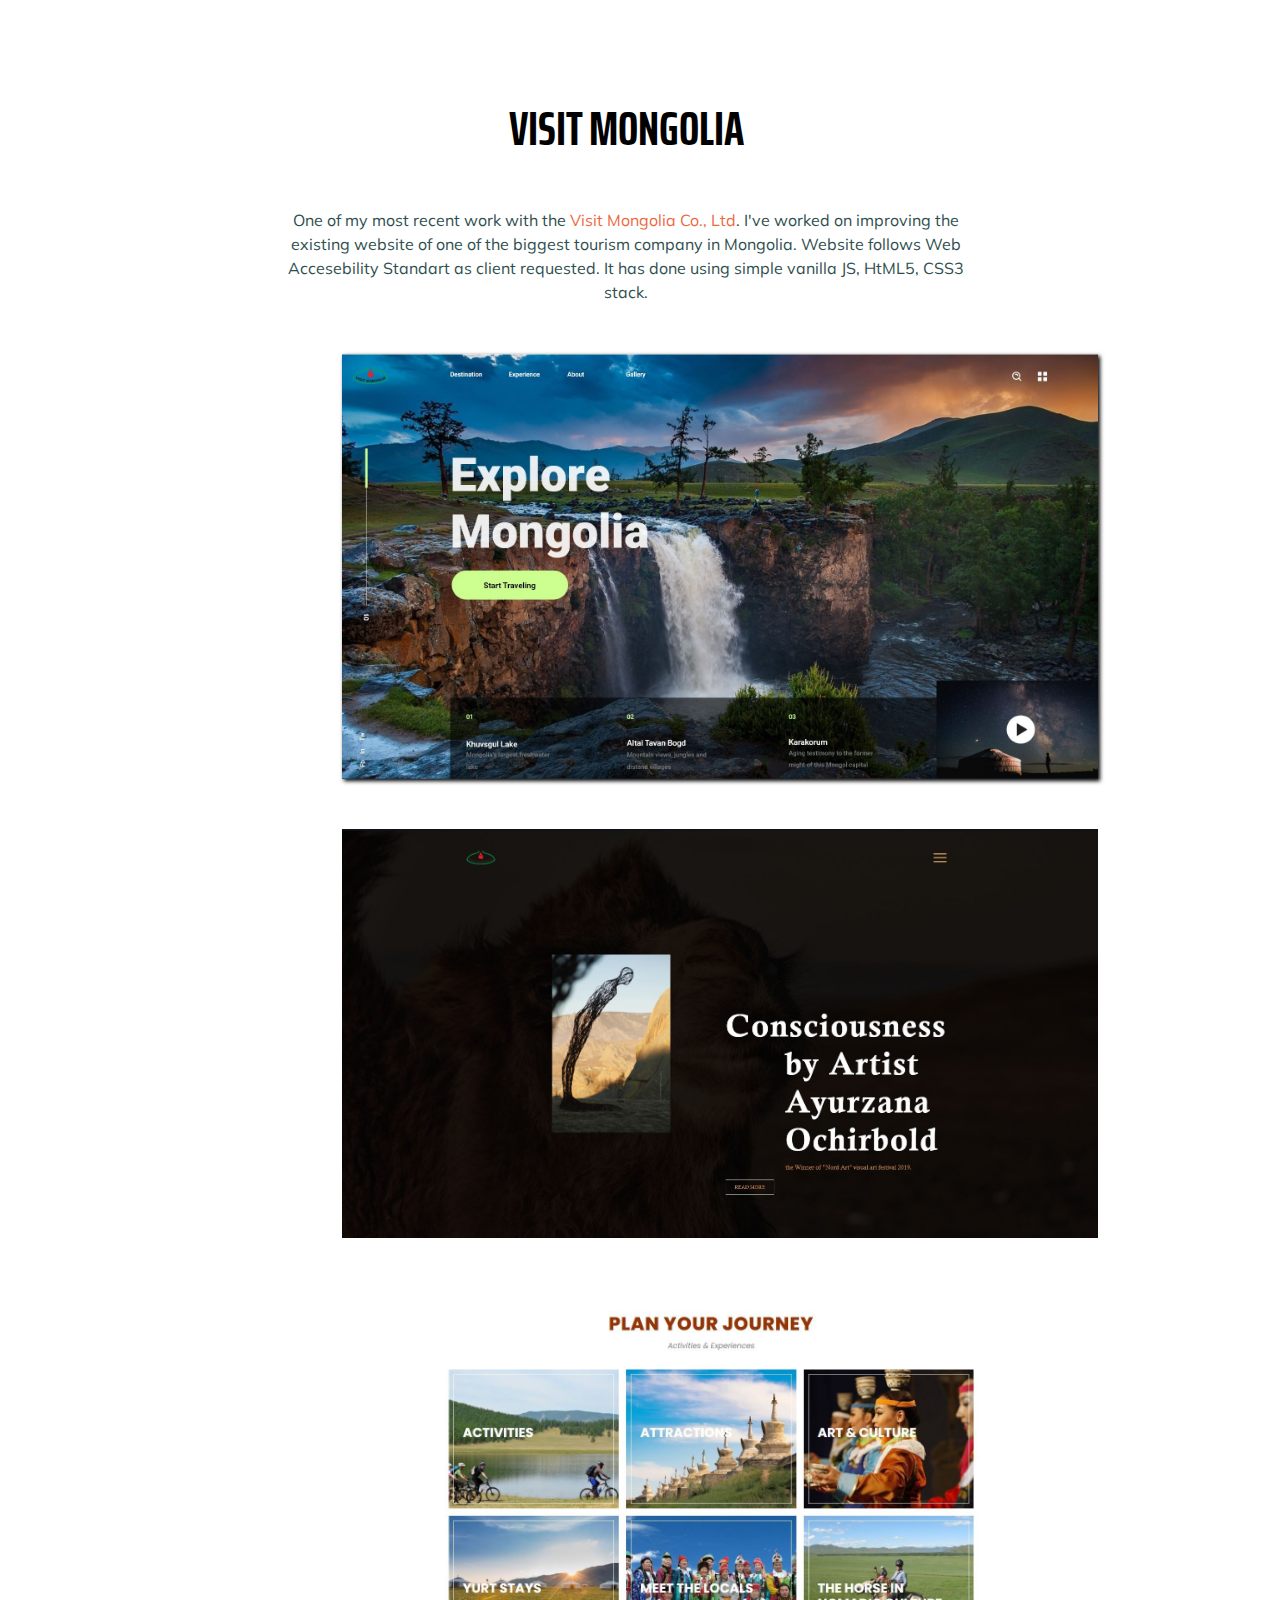
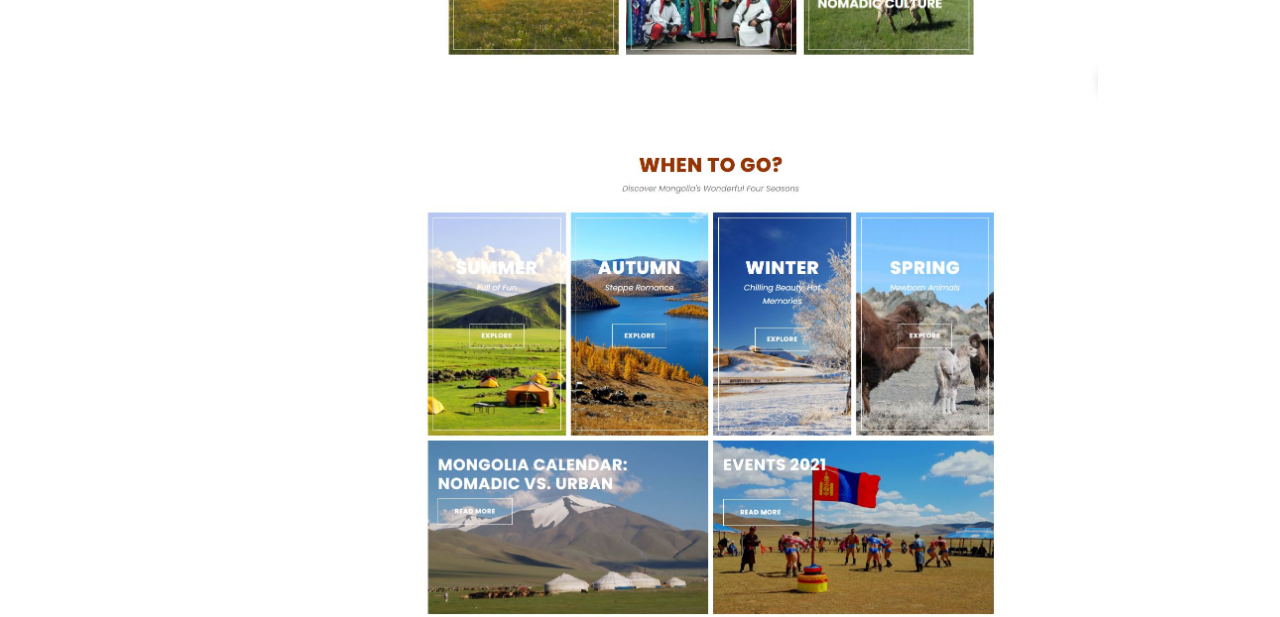
<file: visit.html>
<!DOCTYPE html>
<html lang="en">
<head>
    <meta charset="UTF-8">
    <meta http-equiv="X-UA-Compatible" content="IE=edge">
    <link rel="icon" type="image/x-icon" href="assets/img/favicon.ico" />
    <meta name="viewport" content="width=device-width, initial-scale=1.0">
    <link href="https://fonts.googleapis.com/css?family=Saira+Extra+Condensed:500,700" rel="stylesheet" type="text/css" />
    <link href="https://fonts.googleapis.com/css?family=Muli:400,400i,800,800i" rel="stylesheet" type="text/css" />
    <link href="css/styles.css" rel="stylesheet" />
    <title>Visit Mongolia</title>
</head>
<body style=" background-color: white;">
    <div>
        <h4 style="  color: black; font-size: 3rem; text-align: center; margin-top: 100px; margin-right: 300px; ">Visit Mongolia</h3>
    <p style=" color: darkslategrey; text-align: center; margin-top: 50px; margin-right: 300px;">
        One of my most recent work with the <a href="https://visitmongolia.com/">Visit Mongolia Co., Ltd</a>. I've worked on improving the existing website of one of the biggest tourism company in Mongolia. Website follows Web Accesebility Standart as client requested. It has done using simple vanilla JS, HtML5, CSS3 stack.  
        </p>
        <img style="box-shadow:2px 2px 4px #000000;
        justify-content: center; align-items: center; display: flex; width: 75%; margin-left: 70px; margin-top: 50px;"  src="/img/img-3.JPG">
    </div>
    <div>
        <img src="img/visit/1.JPG" style="width: 75%; margin-left: 70px; margin-top: 50px;">
        <img src="img/visit/2.JPG" style="width: 75%; margin-left: 70px; margin-top: 50px;">
        <img src="img/visit/3.JPG" style="width: 75%; margin-left: 70px; margin-top: 50px;">
    </div>
</body>
</html>
</file>
<file: css/styles.css>
@charset "UTF-8";

:root {
  --surface-color: #fff;
  --curve: 40;
  --bs-blue: #0d6efd;
  --bs-indigo: #6610f2;
  --bs-purple: #6f42c1;
  --bs-pink: #d63384;
  --bs-red: #dc3545;
  --bs-orange: #ee693f;
  --bs-yellow: #ffc107;
  --bs-green: #198754;
  --bs-teal: #20c997;
  --bs-cyan: #0dcaf0;
  --bs-white: #fff;
  --bs-gray: #6c757d;
  --bs-gray-dark: #343a40;
  --bs-gray-100: #f8f9fa;
  --bs-gray-200: #e9ecef;
  --bs-gray-300: #dee2e6;
  --bs-gray-400: #ced4da;
  --bs-gray-500: #adb5bd;
  --bs-gray-600: #6c757d;
  --bs-gray-700: #495057;
  --bs-gray-800: #343a40;
  --bs-gray-900: #212529;
  --bs-primary: #ffffff;
  --bs-secondary: #6c757d;
  --bs-success: #198754;
  --bs-info: #0dcaf0;
  --bs-warning: #ffc107;
  --bs-danger: #dc3545;
  --bs-light: #f8f9fa;
  --bs-dark: #212529;
  --bs-primary-rgb: 238, 105, 63;
  --bd-primary-rgb: 255, 255, 255;
  --bs-secondary-rgb: 108, 117, 125;
  --bs-success-rgb: 25, 135, 84;
  --bs-info-rgb: 13, 202, 240;
  --bs-warning-rgb: 255, 193, 7;
  --bs-danger-rgb: 220, 53, 69;
  --bs-light-rgb: 248, 249, 250;
  --bs-dark-rgb: 33, 37, 41;
  --bs-white-rgb: 255, 255, 255;
  --bs-black-rgb: 0, 0, 0;
  --bs-body-color-rgb: 33, 37, 41;
  --bs-body-bg-rgb: 255, 255, 255;
  --bs-font-sans-serif: system-ui, -apple-system, "Segoe UI", Roboto,
    "Helvetica Neue", Arial, "Noto Sans", "Liberation Sans", sans-serif,
    "Apple Color Emoji", "Segoe UI Emoji", "Segoe UI Symbol", "Noto Color Emoji";
  --bs-font-monospace: SFMono-Regular, Menlo, Monaco, Consolas,
    "Liberation Mono", "Courier New", monospace;
  --bs-gradient: linear-gradient(
    180deg,
    rgba(255, 255, 255, 0.15),
    rgba(255, 255, 255, 0)
  );
  --bs-body-font-family: Muli, -apple-system, BlinkMacSystemFont, Segoe UI,
    Roboto, Helvetica Neue, Arial, sans-serif, Apple Color Emoji, Segoe UI Emoji,
    Segoe UI Symbol, Noto Color Emoji;
  --bs-body-font-size: 1rem;
  --bs-body-font-weight: 400;
  --bs-body-line-height: 1.5;
  --bs-body-color: #212529;
  --bs-body-bg: #fff;
}

*,
*::before,
*::after {
  box-sizing: border-box;
}

@media (prefers-reduced-motion: no-preference) {
  :root {
    scroll-behavior: smooth;
  }
}

body {
  margin: 0;
  font-family: var(--bs-body-font-family);
  font-size: var(--bs-body-font-size);
  font-weight: var(--bs-body-font-weight);
  line-height: var(--bs-body-line-height);
  color: var(--bs-body-color);
  text-align: var(--bs-body-text-align);
  background-color: var(--bs-body-bg);
  -webkit-text-size-adjust: 100%;
  -webkit-tap-highlight-color: rgba(0, 0, 0, 0);
}

hr {
  margin: 1rem 0;
  color: inherit;
  background-color: currentColor;
  border: 0;
  opacity: 0.25;
}

hr:not([size]) {
  height: 1px;
}

h6,
.h6,
h5,
.h5,
h4,
.h4,
h3,
.h3,
h2,
.h2,
h1,
.h1 {
  margin-top: 0;
  margin-bottom: 0.5rem;
  font-family: "Saira Extra Condensed", -apple-system, BlinkMacSystemFont,
    "Segoe UI", Roboto, "Helvetica Neue", Arial, sans-serif, "Apple Color Emoji",
    "Segoe UI Emoji", "Segoe UI Symbol", "Noto Color Emoji";
  font-weight: 700;
  line-height: 1.2;
  color: #343a40;
}

h1,
.h1 {
  font-size: calc(1.725rem + 5.7vw);
}
@media (min-width: 1200px) {
  h1,
  .h1 {
    font-size: 6rem;
  }
}

h2,
.h2 {
  font-size: calc(1.475rem + 2.7vw);
}
@media (min-width: 1200px) {
  h2,
  .h2 {
    font-size: 3.5rem;
  }
}

h3,
.h3 {
  font-size: calc(1.325rem + 0.9vw);
}
@media (min-width: 1200px) {
  h3,
  .h3 {
    font-size: 2rem;
  }
}

h4,
.h4 {
  font-size: calc(1.275rem + 0.3vw);
}
@media (min-width: 1200px) {
  h4,
  .h4 {
    font-size: 1.5rem;
  }
}

h5,
.h5 {
  font-size: 1.25rem;
}

h6,
.h6 {
  font-size: 1rem;
}

p {
  margin-top: 0;
  margin-bottom: 1rem;
}

abbr[title],
abbr[data-bs-original-title] {
  -webkit-text-decoration: underline dotted;
  text-decoration: underline dotted;
  cursor: help;
  -webkit-text-decoration-skip-ink: none;
  text-decoration-skip-ink: none;
}

address {
  margin-bottom: 1rem;
  font-style: normal;
  line-height: inherit;
}

ol,
ul {
  padding-left: 2rem;
}

ol,
ul,
dl {
  margin-top: 0;
  margin-bottom: 1rem;
}

ol ol,
ul ul,
ol ul,
ul ol {
  margin-bottom: 0;
}

dt {
  font-weight: 700;
}

dd {
  margin-bottom: 0.5rem;
  margin-left: 0;
}

blockquote {
  margin: 0 0 1rem;
}

b,
strong {
  font-weight: bolder;
}

small,
.small {
  font-size: 0.875em;
}

mark,
.mark {
  padding: 0.2em;
  background-color: #fcf8e3;
}

sub,
sup {
  position: relative;
  font-size: 0.75em;
  line-height: 0;
  vertical-align: baseline;
}

sub {
  bottom: -0.25em;
}

sup {
  top: -0.5em;
}

a {
  text-decoration: none;
  color: #ee693f;
}
a:hover {
  color: #974a2d;
}

a:not([href]):not([class]),
a:not([href]):not([class]):hover {
  color: inherit;
  text-decoration: none;
}

pre,
code,
kbd,
samp {
  font-family: var(--bs-font-monospace);
  font-size: 1em;
  direction: ltr /* rtl:ignore */;
  unicode-bidi: bidi-override;
}

pre {
  display: block;
  margin-top: 0;
  margin-bottom: 1rem;
  overflow: auto;
  font-size: 0.875em;
}
pre code {
  font-size: inherit;
  color: inherit;
  word-break: normal;
}

code {
  font-size: 0.875em;
  color: #d63384;
  word-wrap: break-word;
}
a > code {
  color: inherit;
}

kbd {
  padding: 0.2rem 0.4rem;
  font-size: 0.875em;
  color: #fff;
  background-color: #212529;
  border-radius: 0.2rem;
}
kbd kbd {
  padding: 0;
  font-size: 1em;
  font-weight: 700;
}

figure {
  margin: 0 0 1rem;
}

img,
svg {
  vertical-align: middle;
}

table {
  caption-side: bottom;
  border-collapse: collapse;
}

caption {
  padding-top: 0.5rem;
  padding-bottom: 0.5rem;
  color: #6c757d;
  text-align: left;
}

th {
  text-align: inherit;
  text-align: -webkit-match-parent;
}

thead,
tbody,
tfoot,
tr,
td,
th {
  border-color: inherit;
  border-style: solid;
  border-width: 0;
}

label {
  display: inline-block;
}

button {
  border-radius: 0;
}

button:focus:not(:focus-visible) {
  outline: 0;
}

input,
button,
select,
optgroup,
textarea {
  margin: 0;
  font-family: inherit;
  font-size: inherit;
  line-height: inherit;
}

button,
select {
  text-transform: none;
}

[role="button"] {
  cursor: pointer;
}

select {
  word-wrap: normal;
}
select:disabled {
  opacity: 1;
}

[list]::-webkit-calendar-picker-indicator {
  display: none;
}

button,
[type="button"],
[type="reset"],
[type="submit"] {
  -webkit-appearance: button;
}
button:not(:disabled),
[type="button"]:not(:disabled),
[type="reset"]:not(:disabled),
[type="submit"]:not(:disabled) {
  cursor: pointer;
}

::-moz-focus-inner {
  padding: 0;
  border-style: none;
}

textarea {
  resize: vertical;
}

fieldset {
  min-width: 0;
  padding: 0;
  margin: 0;
  border: 0;
}

legend {
  float: left;
  width: 100%;
  padding: 0;
  margin-bottom: 0.5rem;
  font-size: calc(1.275rem + 0.3vw);
  line-height: inherit;
}
@media (min-width: 1200px) {
  legend {
    font-size: 1.5rem;
  }
}
legend + * {
  clear: left;
}

::-webkit-datetime-edit-fields-wrapper,
::-webkit-datetime-edit-text,
::-webkit-datetime-edit-minute,
::-webkit-datetime-edit-hour-field,
::-webkit-datetime-edit-day-field,
::-webkit-datetime-edit-month-field,
::-webkit-datetime-edit-year-field {
  padding: 0;
}

::-webkit-inner-spin-button {
  height: auto;
}

[type="search"] {
  outline-offset: -2px;
  -webkit-appearance: textfield;
}

/* rtl:raw:
[type="tel"],
[type="url"],
[type="email"],
[type="number"] {
  direction: ltr;
}
*/
::-webkit-search-decoration {
  -webkit-appearance: none;
}

::-webkit-color-swatch-wrapper {
  padding: 0;
}

::-webkit-file-upload-button {
  font: inherit;
}

::file-selector-button {
  font: inherit;
}

::-webkit-file-upload-button {
  font: inherit;
  -webkit-appearance: button;
}

output {
  display: inline-block;
}

iframe {
  border: 0;
}

summary {
  display: list-item;
  cursor: pointer;
}

progress {
  vertical-align: baseline;
}

[hidden] {
  display: none !important;
}

.lead {
  font-size: 1.25rem;
  font-weight: 300;
}

.display-1 {
  font-size: calc(1.625rem + 4.5vw);
  font-weight: 300;
  line-height: 1.2;
}
@media (min-width: 1200px) {
  .display-1 {
    font-size: 5rem;
  }
}

.display-2 {
  font-size: calc(1.575rem + 3.9vw);
  font-weight: 300;
  line-height: 1.2;
}
@media (min-width: 1200px) {
  .display-2 {
    font-size: 4.5rem;
  }
}

.display-3 {
  font-size: calc(1.525rem + 3.3vw);
  font-weight: 300;
  line-height: 1.2;
}
@media (min-width: 1200px) {
  .display-3 {
    font-size: 4rem;
  }
}

.display-4 {
  font-size: calc(1.475rem + 2.7vw);
  font-weight: 300;
  line-height: 1.2;
}
@media (min-width: 1200px) {
  .display-4 {
    font-size: 3.5rem;
  }
}

.display-5 {
  font-size: calc(1.425rem + 2.1vw);
  font-weight: 300;
  line-height: 1.2;
}
@media (min-width: 1200px) {
  .display-5 {
    font-size: 3rem;
  }
}

.display-6 {
  font-size: calc(1.375rem + 1.5vw);
  font-weight: 300;
  line-height: 1.2;
}
@media (min-width: 1200px) {
  .display-6 {
    font-size: 2.5rem;
  }
}

.list-unstyled {
  padding-left: 0;
  list-style: none;
}

.list-inline {
  padding-left: 0;
  list-style: none;
}

.list-inline-item {
  display: inline-block;
}
.list-inline-item:not(:last-child) {
  margin-right: 0.5rem;
}

.initialism {
  font-size: 0.875em;
  text-transform: uppercase;
}

.blockquote {
  margin-bottom: 1rem;
  font-size: 1.25rem;
}
.blockquote > :last-child {
  margin-bottom: 0;
}

.blockquote-footer {
  margin-top: -1rem;
  margin-bottom: 1rem;
  font-size: 0.875em;
  color: #6c757d;
}
.blockquote-footer::before {
  content: "— ";
}

.img-fluid {
  max-width: 100%;
  height: auto;
}

.img-thumbnail {
  padding: 0.25rem;
  background-color: #fff;
  border: 1px solid #dee2e6;
  border-radius: 0.25rem;
  max-width: 100%;
  height: auto;
}

.figure {
  display: inline-block;
}

.figure-img {
  margin-bottom: 0.5rem;
  line-height: 1;
}

.figure-caption {
  font-size: 0.875em;
  color: #6c757d;
}

.container,
.container-fluid,
.container-xxl,
.container-xl,
.container-lg,
.container-md,
.container-sm {
  width: 100%;
  padding-right: var(--bs-gutter-x, 0.75rem);
  padding-left: var(--bs-gutter-x, 0.75rem);
  margin-right: auto;
  margin-left: auto;
}

@media (min-width: 576px) {
  .container-sm,
  .container {
    max-width: 540px;
  }
}
@media (min-width: 768px) {
  .container-md,
  .container-sm,
  .container {
    max-width: 720px;
  }
}
@media (min-width: 992px) {
  .container-lg,
  .container-md,
  .container-sm,
  .container {
    max-width: 960px;
  }
}
@media (min-width: 1200px) {
  .container-xl,
  .container-lg,
  .container-md,
  .container-sm,
  .container {
    max-width: 1140px;
  }
}
@media (min-width: 1400px) {
  .container-xxl,
  .container-xl,
  .container-lg,
  .container-md,
  .container-sm,
  .container {
    max-width: 1320px;
  }
}
.row {
  --bs-gutter-x: 1.5rem;
  --bs-gutter-y: 0;
  display: flex;
  flex-wrap: wrap;
  margin-top: calc(-1 * var(--bs-gutter-y));
  margin-right: calc(-0.5 * var(--bs-gutter-x));
  margin-left: calc(-0.5 * var(--bs-gutter-x));
}
.row > * {
  flex-shrink: 0;
  width: 100%;
  max-width: 100%;
  padding-right: calc(var(--bs-gutter-x) * 0.5);
  padding-left: calc(var(--bs-gutter-x) * 0.5);
  margin-top: var(--bs-gutter-y);
}

.col {
  flex: 1 0 0%;
}

.row-cols-auto > * {
  flex: 0 0 auto;
  width: auto;
}

.row-cols-1 > * {
  flex: 0 0 auto;
  width: 100%;
}

.row-cols-2 > * {
  flex: 0 0 auto;
  width: 50%;
}

.row-cols-3 > * {
  flex: 0 0 auto;
  width: 33.3333333333%;
}

.row-cols-4 > * {
  flex: 0 0 auto;
  width: 25%;
}

.row-cols-5 > * {
  flex: 0 0 auto;
  width: 20%;
}

.row-cols-6 > * {
  flex: 0 0 auto;
  width: 16.6666666667%;
}

.col-auto {
  flex: 0 0 auto;
  width: auto;
}

.col-1 {
  flex: 0 0 auto;
  width: 8.33333333%;
}

.col-2 {
  flex: 0 0 auto;
  width: 16.66666667%;
}

.col-3 {
  flex: 0 0 auto;
  width: 25%;
}

.col-4 {
  flex: 0 0 auto;
  width: 33.33333333%;
}

.col-5 {
  flex: 0 0 auto;
  width: 41.66666667%;
}

.col-6 {
  flex: 0 0 auto;
  width: 50%;
}

.col-7 {
  flex: 0 0 auto;
  width: 58.33333333%;
}

.col-8 {
  flex: 0 0 auto;
  width: 66.66666667%;
}

.col-9 {
  flex: 0 0 auto;
  width: 75%;
}

.col-10 {
  flex: 0 0 auto;
  width: 83.33333333%;
}

.col-11 {
  flex: 0 0 auto;
  width: 91.66666667%;
}

.col-12 {
  flex: 0 0 auto;
  width: 100%;
}

.offset-1 {
  margin-left: 8.33333333%;
}

.offset-2 {
  margin-left: 16.66666667%;
}

.offset-3 {
  margin-left: 25%;
}

.offset-4 {
  margin-left: 33.33333333%;
}

.offset-5 {
  margin-left: 41.66666667%;
}

.offset-6 {
  margin-left: 50%;
}

.offset-7 {
  margin-left: 58.33333333%;
}

.offset-8 {
  margin-left: 66.66666667%;
}

.offset-9 {
  margin-left: 75%;
}

.offset-10 {
  margin-left: 83.33333333%;
}

.offset-11 {
  margin-left: 91.66666667%;
}

.g-0,
.gx-0 {
  --bs-gutter-x: 0;
}

.g-0,
.gy-0 {
  --bs-gutter-y: 0;
}

.g-1,
.gx-1 {
  --bs-gutter-x: 0.25rem;
}

.g-1,
.gy-1 {
  --bs-gutter-y: 0.25rem;
}

.g-2,
.gx-2 {
  --bs-gutter-x: 0.5rem;
}

.g-2,
.gy-2 {
  --bs-gutter-y: 0.5rem;
}

.g-3,
.gx-3 {
  --bs-gutter-x: 1rem;
}

.g-3,
.gy-3 {
  --bs-gutter-y: 1rem;
}

.g-4,
.gx-4 {
  --bs-gutter-x: 1.5rem;
}

.g-4,
.gy-4 {
  --bs-gutter-y: 1.5rem;
}

.g-5,
.gx-5 {
  --bs-gutter-x: 3rem;
}

.g-5,
.gy-5 {
  --bs-gutter-y: 3rem;
}

@media (min-width: 576px) {
  .col-sm {
    flex: 1 0 0%;
  }

  .row-cols-sm-auto > * {
    flex: 0 0 auto;
    width: auto;
  }

  .row-cols-sm-1 > * {
    flex: 0 0 auto;
    width: 100%;
  }

  .row-cols-sm-2 > * {
    flex: 0 0 auto;
    width: 50%;
  }

  .row-cols-sm-3 > * {
    flex: 0 0 auto;
    width: 33.3333333333%;
  }

  .row-cols-sm-4 > * {
    flex: 0 0 auto;
    width: 25%;
  }

  .row-cols-sm-5 > * {
    flex: 0 0 auto;
    width: 20%;
  }

  .row-cols-sm-6 > * {
    flex: 0 0 auto;
    width: 16.6666666667%;
  }

  .col-sm-auto {
    flex: 0 0 auto;
    width: auto;
  }

  .col-sm-1 {
    flex: 0 0 auto;
    width: 8.33333333%;
  }

  .col-sm-2 {
    flex: 0 0 auto;
    width: 16.66666667%;
  }

  .col-sm-3 {
    flex: 0 0 auto;
    width: 25%;
  }

  .col-sm-4 {
    flex: 0 0 auto;
    width: 33.33333333%;
  }

  .col-sm-5 {
    flex: 0 0 auto;
    width: 41.66666667%;
  }

  .col-sm-6 {
    flex: 0 0 auto;
    width: 50%;
  }

  .col-sm-7 {
    flex: 0 0 auto;
    width: 58.33333333%;
  }

  .col-sm-8 {
    flex: 0 0 auto;
    width: 66.66666667%;
  }

  .col-sm-9 {
    flex: 0 0 auto;
    width: 75%;
  }

  .col-sm-10 {
    flex: 0 0 auto;
    width: 83.33333333%;
  }

  .col-sm-11 {
    flex: 0 0 auto;
    width: 91.66666667%;
  }

  .col-sm-12 {
    flex: 0 0 auto;
    width: 100%;
  }

  .offset-sm-0 {
    margin-left: 0;
  }

  .offset-sm-1 {
    margin-left: 8.33333333%;
  }

  .offset-sm-2 {
    margin-left: 16.66666667%;
  }

  .offset-sm-3 {
    margin-left: 25%;
  }

  .offset-sm-4 {
    margin-left: 33.33333333%;
  }

  .offset-sm-5 {
    margin-left: 41.66666667%;
  }

  .offset-sm-6 {
    margin-left: 50%;
  }

  .offset-sm-7 {
    margin-left: 58.33333333%;
  }

  .offset-sm-8 {
    margin-left: 66.66666667%;
  }

  .offset-sm-9 {
    margin-left: 75%;
  }

  .offset-sm-10 {
    margin-left: 83.33333333%;
  }

  .offset-sm-11 {
    margin-left: 91.66666667%;
  }

  .g-sm-0,
  .gx-sm-0 {
    --bs-gutter-x: 0;
  }

  .g-sm-0,
  .gy-sm-0 {
    --bs-gutter-y: 0;
  }

  .g-sm-1,
  .gx-sm-1 {
    --bs-gutter-x: 0.25rem;
  }

  .g-sm-1,
  .gy-sm-1 {
    --bs-gutter-y: 0.25rem;
  }

  .g-sm-2,
  .gx-sm-2 {
    --bs-gutter-x: 0.5rem;
  }

  .g-sm-2,
  .gy-sm-2 {
    --bs-gutter-y: 0.5rem;
  }

  .g-sm-3,
  .gx-sm-3 {
    --bs-gutter-x: 1rem;
  }

  .g-sm-3,
  .gy-sm-3 {
    --bs-gutter-y: 1rem;
  }

  .g-sm-4,
  .gx-sm-4 {
    --bs-gutter-x: 1.5rem;
  }

  .g-sm-4,
  .gy-sm-4 {
    --bs-gutter-y: 1.5rem;
  }

  .g-sm-5,
  .gx-sm-5 {
    --bs-gutter-x: 3rem;
  }

  .g-sm-5,
  .gy-sm-5 {
    --bs-gutter-y: 3rem;
  }
}
@media (min-width: 768px) {
  .col-md {
    flex: 1 0 0%;
  }

  .row-cols-md-auto > * {
    flex: 0 0 auto;
    width: auto;
  }

  .row-cols-md-1 > * {
    flex: 0 0 auto;
    width: 100%;
  }

  .row-cols-md-2 > * {
    flex: 0 0 auto;
    width: 50%;
  }

  .row-cols-md-3 > * {
    flex: 0 0 auto;
    width: 33.3333333333%;
  }

  .row-cols-md-4 > * {
    flex: 0 0 auto;
    width: 25%;
  }

  .row-cols-md-5 > * {
    flex: 0 0 auto;
    width: 20%;
  }

  .row-cols-md-6 > * {
    flex: 0 0 auto;
    width: 16.6666666667%;
  }

  .col-md-auto {
    flex: 0 0 auto;
    width: auto;
  }

  .col-md-1 {
    flex: 0 0 auto;
    width: 8.33333333%;
  }

  .col-md-2 {
    flex: 0 0 auto;
    width: 16.66666667%;
  }

  .col-md-3 {
    flex: 0 0 auto;
    width: 25%;
  }

  .col-md-4 {
    flex: 0 0 auto;
    width: 33.33333333%;
  }

  .col-md-5 {
    flex: 0 0 auto;
    width: 41.66666667%;
  }

  .col-md-6 {
    flex: 0 0 auto;
    width: 50%;
  }

  .col-md-7 {
    flex: 0 0 auto;
    width: 58.33333333%;
  }

  .col-md-8 {
    flex: 0 0 auto;
    width: 66.66666667%;
  }

  .col-md-9 {
    flex: 0 0 auto;
    width: 75%;
  }

  .col-md-10 {
    flex: 0 0 auto;
    width: 83.33333333%;
  }

  .col-md-11 {
    flex: 0 0 auto;
    width: 91.66666667%;
  }

  .col-md-12 {
    flex: 0 0 auto;
    width: 100%;
  }

  .offset-md-0 {
    margin-left: 0;
  }

  .offset-md-1 {
    margin-left: 8.33333333%;
  }

  .offset-md-2 {
    margin-left: 16.66666667%;
  }

  .offset-md-3 {
    margin-left: 25%;
  }

  .offset-md-4 {
    margin-left: 33.33333333%;
  }

  .offset-md-5 {
    margin-left: 41.66666667%;
  }

  .offset-md-6 {
    margin-left: 50%;
  }

  .offset-md-7 {
    margin-left: 58.33333333%;
  }

  .offset-md-8 {
    margin-left: 66.66666667%;
  }

  .offset-md-9 {
    margin-left: 75%;
  }

  .offset-md-10 {
    margin-left: 83.33333333%;
  }

  .offset-md-11 {
    margin-left: 91.66666667%;
  }

  .g-md-0,
  .gx-md-0 {
    --bs-gutter-x: 0;
  }

  .g-md-0,
  .gy-md-0 {
    --bs-gutter-y: 0;
  }

  .g-md-1,
  .gx-md-1 {
    --bs-gutter-x: 0.25rem;
  }

  .g-md-1,
  .gy-md-1 {
    --bs-gutter-y: 0.25rem;
  }

  .g-md-2,
  .gx-md-2 {
    --bs-gutter-x: 0.5rem;
  }

  .g-md-2,
  .gy-md-2 {
    --bs-gutter-y: 0.5rem;
  }

  .g-md-3,
  .gx-md-3 {
    --bs-gutter-x: 1rem;
  }

  .g-md-3,
  .gy-md-3 {
    --bs-gutter-y: 1rem;
  }

  .g-md-4,
  .gx-md-4 {
    --bs-gutter-x: 1.5rem;
  }

  .g-md-4,
  .gy-md-4 {
    --bs-gutter-y: 1.5rem;
  }

  .g-md-5,
  .gx-md-5 {
    --bs-gutter-x: 3rem;
  }

  .g-md-5,
  .gy-md-5 {
    --bs-gutter-y: 3rem;
  }
}
@media (min-width: 992px) {
  .col-lg {
    flex: 1 0 0%;
  }

  .row-cols-lg-auto > * {
    flex: 0 0 auto;
    width: auto;
  }

  .row-cols-lg-1 > * {
    flex: 0 0 auto;
    width: 100%;
  }

  .row-cols-lg-2 > * {
    flex: 0 0 auto;
    width: 50%;
  }

  .row-cols-lg-3 > * {
    flex: 0 0 auto;
    width: 33.3333333333%;
  }

  .row-cols-lg-4 > * {
    flex: 0 0 auto;
    width: 25%;
  }

  .row-cols-lg-5 > * {
    flex: 0 0 auto;
    width: 20%;
  }

  .row-cols-lg-6 > * {
    flex: 0 0 auto;
    width: 16.6666666667%;
  }

  .col-lg-auto {
    flex: 0 0 auto;
    width: auto;
  }

  .col-lg-1 {
    flex: 0 0 auto;
    width: 8.33333333%;
  }

  .col-lg-2 {
    flex: 0 0 auto;
    width: 16.66666667%;
  }

  .col-lg-3 {
    flex: 0 0 auto;
    width: 25%;
  }

  .col-lg-4 {
    flex: 0 0 auto;
    width: 33.33333333%;
  }

  .col-lg-5 {
    flex: 0 0 auto;
    width: 41.66666667%;
  }

  .col-lg-6 {
    flex: 0 0 auto;
    width: 50%;
  }

  .col-lg-7 {
    flex: 0 0 auto;
    width: 58.33333333%;
  }

  .col-lg-8 {
    flex: 0 0 auto;
    width: 66.66666667%;
  }

  .col-lg-9 {
    flex: 0 0 auto;
    width: 75%;
  }

  .col-lg-10 {
    flex: 0 0 auto;
    width: 83.33333333%;
  }

  .col-lg-11 {
    flex: 0 0 auto;
    width: 91.66666667%;
  }

  .col-lg-12 {
    flex: 0 0 auto;
    width: 100%;
  }

  .offset-lg-0 {
    margin-left: 0;
  }

  .offset-lg-1 {
    margin-left: 8.33333333%;
  }

  .offset-lg-2 {
    margin-left: 16.66666667%;
  }

  .offset-lg-3 {
    margin-left: 25%;
  }

  .offset-lg-4 {
    margin-left: 33.33333333%;
  }

  .offset-lg-5 {
    margin-left: 41.66666667%;
  }

  .offset-lg-6 {
    margin-left: 50%;
  }

  .offset-lg-7 {
    margin-left: 58.33333333%;
  }

  .offset-lg-8 {
    margin-left: 66.66666667%;
  }

  .offset-lg-9 {
    margin-left: 75%;
  }

  .offset-lg-10 {
    margin-left: 83.33333333%;
  }

  .offset-lg-11 {
    margin-left: 91.66666667%;
  }

  .g-lg-0,
  .gx-lg-0 {
    --bs-gutter-x: 0;
  }

  .g-lg-0,
  .gy-lg-0 {
    --bs-gutter-y: 0;
  }

  .g-lg-1,
  .gx-lg-1 {
    --bs-gutter-x: 0.25rem;
  }

  .g-lg-1,
  .gy-lg-1 {
    --bs-gutter-y: 0.25rem;
  }

  .g-lg-2,
  .gx-lg-2 {
    --bs-gutter-x: 0.5rem;
  }

  .g-lg-2,
  .gy-lg-2 {
    --bs-gutter-y: 0.5rem;
  }

  .g-lg-3,
  .gx-lg-3 {
    --bs-gutter-x: 1rem;
  }

  .g-lg-3,
  .gy-lg-3 {
    --bs-gutter-y: 1rem;
  }

  .g-lg-4,
  .gx-lg-4 {
    --bs-gutter-x: 1.5rem;
  }

  .g-lg-4,
  .gy-lg-4 {
    --bs-gutter-y: 1.5rem;
  }

  .g-lg-5,
  .gx-lg-5 {
    --bs-gutter-x: 3rem;
  }

  .g-lg-5,
  .gy-lg-5 {
    --bs-gutter-y: 3rem;
  }
}
@media (min-width: 1200px) {
  .col-xl {
    flex: 1 0 0%;
  }

  .row-cols-xl-auto > * {
    flex: 0 0 auto;
    width: auto;
  }

  .row-cols-xl-1 > * {
    flex: 0 0 auto;
    width: 100%;
  }

  .row-cols-xl-2 > * {
    flex: 0 0 auto;
    width: 50%;
  }

  .row-cols-xl-3 > * {
    flex: 0 0 auto;
    width: 33.3333333333%;
  }

  .row-cols-xl-4 > * {
    flex: 0 0 auto;
    width: 25%;
  }

  .row-cols-xl-5 > * {
    flex: 0 0 auto;
    width: 20%;
  }

  .row-cols-xl-6 > * {
    flex: 0 0 auto;
    width: 16.6666666667%;
  }

  .col-xl-auto {
    flex: 0 0 auto;
    width: auto;
  }

  .col-xl-1 {
    flex: 0 0 auto;
    width: 8.33333333%;
  }

  .col-xl-2 {
    flex: 0 0 auto;
    width: 16.66666667%;
  }

  .col-xl-3 {
    flex: 0 0 auto;
    width: 25%;
  }

  .col-xl-4 {
    flex: 0 0 auto;
    width: 33.33333333%;
  }

  .col-xl-5 {
    flex: 0 0 auto;
    width: 41.66666667%;
  }

  .col-xl-6 {
    flex: 0 0 auto;
    width: 50%;
  }

  .col-xl-7 {
    flex: 0 0 auto;
    width: 58.33333333%;
  }

  .col-xl-8 {
    flex: 0 0 auto;
    width: 66.66666667%;
  }

  .col-xl-9 {
    flex: 0 0 auto;
    width: 75%;
  }

  .col-xl-10 {
    flex: 0 0 auto;
    width: 83.33333333%;
  }

  .col-xl-11 {
    flex: 0 0 auto;
    width: 91.66666667%;
  }

  .col-xl-12 {
    flex: 0 0 auto;
    width: 100%;
  }

  .offset-xl-0 {
    margin-left: 0;
  }

  .offset-xl-1 {
    margin-left: 8.33333333%;
  }

  .offset-xl-2 {
    margin-left: 16.66666667%;
  }

  .offset-xl-3 {
    margin-left: 25%;
  }

  .offset-xl-4 {
    margin-left: 33.33333333%;
  }

  .offset-xl-5 {
    margin-left: 41.66666667%;
  }

  .offset-xl-6 {
    margin-left: 50%;
  }

  .offset-xl-7 {
    margin-left: 58.33333333%;
  }

  .offset-xl-8 {
    margin-left: 66.66666667%;
  }

  .offset-xl-9 {
    margin-left: 75%;
  }

  .offset-xl-10 {
    margin-left: 83.33333333%;
  }

  .offset-xl-11 {
    margin-left: 91.66666667%;
  }

  .g-xl-0,
  .gx-xl-0 {
    --bs-gutter-x: 0;
  }

  .g-xl-0,
  .gy-xl-0 {
    --bs-gutter-y: 0;
  }

  .g-xl-1,
  .gx-xl-1 {
    --bs-gutter-x: 0.25rem;
  }

  .g-xl-1,
  .gy-xl-1 {
    --bs-gutter-y: 0.25rem;
  }

  .g-xl-2,
  .gx-xl-2 {
    --bs-gutter-x: 0.5rem;
  }

  .g-xl-2,
  .gy-xl-2 {
    --bs-gutter-y: 0.5rem;
  }

  .g-xl-3,
  .gx-xl-3 {
    --bs-gutter-x: 1rem;
  }

  .g-xl-3,
  .gy-xl-3 {
    --bs-gutter-y: 1rem;
  }

  .g-xl-4,
  .gx-xl-4 {
    --bs-gutter-x: 1.5rem;
  }

  .g-xl-4,
  .gy-xl-4 {
    --bs-gutter-y: 1.5rem;
  }

  .g-xl-5,
  .gx-xl-5 {
    --bs-gutter-x: 3rem;
  }

  .g-xl-5,
  .gy-xl-5 {
    --bs-gutter-y: 3rem;
  }
}
@media (min-width: 1400px) {
  .col-xxl {
    flex: 1 0 0%;
  }

  .row-cols-xxl-auto > * {
    flex: 0 0 auto;
    width: auto;
  }

  .row-cols-xxl-1 > * {
    flex: 0 0 auto;
    width: 100%;
  }

  .row-cols-xxl-2 > * {
    flex: 0 0 auto;
    width: 50%;
  }

  .row-cols-xxl-3 > * {
    flex: 0 0 auto;
    width: 33.3333333333%;
  }

  .row-cols-xxl-4 > * {
    flex: 0 0 auto;
    width: 25%;
  }

  .row-cols-xxl-5 > * {
    flex: 0 0 auto;
    width: 20%;
  }

  .row-cols-xxl-6 > * {
    flex: 0 0 auto;
    width: 16.6666666667%;
  }

  .col-xxl-auto {
    flex: 0 0 auto;
    width: auto;
  }

  .col-xxl-1 {
    flex: 0 0 auto;
    width: 8.33333333%;
  }

  .col-xxl-2 {
    flex: 0 0 auto;
    width: 16.66666667%;
  }

  .col-xxl-3 {
    flex: 0 0 auto;
    width: 25%;
  }

  .col-xxl-4 {
    flex: 0 0 auto;
    width: 33.33333333%;
  }

  .col-xxl-5 {
    flex: 0 0 auto;
    width: 41.66666667%;
  }

  .col-xxl-6 {
    flex: 0 0 auto;
    width: 50%;
  }

  .col-xxl-7 {
    flex: 0 0 auto;
    width: 58.33333333%;
  }

  .col-xxl-8 {
    flex: 0 0 auto;
    width: 66.66666667%;
  }

  .col-xxl-9 {
    flex: 0 0 auto;
    width: 75%;
  }

  .col-xxl-10 {
    flex: 0 0 auto;
    width: 83.33333333%;
  }

  .col-xxl-11 {
    flex: 0 0 auto;
    width: 91.66666667%;
  }

  .col-xxl-12 {
    flex: 0 0 auto;
    width: 100%;
  }

  .offset-xxl-0 {
    margin-left: 0;
  }

  .offset-xxl-1 {
    margin-left: 8.33333333%;
  }

  .offset-xxl-2 {
    margin-left: 16.66666667%;
  }

  .offset-xxl-3 {
    margin-left: 25%;
  }

  .offset-xxl-4 {
    margin-left: 33.33333333%;
  }

  .offset-xxl-5 {
    margin-left: 41.66666667%;
  }

  .offset-xxl-6 {
    margin-left: 50%;
  }

  .offset-xxl-7 {
    margin-left: 58.33333333%;
  }

  .offset-xxl-8 {
    margin-left: 66.66666667%;
  }

  .offset-xxl-9 {
    margin-left: 75%;
  }

  .offset-xxl-10 {
    margin-left: 83.33333333%;
  }

  .offset-xxl-11 {
    margin-left: 91.66666667%;
  }

  .g-xxl-0,
  .gx-xxl-0 {
    --bs-gutter-x: 0;
  }

  .g-xxl-0,
  .gy-xxl-0 {
    --bs-gutter-y: 0;
  }

  .g-xxl-1,
  .gx-xxl-1 {
    --bs-gutter-x: 0.25rem;
  }

  .g-xxl-1,
  .gy-xxl-1 {
    --bs-gutter-y: 0.25rem;
  }

  .g-xxl-2,
  .gx-xxl-2 {
    --bs-gutter-x: 0.5rem;
  }

  .g-xxl-2,
  .gy-xxl-2 {
    --bs-gutter-y: 0.5rem;
  }

  .g-xxl-3,
  .gx-xxl-3 {
    --bs-gutter-x: 1rem;
  }

  .g-xxl-3,
  .gy-xxl-3 {
    --bs-gutter-y: 1rem;
  }

  .g-xxl-4,
  .gx-xxl-4 {
    --bs-gutter-x: 1.5rem;
  }

  .g-xxl-4,
  .gy-xxl-4 {
    --bs-gutter-y: 1.5rem;
  }

  .g-xxl-5,
  .gx-xxl-5 {
    --bs-gutter-x: 3rem;
  }

  .g-xxl-5,
  .gy-xxl-5 {
    --bs-gutter-y: 3rem;
  }
}
.table {
  --bs-table-bg: transparent;
  --bs-table-accent-bg: transparent;
  --bs-table-striped-color: #212529;
  --bs-table-striped-bg: rgba(0, 0, 0, 0.05);
  --bs-table-active-color: #212529;
  --bs-table-active-bg: rgba(0, 0, 0, 0.1);
  --bs-table-hover-color: #212529;
  --bs-table-hover-bg: rgba(0, 0, 0, 0.075);
  width: 100%;
  margin-bottom: 1rem;
  color: #212529;
  vertical-align: top;
  border-color: #dee2e6;
}
.table > :not(caption) > * > * {
  padding: 0.5rem 0.5rem;
  background-color: var(--bs-table-bg);
  border-bottom-width: 1px;
  box-shadow: inset 0 0 0 9999px var(--bs-table-accent-bg);
}
.table > tbody {
  vertical-align: inherit;
}
.table > thead {
  vertical-align: bottom;
}
.table > :not(:first-child) {
  border-top: 2px solid currentColor;
}

.caption-top {
  caption-side: top;
}

.table-sm > :not(caption) > * > * {
  padding: 0.25rem 0.25rem;
}

.table-bordered > :not(caption) > * {
  border-width: 1px 0;
}
.table-bordered > :not(caption) > * > * {
  border-width: 0 1px;
}

.table-borderless > :not(caption) > * > * {
  border-bottom-width: 0;
}
.table-borderless > :not(:first-child) {
  border-top-width: 0;
}

.table-striped > tbody > tr:nth-of-type(odd) > * {
  --bs-table-accent-bg: var(--bs-table-striped-bg);
  color: var(--bs-table-striped-color);
}

.table-active {
  --bs-table-accent-bg: var(--bs-table-active-bg);
  color: var(--bs-table-active-color);
}

.table-hover > tbody > tr:hover > * {
  --bs-table-accent-bg: var(--bs-table-hover-bg);
  color: var(--bs-table-hover-color);
}

.table-primary {
  --bs-table-bg: #f2dfd7;
  --bs-table-striped-bg: #e6d4cc;
  --bs-table-striped-color: #000;
  --bs-table-active-bg: #dac9c2;
  --bs-table-active-color: #000;
  --bs-table-hover-bg: #e0cec7;
  --bs-table-hover-color: #000;
  color: #000;
  border-color: #dac9c2;
}

.table-secondary {
  --bs-table-bg: #e2e3e5;
  --bs-table-striped-bg: #d7d8da;
  --bs-table-striped-color: #000;
  --bs-table-active-bg: #cbccce;
  --bs-table-active-color: #000;
  --bs-table-hover-bg: #d1d2d4;
  --bs-table-hover-color: #000;
  color: #000;
  border-color: #cbccce;
}

.table-success {
  --bs-table-bg: #d1e7dd;
  --bs-table-striped-bg: #c7dbd2;
  --bs-table-striped-color: #000;
  --bs-table-active-bg: #bcd0c7;
  --bs-table-active-color: #000;
  --bs-table-hover-bg: #c1d6cc;
  --bs-table-hover-color: #000;
  color: #000;
  border-color: #bcd0c7;
}

.table-info {
  --bs-table-bg: #cff4fc;
  --bs-table-striped-bg: #c5e8ef;
  --bs-table-striped-color: #000;
  --bs-table-active-bg: #badce3;
  --bs-table-active-color: #000;
  --bs-table-hover-bg: #bfe2e9;
  --bs-table-hover-color: #000;
  color: #000;
  border-color: #badce3;
}

.table-warning {
  --bs-table-bg: #fff3cd;
  --bs-table-striped-bg: #f2e7c3;
  --bs-table-striped-color: #000;
  --bs-table-active-bg: #e6dbb9;
  --bs-table-active-color: #000;
  --bs-table-hover-bg: #ece1be;
  --bs-table-hover-color: #000;
  color: #000;
  border-color: #e6dbb9;
}

.table-danger {
  --bs-table-bg: #f8d7da;
  --bs-table-striped-bg: #eccccf;
  --bs-table-striped-color: #000;
  --bs-table-active-bg: #dfc2c4;
  --bs-table-active-color: #000;
  --bs-table-hover-bg: #e5c7ca;
  --bs-table-hover-color: #000;
  color: #000;
  border-color: #dfc2c4;
}

.table-light {
  --bs-table-bg: #f8f9fa;
  --bs-table-striped-bg: #ecedee;
  --bs-table-striped-color: #000;
  --bs-table-active-bg: #dfe0e1;
  --bs-table-active-color: #000;
  --bs-table-hover-bg: #e5e6e7;
  --bs-table-hover-color: #000;
  color: #000;
  border-color: #dfe0e1;
}

.table-dark {
  --bs-table-bg: #212529;
  --bs-table-striped-bg: #2c3034;
  --bs-table-striped-color: #fff;
  --bs-table-active-bg: #373b3e;
  --bs-table-active-color: #fff;
  --bs-table-hover-bg: #323539;
  --bs-table-hover-color: #fff;
  color: #fff;
  border-color: #373b3e;
}

.table-responsive {
  overflow-x: auto;
  -webkit-overflow-scrolling: touch;
}

@media (max-width: 575.98px) {
  .table-responsive-sm {
    overflow-x: auto;
    -webkit-overflow-scrolling: touch;
  }
}
@media (max-width: 767.98px) {
  .table-responsive-md {
    overflow-x: auto;
    -webkit-overflow-scrolling: touch;
  }
}
@media (max-width: 991.98px) {
  .table-responsive-lg {
    overflow-x: auto;
    -webkit-overflow-scrolling: touch;
  }
}
@media (max-width: 1199.98px) {
  .table-responsive-xl {
    overflow-x: auto;
    -webkit-overflow-scrolling: touch;
  }
}
@media (max-width: 1399.98px) {
  .table-responsive-xxl {
    overflow-x: auto;
    -webkit-overflow-scrolling: touch;
  }
}
.form-label {
  margin-bottom: 0.5rem;
}

.col-form-label {
  padding-top: calc(0.375rem + 1px);
  padding-bottom: calc(0.375rem + 1px);
  margin-bottom: 0;
  font-size: inherit;
  line-height: 1.5;
}

.col-form-label-lg {
  padding-top: calc(0.5rem + 1px);
  padding-bottom: calc(0.5rem + 1px);
  font-size: 1.25rem;
}

.col-form-label-sm {
  padding-top: calc(0.25rem + 1px);
  padding-bottom: calc(0.25rem + 1px);
  font-size: 0.875rem;
}

.form-text {
  margin-top: 0.25rem;
  font-size: 0.875em;
  color: #6c757d;
}

.form-control {
  display: block;
  width: 100%;
  padding: 0.375rem 0.75rem;
  font-size: 1rem;
  font-weight: 400;
  line-height: 1.5;
  color: #212529;
  background-color: #fff;
  background-clip: padding-box;
  border: 1px solid #ced4da;
  -webkit-appearance: none;
  -moz-appearance: none;
  appearance: none;
  border-radius: 0.25rem;
  transition: border-color 0.15s ease-in-out, box-shadow 0.15s ease-in-out;
}
@media (prefers-reduced-motion: reduce) {
  .form-control {
    transition: none;
  }
}
.form-control[type="file"] {
  overflow: hidden;
}
.form-control[type="file"]:not(:disabled):not([readonly]) {
  cursor: pointer;
}
.form-control:focus {
  color: #212529;
  background-color: #fff;
  border-color: #deae9c;
  outline: 0;
  box-shadow: 0 0 0 0.25rem rgba(189, 93, 56, 0.25);
}
.form-control::-webkit-date-and-time-value {
  height: 1.5em;
}
.form-control::-moz-placeholder {
  color: #6c757d;
  opacity: 1;
}
.form-control:-ms-input-placeholder {
  color: #6c757d;
  opacity: 1;
}
.form-control::placeholder {
  color: #6c757d;
  opacity: 1;
}
.form-control:disabled,
.form-control[readonly] {
  background-color: #e9ecef;
  opacity: 1;
}
.form-control::-webkit-file-upload-button {
  padding: 0.375rem 0.75rem;
  margin: -0.375rem -0.75rem;
  -webkit-margin-end: 0.75rem;
  margin-inline-end: 0.75rem;
  color: #212529;
  background-color: #e9ecef;
  pointer-events: none;
  border-color: inherit;
  border-style: solid;
  border-width: 0;
  border-inline-end-width: 1px;
  border-radius: 0;
  -webkit-transition: color 0.15s ease-in-out,
    background-color 0.15s ease-in-out, border-color 0.15s ease-in-out,
    box-shadow 0.15s ease-in-out;
  transition: color 0.15s ease-in-out, background-color 0.15s ease-in-out,
    border-color 0.15s ease-in-out, box-shadow 0.15s ease-in-out;
}
.form-control::file-selector-button {
  padding: 0.375rem 0.75rem;
  margin: -0.375rem -0.75rem;
  -webkit-margin-end: 0.75rem;
  margin-inline-end: 0.75rem;
  color: #212529;
  background-color: #e9ecef;
  pointer-events: none;
  border-color: inherit;
  border-style: solid;
  border-width: 0;
  border-inline-end-width: 1px;
  border-radius: 0;
  transition: color 0.15s ease-in-out, background-color 0.15s ease-in-out,
    border-color 0.15s ease-in-out, box-shadow 0.15s ease-in-out;
}
@media (prefers-reduced-motion: reduce) {
  .form-control::-webkit-file-upload-button {
    -webkit-transition: none;
    transition: none;
  }
  .form-control::file-selector-button {
    transition: none;
  }
}
.form-control:hover:not(:disabled):not([readonly])::-webkit-file-upload-button {
  background-color: #dde0e3;
}
.form-control:hover:not(:disabled):not([readonly])::file-selector-button {
  background-color: #dde0e3;
}
.form-control::-webkit-file-upload-button {
  padding: 0.375rem 0.75rem;
  margin: -0.375rem -0.75rem;
  -webkit-margin-end: 0.75rem;
  margin-inline-end: 0.75rem;
  color: #212529;
  background-color: #e9ecef;
  pointer-events: none;
  border-color: inherit;
  border-style: solid;
  border-width: 0;
  border-inline-end-width: 1px;
  border-radius: 0;
  -webkit-transition: color 0.15s ease-in-out,
    background-color 0.15s ease-in-out, border-color 0.15s ease-in-out,
    box-shadow 0.15s ease-in-out;
  transition: color 0.15s ease-in-out, background-color 0.15s ease-in-out,
    border-color 0.15s ease-in-out, box-shadow 0.15s ease-in-out;
}
@media (prefers-reduced-motion: reduce) {
  .form-control::-webkit-file-upload-button {
    -webkit-transition: none;
    transition: none;
  }
}
.form-control:hover:not(:disabled):not([readonly])::-webkit-file-upload-button {
  background-color: #dde0e3;
}

.form-control-plaintext {
  display: block;
  width: 100%;
  padding: 0.375rem 0;
  margin-bottom: 0;
  line-height: 1.5;
  color: #212529;
  background-color: transparent;
  border: solid transparent;
  border-width: 1px 0;
}
.form-control-plaintext.form-control-sm,
.form-control-plaintext.form-control-lg {
  padding-right: 0;
  padding-left: 0;
}

.form-control-sm {
  min-height: calc(1.5em + 0.5rem + 2px);
  padding: 0.25rem 0.5rem;
  font-size: 0.875rem;
  border-radius: 0.2rem;
}
.form-control-sm::-webkit-file-upload-button {
  padding: 0.25rem 0.5rem;
  margin: -0.25rem -0.5rem;
  -webkit-margin-end: 0.5rem;
  margin-inline-end: 0.5rem;
}
.form-control-sm::file-selector-button {
  padding: 0.25rem 0.5rem;
  margin: -0.25rem -0.5rem;
  -webkit-margin-end: 0.5rem;
  margin-inline-end: 0.5rem;
}
.form-control-sm::-webkit-file-upload-button {
  padding: 0.25rem 0.5rem;
  margin: -0.25rem -0.5rem;
  -webkit-margin-end: 0.5rem;
  margin-inline-end: 0.5rem;
}

.form-control-lg {
  min-height: calc(1.5em + 1rem + 2px);
  padding: 0.5rem 1rem;
  font-size: 1.25rem;
  border-radius: 0.3rem;
}
.form-control-lg::-webkit-file-upload-button {
  padding: 0.5rem 1rem;
  margin: -0.5rem -1rem;
  -webkit-margin-end: 1rem;
  margin-inline-end: 1rem;
}
.form-control-lg::file-selector-button {
  padding: 0.5rem 1rem;
  margin: -0.5rem -1rem;
  -webkit-margin-end: 1rem;
  margin-inline-end: 1rem;
}
.form-control-lg::-webkit-file-upload-button {
  padding: 0.5rem 1rem;
  margin: -0.5rem -1rem;
  -webkit-margin-end: 1rem;
  margin-inline-end: 1rem;
}

textarea.form-control {
  min-height: calc(1.5em + 0.75rem + 2px);
}
textarea.form-control-sm {
  min-height: calc(1.5em + 0.5rem + 2px);
}
textarea.form-control-lg {
  min-height: calc(1.5em + 1rem + 2px);
}

.form-control-color {
  width: 3rem;
  height: auto;
  padding: 0.375rem;
}
.form-control-color:not(:disabled):not([readonly]) {
  cursor: pointer;
}
.form-control-color::-moz-color-swatch {
  height: 1.5em;
  border-radius: 0.25rem;
}
.form-control-color::-webkit-color-swatch {
  height: 1.5em;
  border-radius: 0.25rem;
}

.form-select {
  display: block;
  width: 100%;
  padding: 0.375rem 2.25rem 0.375rem 0.75rem;
  -moz-padding-start: calc(0.75rem - 3px);
  font-size: 1rem;
  font-weight: 400;
  line-height: 1.5;
  color: #212529;
  background-color: #fff;
  background-image: url("data:image/svg+xml,%3csvg xmlns='http://www.w3.org/2000/svg' viewBox='0 0 16 16'%3e%3cpath fill='none' stroke='%23343a40' stroke-linecap='round' stroke-linejoin='round' stroke-width='2' d='M2 5l6 6 6-6'/%3e%3c/svg%3e");
  background-repeat: no-repeat;
  background-position: right 0.75rem center;
  background-size: 16px 12px;
  border: 1px solid #ced4da;
  border-radius: 0.25rem;
  transition: border-color 0.15s ease-in-out, box-shadow 0.15s ease-in-out;
  -webkit-appearance: none;
  -moz-appearance: none;
  appearance: none;
}
@media (prefers-reduced-motion: reduce) {
  .form-select {
    transition: none;
  }
}
.form-select:focus {
  border-color: #deae9c;
  outline: 0;
  box-shadow: 0 0 0 0.25rem rgba(189, 93, 56, 0.25);
}
.form-select[multiple],
.form-select[size]:not([size="1"]) {
  padding-right: 0.75rem;
  background-image: none;
}
.form-select:disabled {
  background-color: #e9ecef;
}
.form-select:-moz-focusring {
  color: transparent;
  text-shadow: 0 0 0 #212529;
}

.form-select-sm {
  padding-top: 0.25rem;
  padding-bottom: 0.25rem;
  padding-left: 0.5rem;
  font-size: 0.875rem;
  border-radius: 0.2rem;
}

.form-select-lg {
  padding-top: 0.5rem;
  padding-bottom: 0.5rem;
  padding-left: 1rem;
  font-size: 1.25rem;
  border-radius: 0.3rem;
}

.form-check {
  display: block;
  min-height: 1.5rem;
  padding-left: 1.5em;
  margin-bottom: 0.125rem;
}
.form-check .form-check-input {
  float: left;
  margin-left: -1.5em;
}

.form-check-input {
  width: 1em;
  height: 1em;
  margin-top: 0.25em;
  vertical-align: top;
  background-color: #fff;
  background-repeat: no-repeat;
  background-position: center;
  background-size: contain;
  border: 1px solid rgba(0, 0, 0, 0.25);
  -webkit-appearance: none;
  -moz-appearance: none;
  appearance: none;
  -webkit-print-color-adjust: exact;
  color-adjust: exact;
}
.form-check-input[type="checkbox"] {
  border-radius: 0.25em;
}
.form-check-input[type="radio"] {
  border-radius: 50%;
}
.form-check-input:active {
  filter: brightness(90%);
}
.form-check-input:focus {
  border-color: #deae9c;
  outline: 0;
  box-shadow: 0 0 0 0.25rem rgba(189, 93, 56, 0.25);
}
.form-check-input:checked {
  background-color: #bd5d38;
  border-color: #bd5d38;
}
.form-check-input:checked[type="checkbox"] {
  background-image: url("data:image/svg+xml,%3csvg xmlns='http://www.w3.org/2000/svg' viewBox='0 0 20 20'%3e%3cpath fill='none' stroke='%23fff' stroke-linecap='round' stroke-linejoin='round' stroke-width='3' d='M6 10l3 3l6-6'/%3e%3c/svg%3e");
}
.form-check-input:checked[type="radio"] {
  background-image: url("data:image/svg+xml,%3csvg xmlns='http://www.w3.org/2000/svg' viewBox='-4 -4 8 8'%3e%3ccircle r='2' fill='%23fff'/%3e%3c/svg%3e");
}
.form-check-input[type="checkbox"]:indeterminate {
  background-color: #bd5d38;
  border-color: #bd5d38;
  background-image: url("data:image/svg+xml,%3csvg xmlns='http://www.w3.org/2000/svg' viewBox='0 0 20 20'%3e%3cpath fill='none' stroke='%23fff' stroke-linecap='round' stroke-linejoin='round' stroke-width='3' d='M6 10h8'/%3e%3c/svg%3e");
}
.form-check-input:disabled {
  pointer-events: none;
  filter: none;
  opacity: 0.5;
}
.form-check-input[disabled] ~ .form-check-label,
.form-check-input:disabled ~ .form-check-label {
  opacity: 0.5;
}

.form-switch {
  padding-left: 2.5em;
}
.form-switch .form-check-input {
  width: 2em;
  margin-left: -2.5em;
  background-image: url("data:image/svg+xml,%3csvg xmlns='http://www.w3.org/2000/svg' viewBox='-4 -4 8 8'%3e%3ccircle r='3' fill='rgba%280, 0, 0, 0.25%29'/%3e%3c/svg%3e");
  background-position: left center;
  border-radius: 2em;
  transition: background-position 0.15s ease-in-out;
}
@media (prefers-reduced-motion: reduce) {
  .form-switch .form-check-input {
    transition: none;
  }
}
.form-switch .form-check-input:focus {
  background-image: url("data:image/svg+xml,%3csvg xmlns='http://www.w3.org/2000/svg' viewBox='-4 -4 8 8'%3e%3ccircle r='3' fill='%23deae9c'/%3e%3c/svg%3e");
}
.form-switch .form-check-input:checked {
  background-position: right center;
  background-image: url("data:image/svg+xml,%3csvg xmlns='http://www.w3.org/2000/svg' viewBox='-4 -4 8 8'%3e%3ccircle r='3' fill='%23fff'/%3e%3c/svg%3e");
}

.form-check-inline {
  display: inline-block;
  margin-right: 1rem;
}

.btn-check {
  position: absolute;
  clip: rect(0, 0, 0, 0);
  pointer-events: none;
}
.btn-check[disabled] + .btn,
.btn-check:disabled + .btn {
  pointer-events: none;
  filter: none;
  opacity: 0.65;
}

.form-range {
  width: 100%;
  height: 1.5rem;
  padding: 0;
  background-color: transparent;
  -webkit-appearance: none;
  -moz-appearance: none;
  appearance: none;
}
.form-range:focus {
  outline: 0;
}
.form-range:focus::-webkit-slider-thumb {
  box-shadow: 0 0 0 1px #fff, 0 0 0 0.25rem rgba(189, 93, 56, 0.25);
}
.form-range:focus::-moz-range-thumb {
  box-shadow: 0 0 0 1px #fff, 0 0 0 0.25rem rgba(189, 93, 56, 0.25);
}
.form-range::-moz-focus-outer {
  border: 0;
}
.form-range::-webkit-slider-thumb {
  width: 1rem;
  height: 1rem;
  margin-top: -0.25rem;
  background-color: #bd5d38;
  border: 0;
  border-radius: 1rem;
  -webkit-transition: background-color 0.15s ease-in-out,
    border-color 0.15s ease-in-out, box-shadow 0.15s ease-in-out;
  transition: background-color 0.15s ease-in-out, border-color 0.15s ease-in-out,
    box-shadow 0.15s ease-in-out;
  -webkit-appearance: none;
  appearance: none;
}
@media (prefers-reduced-motion: reduce) {
  .form-range::-webkit-slider-thumb {
    -webkit-transition: none;
    transition: none;
  }
}
.form-range::-webkit-slider-thumb:active {
  background-color: #ebcec3;
}
.form-range::-webkit-slider-runnable-track {
  width: 100%;
  height: 0.5rem;
  color: transparent;
  cursor: pointer;
  background-color: #dee2e6;
  border-color: transparent;
  border-radius: 1rem;
}
.form-range::-moz-range-thumb {
  width: 1rem;
  height: 1rem;
  background-color: #bd5d38;
  border: 0;
  border-radius: 1rem;
  -moz-transition: background-color 0.15s ease-in-out,
    border-color 0.15s ease-in-out, box-shadow 0.15s ease-in-out;
  transition: background-color 0.15s ease-in-out, border-color 0.15s ease-in-out,
    box-shadow 0.15s ease-in-out;
  -moz-appearance: none;
  appearance: none;
}
@media (prefers-reduced-motion: reduce) {
  .form-range::-moz-range-thumb {
    -moz-transition: none;
    transition: none;
  }
}
.form-range::-moz-range-thumb:active {
  background-color: #ebcec3;
}
.form-range::-moz-range-track {
  width: 100%;
  height: 0.5rem;
  color: transparent;
  cursor: pointer;
  background-color: #dee2e6;
  border-color: transparent;
  border-radius: 1rem;
}
.form-range:disabled {
  pointer-events: none;
}
.form-range:disabled::-webkit-slider-thumb {
  background-color: #adb5bd;
}
.form-range:disabled::-moz-range-thumb {
  background-color: #adb5bd;
}

.form-floating {
  position: relative;
}
.form-floating > .form-control,
.form-floating > .form-select {
  height: calc(3.5rem + 2px);
  line-height: 1.25;
}
.form-floating > label {
  position: absolute;
  top: 0;
  left: 0;
  height: 100%;
  padding: 1rem 0.75rem;
  pointer-events: none;
  border: 1px solid transparent;
  transform-origin: 0 0;
  transition: opacity 0.1s ease-in-out, transform 0.1s ease-in-out;
}
@media (prefers-reduced-motion: reduce) {
  .form-floating > label {
    transition: none;
  }
}
.form-floating > .form-control {
  padding: 1rem 0.75rem;
}
.form-floating > .form-control::-moz-placeholder {
  color: transparent;
}
.form-floating > .form-control:-ms-input-placeholder {
  color: transparent;
}
.form-floating > .form-control::placeholder {
  color: transparent;
}
.form-floating > .form-control:not(:-moz-placeholder-shown) {
  padding-top: 1.625rem;
  padding-bottom: 0.625rem;
}
.form-floating > .form-control:not(:-ms-input-placeholder) {
  padding-top: 1.625rem;
  padding-bottom: 0.625rem;
}
.form-floating > .form-control:focus,
.form-floating > .form-control:not(:placeholder-shown) {
  padding-top: 1.625rem;
  padding-bottom: 0.625rem;
}
.form-floating > .form-control:-webkit-autofill {
  padding-top: 1.625rem;
  padding-bottom: 0.625rem;
}
.form-floating > .form-select {
  padding-top: 1.625rem;
  padding-bottom: 0.625rem;
}
.form-floating > .form-control:not(:-moz-placeholder-shown) ~ label {
  opacity: 0.65;
  transform: scale(0.85) translateY(-0.5rem) translateX(0.15rem);
}
.form-floating > .form-control:not(:-ms-input-placeholder) ~ label {
  opacity: 0.65;
  transform: scale(0.85) translateY(-0.5rem) translateX(0.15rem);
}
.form-floating > .form-control:focus ~ label,
.form-floating > .form-control:not(:placeholder-shown) ~ label,
.form-floating > .form-select ~ label {
  opacity: 0.65;
  transform: scale(0.85) translateY(-0.5rem) translateX(0.15rem);
}
.form-floating > .form-control:-webkit-autofill ~ label {
  opacity: 0.65;
  transform: scale(0.85) translateY(-0.5rem) translateX(0.15rem);
}

.input-group {
  position: relative;
  display: flex;
  flex-wrap: wrap;
  align-items: stretch;
  width: 100%;
}
.input-group > .form-control,
.input-group > .form-select {
  position: relative;
  flex: 1 1 auto;
  width: 1%;
  min-width: 0;
}
.input-group > .form-control:focus,
.input-group > .form-select:focus {
  z-index: 3;
}
.input-group .btn {
  position: relative;
  z-index: 2;
}
.input-group .btn:focus {
  z-index: 3;
}

.input-group-text {
  display: flex;
  align-items: center;
  padding: 0.375rem 0.75rem;
  font-size: 1rem;
  font-weight: 400;
  line-height: 1.5;
  color: #212529;
  text-align: center;
  white-space: nowrap;
  background-color: #e9ecef;
  border: 1px solid #ced4da;
  border-radius: 0.25rem;
}

.input-group-lg > .form-control,
.input-group-lg > .form-select,
.input-group-lg > .input-group-text,
.input-group-lg > .btn {
  padding: 0.5rem 1rem;
  font-size: 1.25rem;
  border-radius: 0.3rem;
}

.input-group-sm > .form-control,
.input-group-sm > .form-select,
.input-group-sm > .input-group-text,
.input-group-sm > .btn {
  padding: 0.25rem 0.5rem;
  font-size: 0.875rem;
  border-radius: 0.2rem;
}

.input-group-lg > .form-select,
.input-group-sm > .form-select {
  padding-right: 3rem;
}

.input-group:not(.has-validation)
  > :not(:last-child):not(.dropdown-toggle):not(.dropdown-menu),
.input-group:not(.has-validation) > .dropdown-toggle:nth-last-child(n + 3) {
  border-top-right-radius: 0;
  border-bottom-right-radius: 0;
}
.input-group.has-validation
  > :nth-last-child(n + 3):not(.dropdown-toggle):not(.dropdown-menu),
.input-group.has-validation > .dropdown-toggle:nth-last-child(n + 4) {
  border-top-right-radius: 0;
  border-bottom-right-radius: 0;
}
.input-group
  > :not(:first-child):not(.dropdown-menu):not(.valid-tooltip):not(.valid-feedback):not(.invalid-tooltip):not(.invalid-feedback) {
  margin-left: -1px;
  border-top-left-radius: 0;
  border-bottom-left-radius: 0;
}

.valid-feedback {
  display: none;
  width: 100%;
  margin-top: 0.25rem;
  font-size: 0.875em;
  color: #198754;
}

.valid-tooltip {
  position: absolute;
  top: 100%;
  z-index: 5;
  display: none;
  max-width: 100%;
  padding: 0.25rem 0.5rem;
  margin-top: 0.1rem;
  font-size: 0.875rem;
  color: #fff;
  background-color: rgba(25, 135, 84, 0.9);
  border-radius: 0.25rem;
}

.was-validated :valid ~ .valid-feedback,
.was-validated :valid ~ .valid-tooltip,
.is-valid ~ .valid-feedback,
.is-valid ~ .valid-tooltip {
  display: block;
}

.was-validated .form-control:valid,
.form-control.is-valid {
  border-color: #198754;
  padding-right: calc(1.5em + 0.75rem);
  background-image: url("data:image/svg+xml,%3csvg xmlns='http://www.w3.org/2000/svg' viewBox='0 0 8 8'%3e%3cpath fill='%23198754' d='M2.3 6.73L.6 4.53c-.4-1.04.46-1.4 1.1-.8l1.1 1.4 3.4-3.8c.6-.63 1.6-.27 1.2.7l-4 4.6c-.43.5-.8.4-1.1.1z'/%3e%3c/svg%3e");
  background-repeat: no-repeat;
  background-position: right calc(0.375em + 0.1875rem) center;
  background-size: calc(0.75em + 0.375rem) calc(0.75em + 0.375rem);
}
.was-validated .form-control:valid:focus,
.form-control.is-valid:focus {
  border-color: #198754;
  box-shadow: 0 0 0 0.25rem rgba(25, 135, 84, 0.25);
}

.was-validated textarea.form-control:valid,
textarea.form-control.is-valid {
  padding-right: calc(1.5em + 0.75rem);
  background-position: top calc(0.375em + 0.1875rem) right
    calc(0.375em + 0.1875rem);
}

.was-validated .form-select:valid,
.form-select.is-valid {
  border-color: #198754;
}
.was-validated .form-select:valid:not([multiple]):not([size]),
.was-validated .form-select:valid:not([multiple])[size="1"],
.form-select.is-valid:not([multiple]):not([size]),
.form-select.is-valid:not([multiple])[size="1"] {
  padding-right: 4.125rem;
  background-image: url("data:image/svg+xml,%3csvg xmlns='http://www.w3.org/2000/svg' viewBox='0 0 16 16'%3e%3cpath fill='none' stroke='%23343a40' stroke-linecap='round' stroke-linejoin='round' stroke-width='2' d='M2 5l6 6 6-6'/%3e%3c/svg%3e"),
    url("data:image/svg+xml,%3csvg xmlns='http://www.w3.org/2000/svg' viewBox='0 0 8 8'%3e%3cpath fill='%23198754' d='M2.3 6.73L.6 4.53c-.4-1.04.46-1.4 1.1-.8l1.1 1.4 3.4-3.8c.6-.63 1.6-.27 1.2.7l-4 4.6c-.43.5-.8.4-1.1.1z'/%3e%3c/svg%3e");
  background-position: right 0.75rem center, center right 2.25rem;
  background-size: 16px 12px, calc(0.75em + 0.375rem) calc(0.75em + 0.375rem);
}
.was-validated .form-select:valid:focus,
.form-select.is-valid:focus {
  border-color: #198754;
  box-shadow: 0 0 0 0.25rem rgba(25, 135, 84, 0.25);
}

.was-validated .form-check-input:valid,
.form-check-input.is-valid {
  border-color: #198754;
}
.was-validated .form-check-input:valid:checked,
.form-check-input.is-valid:checked {
  background-color: #198754;
}
.was-validated .form-check-input:valid:focus,
.form-check-input.is-valid:focus {
  box-shadow: 0 0 0 0.25rem rgba(25, 135, 84, 0.25);
}
.was-validated .form-check-input:valid ~ .form-check-label,
.form-check-input.is-valid ~ .form-check-label {
  color: #198754;
}

.form-check-inline .form-check-input ~ .valid-feedback {
  margin-left: 0.5em;
}

.was-validated .input-group .form-control:valid,
.input-group .form-control.is-valid,
.was-validated .input-group .form-select:valid,
.input-group .form-select.is-valid {
  z-index: 1;
}
.was-validated .input-group .form-control:valid:focus,
.input-group .form-control.is-valid:focus,
.was-validated .input-group .form-select:valid:focus,
.input-group .form-select.is-valid:focus {
  z-index: 3;
}

.invalid-feedback {
  display: none;
  width: 100%;
  margin-top: 0.25rem;
  font-size: 0.875em;
  color: #dc3545;
}

.invalid-tooltip {
  position: absolute;
  top: 100%;
  z-index: 5;
  display: none;
  max-width: 100%;
  padding: 0.25rem 0.5rem;
  margin-top: 0.1rem;
  font-size: 0.875rem;
  color: #fff;
  background-color: rgba(220, 53, 69, 0.9);
  border-radius: 0.25rem;
}

.was-validated :invalid ~ .invalid-feedback,
.was-validated :invalid ~ .invalid-tooltip,
.is-invalid ~ .invalid-feedback,
.is-invalid ~ .invalid-tooltip {
  display: block;
}

.was-validated .form-control:invalid,
.form-control.is-invalid {
  border-color: #dc3545;
  padding-right: calc(1.5em + 0.75rem);
  background-image: url("data:image/svg+xml,%3csvg xmlns='http://www.w3.org/2000/svg' viewBox='0 0 12 12' width='12' height='12' fill='none' stroke='%23dc3545'%3e%3ccircle cx='6' cy='6' r='4.5'/%3e%3cpath stroke-linejoin='round' d='M5.8 3.6h.4L6 6.5z'/%3e%3ccircle cx='6' cy='8.2' r='.6' fill='%23dc3545' stroke='none'/%3e%3c/svg%3e");
  background-repeat: no-repeat;
  background-position: right calc(0.375em + 0.1875rem) center;
  background-size: calc(0.75em + 0.375rem) calc(0.75em + 0.375rem);
}
.was-validated .form-control:invalid:focus,
.form-control.is-invalid:focus {
  border-color: #dc3545;
  box-shadow: 0 0 0 0.25rem rgba(220, 53, 69, 0.25);
}

.was-validated textarea.form-control:invalid,
textarea.form-control.is-invalid {
  padding-right: calc(1.5em + 0.75rem);
  background-position: top calc(0.375em + 0.1875rem) right
    calc(0.375em + 0.1875rem);
}

.was-validated .form-select:invalid,
.form-select.is-invalid {
  border-color: #dc3545;
}
.was-validated .form-select:invalid:not([multiple]):not([size]),
.was-validated .form-select:invalid:not([multiple])[size="1"],
.form-select.is-invalid:not([multiple]):not([size]),
.form-select.is-invalid:not([multiple])[size="1"] {
  padding-right: 4.125rem;
  background-image: url("data:image/svg+xml,%3csvg xmlns='http://www.w3.org/2000/svg' viewBox='0 0 16 16'%3e%3cpath fill='none' stroke='%23343a40' stroke-linecap='round' stroke-linejoin='round' stroke-width='2' d='M2 5l6 6 6-6'/%3e%3c/svg%3e"),
    url("data:image/svg+xml,%3csvg xmlns='http://www.w3.org/2000/svg' viewBox='0 0 12 12' width='12' height='12' fill='none' stroke='%23dc3545'%3e%3ccircle cx='6' cy='6' r='4.5'/%3e%3cpath stroke-linejoin='round' d='M5.8 3.6h.4L6 6.5z'/%3e%3ccircle cx='6' cy='8.2' r='.6' fill='%23dc3545' stroke='none'/%3e%3c/svg%3e");
  background-position: right 0.75rem center, center right 2.25rem;
  background-size: 16px 12px, calc(0.75em + 0.375rem) calc(0.75em + 0.375rem);
}
.was-validated .form-select:invalid:focus,
.form-select.is-invalid:focus {
  border-color: #dc3545;
  box-shadow: 0 0 0 0.25rem rgba(220, 53, 69, 0.25);
}

.was-validated .form-check-input:invalid,
.form-check-input.is-invalid {
  border-color: #dc3545;
}
.was-validated .form-check-input:invalid:checked,
.form-check-input.is-invalid:checked {
  background-color: #dc3545;
}
.was-validated .form-check-input:invalid:focus,
.form-check-input.is-invalid:focus {
  box-shadow: 0 0 0 0.25rem rgba(220, 53, 69, 0.25);
}
.was-validated .form-check-input:invalid ~ .form-check-label,
.form-check-input.is-invalid ~ .form-check-label {
  color: #dc3545;
}

.form-check-inline .form-check-input ~ .invalid-feedback {
  margin-left: 0.5em;
}

.was-validated .input-group .form-control:invalid,
.input-group .form-control.is-invalid,
.was-validated .input-group .form-select:invalid,
.input-group .form-select.is-invalid {
  z-index: 2;
}
.was-validated .input-group .form-control:invalid:focus,
.input-group .form-control.is-invalid:focus,
.was-validated .input-group .form-select:invalid:focus,
.input-group .form-select.is-invalid:focus {
  z-index: 3;
}

.btn {
  display: inline-block;
  font-weight: 400;
  line-height: 1.5;
  color: #212529;
  text-align: center;
  text-decoration: none;
  vertical-align: middle;
  cursor: pointer;
  -webkit-user-select: none;
  -moz-user-select: none;
  -ms-user-select: none;
  user-select: none;
  background-color: transparent;
  border: 1px solid transparent;
  padding: 0.375rem 0.75rem;
  font-size: 1rem;
  border-radius: 0.25rem;
  transition: color 0.15s ease-in-out, background-color 0.15s ease-in-out,
    border-color 0.15s ease-in-out, box-shadow 0.15s ease-in-out;
}
@media (prefers-reduced-motion: reduce) {
  .btn {
    transition: none;
  }
}
.btn:hover {
  color: #212529;
}
.btn-check:focus + .btn,
.btn:focus {
  outline: 0;
  box-shadow: 0 0 0 0.25rem rgba(189, 93, 56, 0.25);
}
.btn:disabled,
.btn.disabled,
fieldset:disabled .btn {
  pointer-events: none;
  opacity: 0.65;
}

.btn-primary {
  color: #000;
  background-color: #bd5d38;
  border-color: #bd5d38;
}
.btn-primary:hover {
  color: #000;
  background-color: #c77556;
  border-color: #c46d4c;
}
.btn-check:focus + .btn-primary,
.btn-primary:focus {
  color: #000;
  background-color: #c77556;
  border-color: #c46d4c;
  box-shadow: 0 0 0 0.25rem rgba(161, 79, 48, 0.5);
}
.btn-check:checked + .btn-primary,
.btn-check:active + .btn-primary,
.btn-primary:active,
.btn-primary.active,
.show > .btn-primary.dropdown-toggle {
  color: #000;
  background-color: #ca7d60;
  border-color: #c46d4c;
}
.btn-check:checked + .btn-primary:focus,
.btn-check:active + .btn-primary:focus,
.btn-primary:active:focus,
.btn-primary.active:focus,
.show > .btn-primary.dropdown-toggle:focus {
  box-shadow: 0 0 0 0.25rem rgba(161, 79, 48, 0.5);
}
.btn-primary:disabled,
.btn-primary.disabled {
  color: #000;
  background-color: #bd5d38;
  border-color: #bd5d38;
}

.btn-secondary {
  color: #fff;
  background-color: #6c757d;
  border-color: #6c757d;
}
.btn-secondary:hover {
  color: #fff;
  background-color: #5c636a;
  border-color: #565e64;
}
.btn-check:focus + .btn-secondary,
.btn-secondary:focus {
  color: #fff;
  background-color: #5c636a;
  border-color: #565e64;
  box-shadow: 0 0 0 0.25rem rgba(130, 138, 145, 0.5);
}
.btn-check:checked + .btn-secondary,
.btn-check:active + .btn-secondary,
.btn-secondary:active,
.btn-secondary.active,
.show > .btn-secondary.dropdown-toggle {
  color: #fff;
  background-color: #565e64;
  border-color: #51585e;
}
.btn-check:checked + .btn-secondary:focus,
.btn-check:active + .btn-secondary:focus,
.btn-secondary:active:focus,
.btn-secondary.active:focus,
.show > .btn-secondary.dropdown-toggle:focus {
  box-shadow: 0 0 0 0.25rem rgba(130, 138, 145, 0.5);
}
.btn-secondary:disabled,
.btn-secondary.disabled {
  color: #fff;
  background-color: #6c757d;
  border-color: #6c757d;
}

.btn-success {
  color: #fff;
  background-color: #198754;
  border-color: #198754;
}
.btn-success:hover {
  color: #fff;
  background-color: #157347;
  border-color: #146c43;
}
.btn-check:focus + .btn-success,
.btn-success:focus {
  color: #fff;
  background-color: #157347;
  border-color: #146c43;
  box-shadow: 0 0 0 0.25rem rgba(60, 153, 110, 0.5);
}
.btn-check:checked + .btn-success,
.btn-check:active + .btn-success,
.btn-success:active,
.btn-success.active,
.show > .btn-success.dropdown-toggle {
  color: #fff;
  background-color: #146c43;
  border-color: #13653f;
}
.btn-check:checked + .btn-success:focus,
.btn-check:active + .btn-success:focus,
.btn-success:active:focus,
.btn-success.active:focus,
.show > .btn-success.dropdown-toggle:focus {
  box-shadow: 0 0 0 0.25rem rgba(60, 153, 110, 0.5);
}
.btn-success:disabled,
.btn-success.disabled {
  color: #fff;
  background-color: #198754;
  border-color: #198754;
}

.btn-info {
  color: #000;
  background-color: #0dcaf0;
  border-color: #0dcaf0;
}
.btn-info:hover {
  color: #000;
  background-color: #31d2f2;
  border-color: #25cff2;
}
.btn-check:focus + .btn-info,
.btn-info:focus {
  color: #000;
  background-color: #31d2f2;
  border-color: #25cff2;
  box-shadow: 0 0 0 0.25rem rgba(11, 172, 204, 0.5);
}
.btn-check:checked + .btn-info,
.btn-check:active + .btn-info,
.btn-info:active,
.btn-info.active,
.show > .btn-info.dropdown-toggle {
  color: #000;
  background-color: #3dd5f3;
  border-color: #25cff2;
}
.btn-check:checked + .btn-info:focus,
.btn-check:active + .btn-info:focus,
.btn-info:active:focus,
.btn-info.active:focus,
.show > .btn-info.dropdown-toggle:focus {
  box-shadow: 0 0 0 0.25rem rgba(11, 172, 204, 0.5);
}
.btn-info:disabled,
.btn-info.disabled {
  color: #000;
  background-color: #0dcaf0;
  border-color: #0dcaf0;
}

.btn-warning {
  color: #000;
  background-color: #ffc107;
  border-color: #ffc107;
}
.btn-warning:hover {
  color: #000;
  background-color: #ffca2c;
  border-color: #ffc720;
}
.btn-check:focus + .btn-warning,
.btn-warning:focus {
  color: #000;
  background-color: #ffca2c;
  border-color: #ffc720;
  box-shadow: 0 0 0 0.25rem rgba(217, 164, 6, 0.5);
}
.btn-check:checked + .btn-warning,
.btn-check:active + .btn-warning,
.btn-warning:active,
.btn-warning.active,
.show > .btn-warning.dropdown-toggle {
  color: #000;
  background-color: #ffcd39;
  border-color: #ffc720;
}
.btn-check:checked + .btn-warning:focus,
.btn-check:active + .btn-warning:focus,
.btn-warning:active:focus,
.btn-warning.active:focus,
.show > .btn-warning.dropdown-toggle:focus {
  box-shadow: 0 0 0 0.25rem rgba(217, 164, 6, 0.5);
}
.btn-warning:disabled,
.btn-warning.disabled {
  color: #000;
  background-color: #ffc107;
  border-color: #ffc107;
}

.btn-danger {
  color: #fff;
  background-color: #dc3545;
  border-color: #dc3545;
}
.btn-danger:hover {
  color: #fff;
  background-color: #bb2d3b;
  border-color: #b02a37;
}
.btn-check:focus + .btn-danger,
.btn-danger:focus {
  color: #fff;
  background-color: #bb2d3b;
  border-color: #b02a37;
  box-shadow: 0 0 0 0.25rem rgba(225, 83, 97, 0.5);
}
.btn-check:checked + .btn-danger,
.btn-check:active + .btn-danger,
.btn-danger:active,
.btn-danger.active,
.show > .btn-danger.dropdown-toggle {
  color: #fff;
  background-color: #b02a37;
  border-color: #a52834;
}
.btn-check:checked + .btn-danger:focus,
.btn-check:active + .btn-danger:focus,
.btn-danger:active:focus,
.btn-danger.active:focus,
.show > .btn-danger.dropdown-toggle:focus {
  box-shadow: 0 0 0 0.25rem rgba(225, 83, 97, 0.5);
}
.btn-danger:disabled,
.btn-danger.disabled {
  color: #fff;
  background-color: #dc3545;
  border-color: #dc3545;
}

.btn-light {
  color: #000;
  background-color: #f8f9fa;
  border-color: #f8f9fa;
}
.btn-light:hover {
  color: #000;
  background-color: #f9fafb;
  border-color: #f9fafb;
}
.btn-check:focus + .btn-light,
.btn-light:focus {
  color: #000;
  background-color: #f9fafb;
  border-color: #f9fafb;
  box-shadow: 0 0 0 0.25rem rgba(211, 212, 213, 0.5);
}
.btn-check:checked + .btn-light,
.btn-check:active + .btn-light,
.btn-light:active,
.btn-light.active,
.show > .btn-light.dropdown-toggle {
  color: #000;
  background-color: #f9fafb;
  border-color: #f9fafb;
}
.btn-check:checked + .btn-light:focus,
.btn-check:active + .btn-light:focus,
.btn-light:active:focus,
.btn-light.active:focus,
.show > .btn-light.dropdown-toggle:focus {
  box-shadow: 0 0 0 0.25rem rgba(211, 212, 213, 0.5);
}
.btn-light:disabled,
.btn-light.disabled {
  color: #000;
  background-color: #f8f9fa;
  border-color: #f8f9fa;
}

.btn-dark {
  color: #fff;
  background-color: #212529;
  border-color: #212529;
}
.btn-dark:hover {
  color: #fff;
  background-color: #1c1f23;
  border-color: #1a1e21;
}
.btn-check:focus + .btn-dark,
.btn-dark:focus {
  color: #fff;
  background-color: #1c1f23;
  border-color: #1a1e21;
  box-shadow: 0 0 0 0.25rem rgba(66, 70, 73, 0.5);
}
.btn-check:checked + .btn-dark,
.btn-check:active + .btn-dark,
.btn-dark:active,
.btn-dark.active,
.show > .btn-dark.dropdown-toggle {
  color: #fff;
  background-color: #1a1e21;
  border-color: #191c1f;
}
.btn-check:checked + .btn-dark:focus,
.btn-check:active + .btn-dark:focus,
.btn-dark:active:focus,
.btn-dark.active:focus,
.show > .btn-dark.dropdown-toggle:focus {
  box-shadow: 0 0 0 0.25rem rgba(66, 70, 73, 0.5);
}
.btn-dark:disabled,
.btn-dark.disabled {
  color: #fff;
  background-color: #212529;
  border-color: #212529;
}

.btn-outline-primary {
  color: #bd5d38;
  border-color: #bd5d38;
}
.btn-outline-primary:hover {
  color: #000;
  background-color: #bd5d38;
  border-color: #bd5d38;
}
.btn-check:focus + .btn-outline-primary,
.btn-outline-primary:focus {
  box-shadow: 0 0 0 0.25rem rgba(189, 93, 56, 0.5);
}
.btn-check:checked + .btn-outline-primary,
.btn-check:active + .btn-outline-primary,
.btn-outline-primary:active,
.btn-outline-primary.active,
.btn-outline-primary.dropdown-toggle.show {
  color: #000;
  background-color: #bd5d38;
  border-color: #bd5d38;
}
.btn-check:checked + .btn-outline-primary:focus,
.btn-check:active + .btn-outline-primary:focus,
.btn-outline-primary:active:focus,
.btn-outline-primary.active:focus,
.btn-outline-primary.dropdown-toggle.show:focus {
  box-shadow: 0 0 0 0.25rem rgba(189, 93, 56, 0.5);
}
.btn-outline-primary:disabled,
.btn-outline-primary.disabled {
  color: #bd5d38;
  background-color: transparent;
}

.btn-outline-secondary {
  color: #6c757d;
  border-color: #6c757d;
}
.btn-outline-secondary:hover {
  color: #fff;
  background-color: #6c757d;
  border-color: #6c757d;
}
.btn-check:focus + .btn-outline-secondary,
.btn-outline-secondary:focus {
  box-shadow: 0 0 0 0.25rem rgba(108, 117, 125, 0.5);
}
.btn-check:checked + .btn-outline-secondary,
.btn-check:active + .btn-outline-secondary,
.btn-outline-secondary:active,
.btn-outline-secondary.active,
.btn-outline-secondary.dropdown-toggle.show {
  color: #fff;
  background-color: #6c757d;
  border-color: #6c757d;
}
.btn-check:checked + .btn-outline-secondary:focus,
.btn-check:active + .btn-outline-secondary:focus,
.btn-outline-secondary:active:focus,
.btn-outline-secondary.active:focus,
.btn-outline-secondary.dropdown-toggle.show:focus {
  box-shadow: 0 0 0 0.25rem rgba(108, 117, 125, 0.5);
}
.btn-outline-secondary:disabled,
.btn-outline-secondary.disabled {
  color: #6c757d;
  background-color: transparent;
}

.btn-outline-success {
  color: #198754;
  border-color: #198754;
}
.btn-outline-success:hover {
  color: #fff;
  background-color: #198754;
  border-color: #198754;
}
.btn-check:focus + .btn-outline-success,
.btn-outline-success:focus {
  box-shadow: 0 0 0 0.25rem rgba(25, 135, 84, 0.5);
}
.btn-check:checked + .btn-outline-success,
.btn-check:active + .btn-outline-success,
.btn-outline-success:active,
.btn-outline-success.active,
.btn-outline-success.dropdown-toggle.show {
  color: #fff;
  background-color: #198754;
  border-color: #198754;
}
.btn-check:checked + .btn-outline-success:focus,
.btn-check:active + .btn-outline-success:focus,
.btn-outline-success:active:focus,
.btn-outline-success.active:focus,
.btn-outline-success.dropdown-toggle.show:focus {
  box-shadow: 0 0 0 0.25rem rgba(25, 135, 84, 0.5);
}
.btn-outline-success:disabled,
.btn-outline-success.disabled {
  color: #198754;
  background-color: transparent;
}

.btn-outline-info {
  color: #0dcaf0;
  border-color: #0dcaf0;
}
.btn-outline-info:hover {
  color: #000;
  background-color: #0dcaf0;
  border-color: #0dcaf0;
}
.btn-check:focus + .btn-outline-info,
.btn-outline-info:focus {
  box-shadow: 0 0 0 0.25rem rgba(13, 202, 240, 0.5);
}
.btn-check:checked + .btn-outline-info,
.btn-check:active + .btn-outline-info,
.btn-outline-info:active,
.btn-outline-info.active,
.btn-outline-info.dropdown-toggle.show {
  color: #000;
  background-color: #0dcaf0;
  border-color: #0dcaf0;
}
.btn-check:checked + .btn-outline-info:focus,
.btn-check:active + .btn-outline-info:focus,
.btn-outline-info:active:focus,
.btn-outline-info.active:focus,
.btn-outline-info.dropdown-toggle.show:focus {
  box-shadow: 0 0 0 0.25rem rgba(13, 202, 240, 0.5);
}
.btn-outline-info:disabled,
.btn-outline-info.disabled {
  color: #0dcaf0;
  background-color: transparent;
}

.btn-outline-warning {
  color: #ffc107;
  border-color: #ffc107;
}
.btn-outline-warning:hover {
  color: #000;
  background-color: #ffc107;
  border-color: #ffc107;
}
.btn-check:focus + .btn-outline-warning,
.btn-outline-warning:focus {
  box-shadow: 0 0 0 0.25rem rgba(255, 193, 7, 0.5);
}
.btn-check:checked + .btn-outline-warning,
.btn-check:active + .btn-outline-warning,
.btn-outline-warning:active,
.btn-outline-warning.active,
.btn-outline-warning.dropdown-toggle.show {
  color: #000;
  background-color: #ffc107;
  border-color: #ffc107;
}
.btn-check:checked + .btn-outline-warning:focus,
.btn-check:active + .btn-outline-warning:focus,
.btn-outline-warning:active:focus,
.btn-outline-warning.active:focus,
.btn-outline-warning.dropdown-toggle.show:focus {
  box-shadow: 0 0 0 0.25rem rgba(255, 193, 7, 0.5);
}
.btn-outline-warning:disabled,
.btn-outline-warning.disabled {
  color: #ffc107;
  background-color: transparent;
}

.btn-outline-danger {
  color: #dc3545;
  border-color: #dc3545;
}
.btn-outline-danger:hover {
  color: #fff;
  background-color: #dc3545;
  border-color: #dc3545;
}
.btn-check:focus + .btn-outline-danger,
.btn-outline-danger:focus {
  box-shadow: 0 0 0 0.25rem rgba(220, 53, 69, 0.5);
}
.btn-check:checked + .btn-outline-danger,
.btn-check:active + .btn-outline-danger,
.btn-outline-danger:active,
.btn-outline-danger.active,
.btn-outline-danger.dropdown-toggle.show {
  color: #fff;
  background-color: #dc3545;
  border-color: #dc3545;
}
.btn-check:checked + .btn-outline-danger:focus,
.btn-check:active + .btn-outline-danger:focus,
.btn-outline-danger:active:focus,
.btn-outline-danger.active:focus,
.btn-outline-danger.dropdown-toggle.show:focus {
  box-shadow: 0 0 0 0.25rem rgba(220, 53, 69, 0.5);
}
.btn-outline-danger:disabled,
.btn-outline-danger.disabled {
  color: #dc3545;
  background-color: transparent;
}

.btn-outline-light {
  color: #f8f9fa;
  border-color: #f8f9fa;
}
.btn-outline-light:hover {
  color: #000;
  background-color: #f8f9fa;
  border-color: #f8f9fa;
}
.btn-check:focus + .btn-outline-light,
.btn-outline-light:focus {
  box-shadow: 0 0 0 0.25rem rgba(248, 249, 250, 0.5);
}
.btn-check:checked + .btn-outline-light,
.btn-check:active + .btn-outline-light,
.btn-outline-light:active,
.btn-outline-light.active,
.btn-outline-light.dropdown-toggle.show {
  color: #000;
  background-color: #f8f9fa;
  border-color: #f8f9fa;
}
.btn-check:checked + .btn-outline-light:focus,
.btn-check:active + .btn-outline-light:focus,
.btn-outline-light:active:focus,
.btn-outline-light.active:focus,
.btn-outline-light.dropdown-toggle.show:focus {
  box-shadow: 0 0 0 0.25rem rgba(248, 249, 250, 0.5);
}
.btn-outline-light:disabled,
.btn-outline-light.disabled {
  color: #f8f9fa;
  background-color: transparent;
}

.btn-outline-dark {
  color: #212529;
  border-color: #212529;
}
.btn-outline-dark:hover {
  color: #fff;
  background-color: #212529;
  border-color: #212529;
}
.btn-check:focus + .btn-outline-dark,
.btn-outline-dark:focus {
  box-shadow: 0 0 0 0.25rem rgba(33, 37, 41, 0.5);
}
.btn-check:checked + .btn-outline-dark,
.btn-check:active + .btn-outline-dark,
.btn-outline-dark:active,
.btn-outline-dark.active,
.btn-outline-dark.dropdown-toggle.show {
  color: #fff;
  background-color: #212529;
  border-color: #212529;
}
.btn-check:checked + .btn-outline-dark:focus,
.btn-check:active + .btn-outline-dark:focus,
.btn-outline-dark:active:focus,
.btn-outline-dark.active:focus,
.btn-outline-dark.dropdown-toggle.show:focus {
  box-shadow: 0 0 0 0.25rem rgba(33, 37, 41, 0.5);
}
.btn-outline-dark:disabled,
.btn-outline-dark.disabled {
  color: #212529;
  background-color: transparent;
}

.btn-link {
  font-weight: 400;
  color: #bd5d38;
  text-decoration: underline;
}
.btn-link:hover {
  color: #974a2d;
}
.btn-link:disabled,
.btn-link.disabled {
  color: #6c757d;
}

.btn-lg,
.btn-group-lg > .btn {
  padding: 0.5rem 1rem;
  font-size: 1.25rem;
  border-radius: 0.3rem;
}

.btn-sm,
.btn-group-sm > .btn {
  padding: 0.25rem 0.5rem;
  font-size: 0.875rem;
  border-radius: 0.2rem;
}

.fade {
  transition: opacity 0.15s linear;
}
@media (prefers-reduced-motion: reduce) {
  .fade {
    transition: none;
  }
}
.fade:not(.show) {
  opacity: 0;
}

.collapse:not(.show) {
  display: none;
}

.collapsing {
  height: 0;
  overflow: hidden;
  transition: height 0.35s ease;
}
@media (prefers-reduced-motion: reduce) {
  .collapsing {
    transition: none;
  }
}
.collapsing.collapse-horizontal {
  width: 0;
  height: auto;
  transition: width 0.35s ease;
}
@media (prefers-reduced-motion: reduce) {
  .collapsing.collapse-horizontal {
    transition: none;
  }
}

.dropup,
.dropend,
.dropdown,
.dropstart {
  position: relative;
}

.dropdown-toggle {
  white-space: nowrap;
}
.dropdown-toggle::after {
  display: inline-block;
  margin-left: 0.255em;
  vertical-align: 0.255em;
  content: "";
  border-top: 0.3em solid;
  border-right: 0.3em solid transparent;
  border-bottom: 0;
  border-left: 0.3em solid transparent;
}
.dropdown-toggle:empty::after {
  margin-left: 0;
}

.dropdown-menu {
  position: absolute;
  z-index: 1000;
  display: none;
  min-width: 10rem;
  padding: 0.5rem 0;
  margin: 0;
  font-size: 1rem;
  color: #212529;
  text-align: left;
  list-style: none;
  background-color: #fff;
  background-clip: padding-box;
  border: 1px solid rgba(0, 0, 0, 0.15);
  border-radius: 0.25rem;
}
.dropdown-menu[data-bs-popper] {
  top: 100%;
  left: 0;
  margin-top: 0.125rem;
}

.dropdown-menu-start {
  --bs-position: start;
}
.dropdown-menu-start[data-bs-popper] {
  right: auto;
  left: 0;
}

.dropdown-menu-end {
  --bs-position: end;
}
.dropdown-menu-end[data-bs-popper] {
  right: 0;
  left: auto;
}

@media (min-width: 576px) {
  .dropdown-menu-sm-start {
    --bs-position: start;
  }
  .dropdown-menu-sm-start[data-bs-popper] {
    right: auto;
    left: 0;
  }

  .dropdown-menu-sm-end {
    --bs-position: end;
  }
  .dropdown-menu-sm-end[data-bs-popper] {
    right: 0;
    left: auto;
  }
}
@media (min-width: 768px) {
  .dropdown-menu-md-start {
    --bs-position: start;
  }
  .dropdown-menu-md-start[data-bs-popper] {
    right: auto;
    left: 0;
  }

  .dropdown-menu-md-end {
    --bs-position: end;
  }
  .dropdown-menu-md-end[data-bs-popper] {
    right: 0;
    left: auto;
  }
}
@media (min-width: 992px) {
  .dropdown-menu-lg-start {
    --bs-position: start;
  }
  .dropdown-menu-lg-start[data-bs-popper] {
    right: auto;
    left: 0;
  }

  .dropdown-menu-lg-end {
    --bs-position: end;
  }
  .dropdown-menu-lg-end[data-bs-popper] {
    right: 0;
    left: auto;
  }
}
@media (min-width: 1200px) {
  .dropdown-menu-xl-start {
    --bs-position: start;
  }
  .dropdown-menu-xl-start[data-bs-popper] {
    right: auto;
    left: 0;
  }

  .dropdown-menu-xl-end {
    --bs-position: end;
  }
  .dropdown-menu-xl-end[data-bs-popper] {
    right: 0;
    left: auto;
  }
}
@media (min-width: 1400px) {
  .dropdown-menu-xxl-start {
    --bs-position: start;
  }
  .dropdown-menu-xxl-start[data-bs-popper] {
    right: auto;
    left: 0;
  }

  .dropdown-menu-xxl-end {
    --bs-position: end;
  }
  .dropdown-menu-xxl-end[data-bs-popper] {
    right: 0;
    left: auto;
  }
}
.dropup .dropdown-menu[data-bs-popper] {
  top: auto;
  bottom: 100%;
  margin-top: 0;
  margin-bottom: 0.125rem;
}
.dropup .dropdown-toggle::after {
  display: inline-block;
  margin-left: 0.255em;
  vertical-align: 0.255em;
  content: "";
  border-top: 0;
  border-right: 0.3em solid transparent;
  border-bottom: 0.3em solid;
  border-left: 0.3em solid transparent;
}
.dropup .dropdown-toggle:empty::after {
  margin-left: 0;
}

.dropend .dropdown-menu[data-bs-popper] {
  top: 0;
  right: auto;
  left: 100%;
  margin-top: 0;
  margin-left: 0.125rem;
}
.dropend .dropdown-toggle::after {
  display: inline-block;
  margin-left: 0.255em;
  vertical-align: 0.255em;
  content: "";
  border-top: 0.3em solid transparent;
  border-right: 0;
  border-bottom: 0.3em solid transparent;
  border-left: 0.3em solid;
}
.dropend .dropdown-toggle:empty::after {
  margin-left: 0;
}
.dropend .dropdown-toggle::after {
  vertical-align: 0;
}

.dropstart .dropdown-menu[data-bs-popper] {
  top: 0;
  right: 100%;
  left: auto;
  margin-top: 0;
  margin-right: 0.125rem;
}
.dropstart .dropdown-toggle::after {
  display: inline-block;
  margin-left: 0.255em;
  vertical-align: 0.255em;
  content: "";
}
.dropstart .dropdown-toggle::after {
  display: none;
}
.dropstart .dropdown-toggle::before {
  display: inline-block;
  margin-right: 0.255em;
  vertical-align: 0.255em;
  content: "";
  border-top: 0.3em solid transparent;
  border-right: 0.3em solid;
  border-bottom: 0.3em solid transparent;
}
.dropstart .dropdown-toggle:empty::after {
  margin-left: 0;
}
.dropstart .dropdown-toggle::before {
  vertical-align: 0;
}

.dropdown-divider {
  height: 0;
  margin: 0.5rem 0;
  overflow: hidden;
  border-top: 1px solid rgba(0, 0, 0, 0.15);
}

.dropdown-item {
  display: block;
  width: 100%;
  padding: 0.25rem 1rem;
  clear: both;
  font-weight: 400;
  color: #212529;
  text-align: inherit;
  text-decoration: none;
  white-space: nowrap;
  background-color: transparent;
  border: 0;
}
.dropdown-item:hover,
.dropdown-item:focus {
  color: #1e2125;
  background-color: #e9ecef;
}
.dropdown-item.active,
.dropdown-item:active {
  color: #fff;
  text-decoration: none;
  background-color: #bd5d38;
}
.dropdown-item.disabled,
.dropdown-item:disabled {
  color: #adb5bd;
  pointer-events: none;
  background-color: transparent;
}

.dropdown-menu.show {
  display: block;
}

.dropdown-header {
  display: block;
  padding: 0.5rem 1rem;
  margin-bottom: 0;
  font-size: 0.875rem;
  color: #6c757d;
  white-space: nowrap;
}

.dropdown-item-text {
  display: block;
  padding: 0.25rem 1rem;
  color: #212529;
}

.dropdown-menu-dark {
  color: #dee2e6;
  background-color: #343a40;
  border-color: rgba(0, 0, 0, 0.15);
}
.dropdown-menu-dark .dropdown-item {
  color: #dee2e6;
}
.dropdown-menu-dark .dropdown-item:hover,
.dropdown-menu-dark .dropdown-item:focus {
  color: #fff;
  background-color: rgba(255, 255, 255, 0.15);
}
.dropdown-menu-dark .dropdown-item.active,
.dropdown-menu-dark .dropdown-item:active {
  color: #fff;
  background-color: #bd5d38;
}
.dropdown-menu-dark .dropdown-item.disabled,
.dropdown-menu-dark .dropdown-item:disabled {
  color: #adb5bd;
}
.dropdown-menu-dark .dropdown-divider {
  border-color: rgba(0, 0, 0, 0.15);
}
.dropdown-menu-dark .dropdown-item-text {
  color: #dee2e6;
}
.dropdown-menu-dark .dropdown-header {
  color: #adb5bd;
}

.btn-group,
.btn-group-vertical {
  position: relative;
  display: inline-flex;
  vertical-align: middle;
}
.btn-group > .btn,
.btn-group-vertical > .btn {
  position: relative;
  flex: 1 1 auto;
}
.btn-group > .btn-check:checked + .btn,
.btn-group > .btn-check:focus + .btn,
.btn-group > .btn:hover,
.btn-group > .btn:focus,
.btn-group > .btn:active,
.btn-group > .btn.active,
.btn-group-vertical > .btn-check:checked + .btn,
.btn-group-vertical > .btn-check:focus + .btn,
.btn-group-vertical > .btn:hover,
.btn-group-vertical > .btn:focus,
.btn-group-vertical > .btn:active,
.btn-group-vertical > .btn.active {
  z-index: 1;
}

.btn-toolbar {
  display: flex;
  flex-wrap: wrap;
  justify-content: flex-start;
}
.btn-toolbar .input-group {
  width: auto;
}

.btn-group > .btn:not(:first-child),
.btn-group > .btn-group:not(:first-child) {
  margin-left: -1px;
}
.btn-group > .btn:not(:last-child):not(.dropdown-toggle),
.btn-group > .btn-group:not(:last-child) > .btn {
  border-top-right-radius: 0;
  border-bottom-right-radius: 0;
}
.btn-group > .btn:nth-child(n + 3),
.btn-group > :not(.btn-check) + .btn,
.btn-group > .btn-group:not(:first-child) > .btn {
  border-top-left-radius: 0;
  border-bottom-left-radius: 0;
}

.dropdown-toggle-split {
  padding-right: 0.5625rem;
  padding-left: 0.5625rem;
}
.dropdown-toggle-split::after,
.dropup .dropdown-toggle-split::after,
.dropend .dropdown-toggle-split::after {
  margin-left: 0;
}
.dropstart .dropdown-toggle-split::before {
  margin-right: 0;
}

.btn-sm + .dropdown-toggle-split,
.btn-group-sm > .btn + .dropdown-toggle-split {
  padding-right: 0.375rem;
  padding-left: 0.375rem;
}

.btn-lg + .dropdown-toggle-split,
.btn-group-lg > .btn + .dropdown-toggle-split {
  padding-right: 0.75rem;
  padding-left: 0.75rem;
}

.btn-group-vertical {
  flex-direction: column;
  align-items: flex-start;
  justify-content: center;
}
.btn-group-vertical > .btn,
.btn-group-vertical > .btn-group {
  width: 100%;
}
.btn-group-vertical > .btn:not(:first-child),
.btn-group-vertical > .btn-group:not(:first-child) {
  margin-top: -1px;
}
.btn-group-vertical > .btn:not(:last-child):not(.dropdown-toggle),
.btn-group-vertical > .btn-group:not(:last-child) > .btn {
  border-bottom-right-radius: 0;
  border-bottom-left-radius: 0;
}
.btn-group-vertical > .btn ~ .btn,
.btn-group-vertical > .btn-group:not(:first-child) > .btn {
  border-top-left-radius: 0;
  border-top-right-radius: 0;
}

.nav {
  display: flex;
  flex-wrap: wrap;
  padding-left: 0;
  margin-bottom: 0;
  list-style: none;
}

.nav-link {
  display: block;
  padding: 0.5rem 1rem;
  color: #bd5d38;
  text-decoration: none;
  transition: color 0.15s ease-in-out, background-color 0.15s ease-in-out,
    border-color 0.15s ease-in-out;
}
@media (prefers-reduced-motion: reduce) {
  .nav-link {
    transition: none;
  }
}
.nav-link:hover,
.nav-link:focus {
  color: #974a2d;
}
.nav-link.disabled {
  color: #6c757d;
  pointer-events: none;
  cursor: default;
}

.nav-tabs {
  border-bottom: 1px solid #dee2e6;
}
.nav-tabs .nav-link {
  margin-bottom: -1px;
  background: none;
  border: 1px solid transparent;
  border-top-left-radius: 0.25rem;
  border-top-right-radius: 0.25rem;
}
.nav-tabs .nav-link:hover,
.nav-tabs .nav-link:focus {
  border-color: #e9ecef #e9ecef #dee2e6;
  isolation: isolate;
}
.nav-tabs .nav-link.disabled {
  color: #6c757d;
  background-color: transparent;
  border-color: transparent;
}
.nav-tabs .nav-link.active,
.nav-tabs .nav-item.show .nav-link {
  color: #e00303;
  background-color: #fff;
  border-color: #dee2e6 #dee2e6 #fff;
}
.nav-tabs .dropdown-menu {
  margin-top: -1px;
  border-top-left-radius: 0;
  border-top-right-radius: 0;
}

.nav-pills .nav-link {
  background: none;
  border: 0;
  border-radius: 0.25rem;
}
.nav-pills .nav-link.active,
.nav-pills .show > .nav-link {
  color: #fff;
  background-color: #bd5d38;
}

.nav-fill > .nav-link,
.nav-fill .nav-item {
  flex: 1 1 auto;
  text-align: center;
}

.nav-justified > .nav-link,
.nav-justified .nav-item {
  flex-basis: 0;
  flex-grow: 1;
  text-align: center;
}

.nav-fill .nav-item .nav-link,
.nav-justified .nav-item .nav-link {
  width: 100%;
}

.tab-content > .tab-pane {
  display: none;
}
.tab-content > .active {
  display: block;
}

.navbar {
  position: relative;
  display: flex;
  flex-wrap: wrap;
  align-items: center;
  justify-content: space-between;
  padding-top: 0.5rem;
  padding-bottom: 0.5rem;
}

@media (max-width: 850px) {
  .navbar {
    display: none;
  }
}

.navbar > .container,
.navbar > .container-fluid,
.navbar > .container-sm,
.navbar > .container-md,
.navbar > .container-lg,
.navbar > .container-xl,
.navbar > .container-xxl {
  display: flex;
  flex-wrap: inherit;
  align-items: center;
  justify-content: space-between;
}
.navbar-brand {
  padding-top: 0.3125rem;
  padding-bottom: 0.3125rem;
  margin-right: 1rem;
  font-size: 1.25rem;
  text-decoration: none;
  white-space: nowrap;
}
.navbar-nav {
  display: flex;
  flex-direction: column;
  padding-left: 0;
  margin-bottom: 0;
  list-style: none;
}
.navbar-nav .nav-link {
  padding-right: 0;
  padding-left: 0;
}
.navbar-nav .dropdown-menu {
  position: static;
}

.navbar-text {
  padding-top: 0.5rem;
  padding-bottom: 0.5rem;
}

.navbar-collapse {
  flex-basis: 100%;
  flex-grow: 1;
  align-items: center;
}

.navbar-toggler {
  padding: 0.25rem 0.75rem;
  font-size: 1.25rem;
  line-height: 1;
  background-color: transparent;
  border: 1px solid transparent;
  border-radius: 0.25rem;
  transition: box-shadow 0.15s ease-in-out;
}
@media (prefers-reduced-motion: reduce) {
  .navbar-toggler {
    transition: none;
  }
}
.navbar-toggler:hover {
  text-decoration: none;
}
.navbar-toggler:focus {
  text-decoration: none;
  outline: 0;
  box-shadow: 0 0 0 0.25rem;
}

.navbar-toggler-icon {
  display: inline-block;
  width: 1.5em;
  height: 1.5em;
  vertical-align: middle;
  background-repeat: no-repeat;
  background-position: center;
  background-size: 100%;
}

.navbar-nav-scroll {
  max-height: var(--bs-scroll-height, 75vh);
  overflow-y: auto;
}

@media (min-width: 576px) {
  .navbar-expand-sm {
    flex-wrap: nowrap;
    justify-content: flex-start;
  }
  .navbar-expand-sm .navbar-nav {
    flex-direction: row;
  }
  .navbar-expand-sm .navbar-nav .dropdown-menu {
    position: absolute;
  }
  .navbar-expand-sm .navbar-nav .nav-link {
    padding-right: 0.5rem;
    padding-left: 0.5rem;
  }
  .navbar-expand-sm .navbar-nav-scroll {
    overflow: visible;
  }
  .navbar-expand-sm .navbar-collapse {
    display: flex !important;
    flex-basis: auto;
  }
  .navbar-expand-sm .navbar-toggler {
    display: none;
  }
  .navbar-expand-sm .offcanvas-header {
    display: none;
  }
  .navbar-expand-sm .offcanvas {
    position: inherit;
    bottom: 0;
    z-index: 1000;
    flex-grow: 1;
    visibility: visible !important;
    background-color: transparent;
    border-right: 0;
    border-left: 0;
    transition: none;
    transform: none;
  }
  .navbar-expand-sm .offcanvas-top,
  .navbar-expand-sm .offcanvas-bottom {
    height: auto;
    border-top: 0;
    border-bottom: 0;
  }
  .navbar-expand-sm .offcanvas-body {
    display: flex;
    flex-grow: 0;
    padding: 0;
    overflow-y: visible;
  }
}
@media (min-width: 768px) {
  .navbar-expand-md {
    flex-wrap: nowrap;
    justify-content: flex-start;
  }
  .navbar-expand-md .navbar-nav {
    flex-direction: row;
  }
  .navbar-expand-md .navbar-nav .dropdown-menu {
    position: absolute;
  }
  .navbar-expand-md .navbar-nav .nav-link {
    padding-right: 0.5rem;
    padding-left: 0.5rem;
  }
  .navbar-expand-md .navbar-nav-scroll {
    overflow: visible;
  }
  .navbar-expand-md .navbar-collapse {
    display: flex !important;
    flex-basis: auto;
  }
  .navbar-expand-md .navbar-toggler {
    display: none;
  }
  .navbar-expand-md .offcanvas-header {
    display: none;
  }
  .navbar-expand-md .offcanvas {
    position: inherit;
    bottom: 0;
    z-index: 1000;
    flex-grow: 1;
    visibility: visible !important;
    background-color: transparent;
    border-right: 0;
    border-left: 0;
    transition: none;
    transform: none;
  }
  .navbar-expand-md .offcanvas-top,
  .navbar-expand-md .offcanvas-bottom {
    height: auto;
    border-top: 0;
    border-bottom: 0;
  }
  .navbar-expand-md .offcanvas-body {
    display: flex;
    flex-grow: 0;
    padding: 0;
    overflow-y: visible;
  }
}
@media (min-width: 992px) {
  .navbar-expand-lg {
    flex-wrap: nowrap;
    justify-content: flex-start;
  }
  .navbar-expand-lg .navbar-nav {
    flex-direction: row;
  }
  .navbar-expand-lg .navbar-nav .dropdown-menu {
    position: absolute;
  }
  .navbar-expand-lg .navbar-nav .nav-link {
    padding-right: 0.5rem;
    padding-left: 0.5rem;
  }
  .navbar-expand-lg .navbar-nav-scroll {
    overflow: visible;
  }
  .navbar-expand-lg .navbar-collapse {
    display: flex !important;
    flex-basis: auto;
  }
  .navbar-expand-lg .navbar-toggler {
    display: none;
  }
  .navbar-expand-lg .offcanvas-header {
    display: none;
  }
  .navbar-expand-lg .offcanvas {
    position: inherit;
    bottom: 0;
    z-index: 1000;
    flex-grow: 1;
    visibility: visible !important;
    background-color: transparent;
    border-right: 0;
    border-left: 0;
    transition: none;
    transform: none;
  }
  .navbar-expand-lg .offcanvas-top,
  .navbar-expand-lg .offcanvas-bottom {
    height: auto;
    border-top: 0;
    border-bottom: 0;
  }
  .navbar-expand-lg .offcanvas-body {
    display: flex;
    flex-grow: 0;
    padding: 0;
    overflow-y: visible;
  }
}
@media (min-width: 1200px) {
  .navbar-expand-xl {
    flex-wrap: nowrap;
    justify-content: flex-start;
  }
  .navbar-expand-xl .navbar-nav {
    flex-direction: row;
  }
  .navbar-expand-xl .navbar-nav .dropdown-menu {
    position: absolute;
  }
  .navbar-expand-xl .navbar-nav .nav-link {
    padding-right: 0.5rem;
    padding-left: 0.5rem;
  }
  .navbar-expand-xl .navbar-nav-scroll {
    overflow: visible;
  }
  .navbar-expand-xl .navbar-collapse {
    display: flex !important;
    flex-basis: auto;
  }
  .navbar-expand-xl .navbar-toggler {
    display: none;
  }
  .navbar-expand-xl .offcanvas-header {
    display: none;
  }
  .navbar-expand-xl .offcanvas {
    position: inherit;
    bottom: 0;
    z-index: 1000;
    flex-grow: 1;
    visibility: visible !important;
    background-color: transparent;
    border-right: 0;
    border-left: 0;
    transition: none;
    transform: none;
  }
  .navbar-expand-xl .offcanvas-top,
  .navbar-expand-xl .offcanvas-bottom {
    height: auto;
    border-top: 0;
    border-bottom: 0;
  }
  .navbar-expand-xl .offcanvas-body {
    display: flex;
    flex-grow: 0;
    padding: 0;
    overflow-y: visible;
  }
}
@media (min-width: 1400px) {
  .navbar-expand-xxl {
    flex-wrap: nowrap;
    justify-content: flex-start;
  }
  .navbar-expand-xxl .navbar-nav {
    flex-direction: row;
  }
  .navbar-expand-xxl .navbar-nav .dropdown-menu {
    position: absolute;
  }
  .navbar-expand-xxl .navbar-nav .nav-link {
    padding-right: 0.5rem;
    padding-left: 0.5rem;
  }
  .navbar-expand-xxl .navbar-nav-scroll {
    overflow: visible;
  }
  .navbar-expand-xxl .navbar-collapse {
    display: flex !important;
    flex-basis: auto;
  }
  .navbar-expand-xxl .navbar-toggler {
    display: none;
  }
  .navbar-expand-xxl .offcanvas-header {
    display: none;
  }
  .navbar-expand-xxl .offcanvas {
    position: inherit;
    bottom: 0;
    z-index: 1000;
    flex-grow: 1;
    visibility: visible !important;
    background-color: transparent;
    border-right: 0;
    border-left: 0;
    transition: none;
    transform: none;
  }
  .navbar-expand-xxl .offcanvas-top,
  .navbar-expand-xxl .offcanvas-bottom {
    height: auto;
    border-top: 0;
    border-bottom: 0;
  }
  .navbar-expand-xxl .offcanvas-body {
    display: flex;
    flex-grow: 0;
    padding: 0;
    overflow-y: visible;
  }
}
.navbar-expand {
  flex-wrap: nowrap;
  justify-content: flex-start;
}
.navbar-expand .navbar-nav {
  flex-direction: row;
}
.navbar-expand .navbar-nav .dropdown-menu {
  position: absolute;
}
.navbar-expand .navbar-nav .nav-link {
  padding-right: 0.5rem;
  padding-left: 0.5rem;
}
.navbar-expand .navbar-nav-scroll {
  overflow: visible;
}
.navbar-expand .navbar-collapse {
  display: flex !important;
  flex-basis: auto;
}
.navbar-expand .navbar-toggler {
  display: none;
}
.navbar-expand .offcanvas-header {
  display: none;
}
.navbar-expand .offcanvas {
  position: inherit;
  bottom: 0;
  z-index: 1000;
  flex-grow: 1;
  visibility: visible !important;
  background-color: transparent;
  border-right: 0;
  border-left: 0;
  transition: none;
  transform: none;
}
.navbar-expand .offcanvas-top,
.navbar-expand .offcanvas-bottom {
  height: auto;
  border-top: 0;
  border-bottom: 0;
}
.navbar-expand .offcanvas-body {
  display: flex;
  flex-grow: 0;
  padding: 0;
  overflow-y: visible;
}

.navbar-light .navbar-brand {
  color: rgba(0, 0, 0, 0.9);
}
.navbar-light .navbar-brand:hover,
.navbar-light .navbar-brand:focus {
  color: rgba(0, 0, 0, 0.9);
}
.navbar-light .navbar-nav .nav-link {
  color: rgba(0, 0, 0, 0.55);
}
.navbar-light .navbar-nav .nav-link:hover,
.navbar-light .navbar-nav .nav-link:focus {
  color: rgba(0, 0, 0, 0.7);
}
.navbar-light .navbar-nav .nav-link.disabled {
  color: rgba(0, 0, 0, 0.3);
}
.navbar-light .navbar-nav .show > .nav-link,
.navbar-light .navbar-nav .nav-link.active {
  color: rgba(0, 0, 0, 0.9);
}
.navbar-light .navbar-toggler {
  color: rgba(0, 0, 0, 0.55);
  border-color: rgba(0, 0, 0, 0.1);
}
.navbar-light .navbar-toggler-icon {
  background-image: url("data:image/svg+xml,%3csvg xmlns='http://www.w3.org/2000/svg' viewBox='0 0 30 30'%3e%3cpath stroke='rgba%280, 0, 0, 0.55%29' stroke-linecap='round' stroke-miterlimit='10' stroke-width='2' d='M4 7h22M4 15h22M4 23h22'/%3e%3c/svg%3e");
}
.navbar-light .navbar-text {
  color: rgba(0, 0, 0, 0.55);
}
.navbar-light .navbar-text a,
.navbar-light .navbar-text a:hover,
.navbar-light .navbar-text a:focus {
  color: rgba(0, 0, 0, 0.9);
}

.navbar-dark .navbar-brand {
  color: #fff;
}
.navbar-dark .navbar-brand:hover,
.navbar-dark .navbar-brand:focus {
  color: #fff;
}
.navbar-dark .navbar-nav .nav-link {
  color: rgba(255, 255, 255, 0.55);
}
.navbar-dark .navbar-nav .nav-link:hover,
.navbar-dark .navbar-nav .nav-link:focus {
  color: rgba(255, 255, 255, 0.75);
}
.navbar-dark .navbar-nav .nav-link.disabled {
  color: rgba(255, 255, 255, 0.25);
}
.navbar-dark .navbar-nav .show > .nav-link,
.navbar-dark .navbar-nav .nav-link.active {
  color: #bd5d38;
}
.navbar-dark .navbar-toggler {
  color: rgba(255, 255, 255, 0.55);
  border-color: rgba(255, 255, 255, 0.1);
}
.navbar-dark .navbar-toggler-icon {
  background-image: url("data:image/svg+xml,%3csvg xmlns='http://www.w3.org/2000/svg' viewBox='0 0 30 30'%3e%3cpath stroke='rgba%28255, 255, 255, 0.55%29' stroke-linecap='round' stroke-miterlimit='10' stroke-width='2' d='M4 7h22M4 15h22M4 23h22'/%3e%3c/svg%3e");
}
.navbar-dark .navbar-text {
  color: rgba(255, 255, 255, 0.55);
}
.navbar-dark .navbar-text a,
.navbar-dark .navbar-text a:hover,
.navbar-dark .navbar-text a:focus {
  color: #fff;
}

.card {
  position: relative;
  display: flex;
  flex-direction: column;
  min-width: 0;
  word-wrap: break-word;
  background-color: #fff;
  background-clip: border-box;
  border: 1px solid rgba(0, 0, 0, 0.125);
  border-radius: 0.25rem;
}
.card > hr {
  margin-right: 0;
  margin-left: 0;
}
.card > .list-group {
  border-top: inherit;
  border-bottom: inherit;
}
.card > .list-group:first-child {
  border-top-width: 0;
  border-top-left-radius: calc(0.25rem - 1px);
  border-top-right-radius: calc(0.25rem - 1px);
}
.card > .list-group:last-child {
  border-bottom-width: 0;
  border-bottom-right-radius: calc(0.25rem - 1px);
  border-bottom-left-radius: calc(0.25rem - 1px);
}
.card > .card-header + .list-group,
.card > .list-group + .card-footer {
  border-top: 0;
}

.card-body {
  flex: 1 1 auto;
  padding: 1rem 1rem;
}

.card-title {
  margin-bottom: 0.5rem;
}

.card-subtitle {
  margin-top: -0.25rem;
  margin-bottom: 0;
}

.card-text:last-child {
  margin-bottom: 0;
}

.card-link + .card-link {
  margin-left: 1rem;
}

.card-header {
  padding: 0.5rem 1rem;
  margin-bottom: 0;
  background-color: rgba(0, 0, 0, 0.03);
  border-bottom: 1px solid rgba(0, 0, 0, 0.125);
}
.card-header:first-child {
  border-radius: calc(0.25rem - 1px) calc(0.25rem - 1px) 0 0;
}

.card-footer {
  padding: 0.5rem 1rem;
  background-color: rgba(0, 0, 0, 0.03);
  border-top: 1px solid rgba(0, 0, 0, 0.125);
}
.card-footer:last-child {
  border-radius: 0 0 calc(0.25rem - 1px) calc(0.25rem - 1px);
}

.card-header-tabs {
  margin-right: -0.5rem;
  margin-bottom: -0.5rem;
  margin-left: -0.5rem;
  border-bottom: 0;
}

.card-header-pills {
  margin-right: -0.5rem;
  margin-left: -0.5rem;
}

.card-img-overlay {
  position: absolute;
  top: 0;
  right: 0;
  bottom: 0;
  left: 0;
  padding: 1rem;
  border-radius: calc(0.25rem - 1px);
}

.card-img,
.card-img-top,
.card-img-bottom {
  width: 100%;
}

.card-img,
.card-img-top {
  border-top-left-radius: calc(0.25rem - 1px);
  border-top-right-radius: calc(0.25rem - 1px);
}

.card-img,
.card-img-bottom {
  border-bottom-right-radius: calc(0.25rem - 1px);
  border-bottom-left-radius: calc(0.25rem - 1px);
}

.card-group > .card {
  margin-bottom: 0.75rem;
}
@media (min-width: 576px) {
  .card-group {
    display: flex;
    flex-flow: row wrap;
  }
  .card-group > .card {
    flex: 1 0 0%;
    margin-bottom: 0;
  }
  .card-group > .card + .card {
    margin-left: 0;
    border-left: 0;
  }
  .card-group > .card:not(:last-child) {
    border-top-right-radius: 0;
    border-bottom-right-radius: 0;
  }
  .card-group > .card:not(:last-child) .card-img-top,
  .card-group > .card:not(:last-child) .card-header {
    border-top-right-radius: 0;
  }
  .card-group > .card:not(:last-child) .card-img-bottom,
  .card-group > .card:not(:last-child) .card-footer {
    border-bottom-right-radius: 0;
  }
  .card-group > .card:not(:first-child) {
    border-top-left-radius: 0;
    border-bottom-left-radius: 0;
  }
  .card-group > .card:not(:first-child) .card-img-top,
  .card-group > .card:not(:first-child) .card-header {
    border-top-left-radius: 0;
  }
  .card-group > .card:not(:first-child) .card-img-bottom,
  .card-group > .card:not(:first-child) .card-footer {
    border-bottom-left-radius: 0;
  }
}

.accordion-button {
  position: relative;
  display: flex;
  align-items: center;
  width: 100%;
  padding: 1rem 1.25rem;
  font-size: 1rem;
  color: #212529;
  text-align: left;
  background-color: #fff;
  border: 0;
  border-radius: 0;
  overflow-anchor: none;
  transition: color 0.15s ease-in-out, background-color 0.15s ease-in-out,
    border-color 0.15s ease-in-out, box-shadow 0.15s ease-in-out,
    border-radius 0.15s ease;
}
@media (prefers-reduced-motion: reduce) {
  .accordion-button {
    transition: none;
  }
}
.accordion-button:not(.collapsed) {
  color: #aa5432;
  background-color: #f8efeb;
  box-shadow: inset 0 -1px 0 rgba(0, 0, 0, 0.125);
}
.accordion-button:not(.collapsed)::after {
  background-image: url("data:image/svg+xml,%3csvg xmlns='http://www.w3.org/2000/svg' viewBox='0 0 16 16' fill='%23aa5432'%3e%3cpath fill-rule='evenodd' d='M1.646 4.646a.5.5 0 0 1 .708 0L8 10.293l5.646-5.647a.5.5 0 0 1 .708.708l-6 6a.5.5 0 0 1-.708 0l-6-6a.5.5 0 0 1 0-.708z'/%3e%3c/svg%3e");
  transform: rotate(-180deg);
}
.accordion-button::after {
  flex-shrink: 0;
  width: 1.25rem;
  height: 1.25rem;
  margin-left: auto;
  content: "";
  background-image: url("data:image/svg+xml,%3csvg xmlns='http://www.w3.org/2000/svg' viewBox='0 0 16 16' fill='%23212529'%3e%3cpath fill-rule='evenodd' d='M1.646 4.646a.5.5 0 0 1 .708 0L8 10.293l5.646-5.647a.5.5 0 0 1 .708.708l-6 6a.5.5 0 0 1-.708 0l-6-6a.5.5 0 0 1 0-.708z'/%3e%3c/svg%3e");
  background-repeat: no-repeat;
  background-size: 1.25rem;
  transition: transform 0.2s ease-in-out;
}
@media (prefers-reduced-motion: reduce) {
  .accordion-button::after {
    transition: none;
  }
}
.accordion-button:hover {
  z-index: 2;
}
.accordion-button:focus {
  z-index: 3;
  border-color: #deae9c;
  outline: 0;
  box-shadow: 0 0 0 0.25rem rgba(189, 93, 56, 0.25);
}

.accordion-header {
  margin-bottom: 0;
}

.accordion-item {
  background-color: #fff;
  border: 1px solid rgba(0, 0, 0, 0.125);
}
.accordion-item:first-of-type {
  border-top-left-radius: 0.25rem;
  border-top-right-radius: 0.25rem;
}
.accordion-item:first-of-type .accordion-button {
  border-top-left-radius: calc(0.25rem - 1px);
  border-top-right-radius: calc(0.25rem - 1px);
}
.accordion-item:not(:first-of-type) {
  border-top: 0;
}
.accordion-item:last-of-type {
  border-bottom-right-radius: 0.25rem;
  border-bottom-left-radius: 0.25rem;
}
.accordion-item:last-of-type .accordion-button.collapsed {
  border-bottom-right-radius: calc(0.25rem - 1px);
  border-bottom-left-radius: calc(0.25rem - 1px);
}
.accordion-item:last-of-type .accordion-collapse {
  border-bottom-right-radius: 0.25rem;
  border-bottom-left-radius: 0.25rem;
}

.accordion-body {
  padding: 1rem 1.25rem;
}

.accordion-flush .accordion-collapse {
  border-width: 0;
}
.accordion-flush .accordion-item {
  border-right: 0;
  border-left: 0;
  border-radius: 0;
}
.accordion-flush .accordion-item:first-child {
  border-top: 0;
}
.accordion-flush .accordion-item:last-child {
  border-bottom: 0;
}
.accordion-flush .accordion-item .accordion-button {
  border-radius: 0;
}

.breadcrumb {
  display: flex;
  flex-wrap: wrap;
  padding: 0 0;
  margin-bottom: 1rem;
  list-style: none;
}

.breadcrumb-item + .breadcrumb-item {
  padding-left: 0.5rem;
}
.breadcrumb-item + .breadcrumb-item::before {
  float: left;
  padding-right: 0.5rem;
  color: #6c757d;
  content: var(--bs-breadcrumb-divider, "/")
    /* rtl: var(--bs-breadcrumb-divider, "/") */;
}
.breadcrumb-item.active {
  color: #6c757d;
}

.pagination {
  display: flex;
  padding-left: 0;
  list-style: none;
}

.page-link {
  position: relative;
  display: block;
  color: #bd5d38;
  text-decoration: none;
  background-color: #fff;
  border: 1px solid #dee2e6;
  transition: color 0.15s ease-in-out, background-color 0.15s ease-in-out,
    border-color 0.15s ease-in-out, box-shadow 0.15s ease-in-out;
}
@media (prefers-reduced-motion: reduce) {
  .page-link {
    transition: none;
  }
}
.page-link:hover {
  z-index: 2;
  color: #974a2d;
  background-color: #e9ecef;
  border-color: #dee2e6;
}
.page-link:focus {
  z-index: 3;
  color: #974a2d;
  background-color: #e9ecef;
  outline: 0;
  box-shadow: 0 0 0 0.25rem rgba(189, 93, 56, 0.25);
}

.page-item:not(:first-child) .page-link {
  margin-left: -1px;
}
.page-item.active .page-link {
  z-index: 3;
  color: #fff;
  background-color: #bd5d38;
  border-color: #bd5d38;
}
.page-item.disabled .page-link {
  color: #6c757d;
  pointer-events: none;
  background-color: #fff;
  border-color: #dee2e6;
}

.page-link {
  padding: 0.375rem 0.75rem;
}

.page-item:first-child .page-link {
  border-top-left-radius: 0.25rem;
  border-bottom-left-radius: 0.25rem;
}
.page-item:last-child .page-link {
  border-top-right-radius: 0.25rem;
  border-bottom-right-radius: 0.25rem;
}

.pagination-lg .page-link {
  padding: 0.75rem 1.5rem;
  font-size: 1.25rem;
}
.pagination-lg .page-item:first-child .page-link {
  border-top-left-radius: 0.3rem;
  border-bottom-left-radius: 0.3rem;
}
.pagination-lg .page-item:last-child .page-link {
  border-top-right-radius: 0.3rem;
  border-bottom-right-radius: 0.3rem;
}

.pagination-sm .page-link {
  padding: 0.25rem 0.5rem;
  font-size: 0.875rem;
}
.pagination-sm .page-item:first-child .page-link {
  border-top-left-radius: 0.2rem;
  border-bottom-left-radius: 0.2rem;
}
.pagination-sm .page-item:last-child .page-link {
  border-top-right-radius: 0.2rem;
  border-bottom-right-radius: 0.2rem;
}

.badge {
  display: inline-block;
  padding: 0.35em 0.65em;
  font-size: 0.75em;
  font-weight: 700;
  line-height: 1;
  color: #fff;
  text-align: center;
  white-space: nowrap;
  vertical-align: baseline;
  border-radius: 0.25rem;
}
.badge:empty {
  display: none;
}

.btn .badge {
  position: relative;
  top: -1px;
}

.alert {
  position: relative;
  padding: 1rem 1rem;
  margin-bottom: 1rem;
  border: 1px solid transparent;
  border-radius: 0.25rem;
}

.alert-heading {
  color: inherit;
}

.alert-link {
  font-weight: 700;
}

.alert-dismissible {
  padding-right: 3rem;
}
.alert-dismissible .btn-close {
  position: absolute;
  top: 0;
  right: 0;
  z-index: 2;
  padding: 1.25rem 1rem;
}

.alert-primary {
  color: #713822;
  background-color: #f2dfd7;
  border-color: #ebcec3;
}
.alert-primary .alert-link {
  color: #5a2d1b;
}

.alert-secondary {
  color: #41464b;
  background-color: #e2e3e5;
  border-color: #d3d6d8;
}
.alert-secondary .alert-link {
  color: #34383c;
}

.alert-success {
  color: #0f5132;
  background-color: #d1e7dd;
  border-color: #badbcc;
}
.alert-success .alert-link {
  color: #0c4128;
}

.alert-info {
  color: #055160;
  background-color: #cff4fc;
  border-color: #b6effb;
}
.alert-info .alert-link {
  color: #04414d;
}

.alert-warning {
  color: #664d03;
  background-color: #fff3cd;
  border-color: #ffecb5;
}
.alert-warning .alert-link {
  color: #523e02;
}

.alert-danger {
  color: #842029;
  background-color: #f8d7da;
  border-color: #f5c2c7;
}
.alert-danger .alert-link {
  color: #6a1a21;
}

.alert-light {
  color: #636464;
  background-color: #fefefe;
  border-color: #fdfdfe;
}
.alert-light .alert-link {
  color: #4f5050;
}

.alert-dark {
  color: #141619;
  background-color: #d3d3d4;
  border-color: #bcbebf;
}
.alert-dark .alert-link {
  color: #101214;
}

@-webkit-keyframes progress-bar-stripes {
  0% {
    background-position-x: 1rem;
  }
}

@keyframes progress-bar-stripes {
  0% {
    background-position-x: 1rem;
  }
}
.progress {
  display: flex;
  height: 1rem;
  overflow: hidden;
  font-size: 0.75rem;
  background-color: #e9ecef;
  border-radius: 0.25rem;
}

.progress-bar {
  display: flex;
  flex-direction: column;
  justify-content: center;
  overflow: hidden;
  color: #fff;
  text-align: center;
  white-space: nowrap;
  background-color: #bd5d38;
  transition: width 0.6s ease;
}
@media (prefers-reduced-motion: reduce) {
  .progress-bar {
    transition: none;
  }
}

.progress-bar-striped {
  background-image: linear-gradient(
    45deg,
    rgba(255, 255, 255, 0.15) 25%,
    transparent 25%,
    transparent 50%,
    rgba(255, 255, 255, 0.15) 50%,
    rgba(255, 255, 255, 0.15) 75%,
    transparent 75%,
    transparent
  );
  background-size: 1rem 1rem;
}

.progress-bar-animated {
  -webkit-animation: 1s linear infinite progress-bar-stripes;
  animation: 1s linear infinite progress-bar-stripes;
}
@media (prefers-reduced-motion: reduce) {
  .progress-bar-animated {
    -webkit-animation: none;
    animation: none;
  }
}

.list-group {
  display: flex;
  flex-direction: column;
  padding-left: 0;
  margin-bottom: 0;
  border-radius: 0.25rem;
}

.list-group-numbered {
  list-style-type: none;
  counter-reset: section;
}
.list-group-numbered > li::before {
  content: counters(section, ".") ". ";
  counter-increment: section;
}

.list-group-item-action {
  width: 100%;
  color: #495057;
  text-align: inherit;
}
.list-group-item-action:hover,
.list-group-item-action:focus {
  z-index: 1;
  color: #495057;
  text-decoration: none;
  background-color: #f8f9fa;
}
.list-group-item-action:active {
  color: #212529;
  background-color: #e9ecef;
}

.list-group-item {
  position: relative;
  display: block;
  padding: 0.5rem 1rem;
  color: #212529;
  text-decoration: none;
  background-color: #fff;
  border: 1px solid rgba(0, 0, 0, 0.125);
}
.list-group-item:first-child {
  border-top-left-radius: inherit;
  border-top-right-radius: inherit;
}
.list-group-item:last-child {
  border-bottom-right-radius: inherit;
  border-bottom-left-radius: inherit;
}
.list-group-item.disabled,
.list-group-item:disabled {
  color: #6c757d;
  pointer-events: none;
  background-color: #fff;
}
.list-group-item.active {
  z-index: 2;
  color: #fff;
  background-color: #bd5d38;
  border-color: #bd5d38;
}
.list-group-item + .list-group-item {
  border-top-width: 0;
}
.list-group-item + .list-group-item.active {
  margin-top: -1px;
  border-top-width: 1px;
}

.list-group-horizontal {
  flex-direction: row;
}
.list-group-horizontal > .list-group-item:first-child {
  border-bottom-left-radius: 0.25rem;
  border-top-right-radius: 0;
}
.list-group-horizontal > .list-group-item:last-child {
  border-top-right-radius: 0.25rem;
  border-bottom-left-radius: 0;
}
.list-group-horizontal > .list-group-item.active {
  margin-top: 0;
}
.list-group-horizontal > .list-group-item + .list-group-item {
  border-top-width: 1px;
  border-left-width: 0;
}
.list-group-horizontal > .list-group-item + .list-group-item.active {
  margin-left: -1px;
  border-left-width: 1px;
}

@media (min-width: 576px) {
  .list-group-horizontal-sm {
    flex-direction: row;
  }
  .list-group-horizontal-sm > .list-group-item:first-child {
    border-bottom-left-radius: 0.25rem;
    border-top-right-radius: 0;
  }
  .list-group-horizontal-sm > .list-group-item:last-child {
    border-top-right-radius: 0.25rem;
    border-bottom-left-radius: 0;
  }
  .list-group-horizontal-sm > .list-group-item.active {
    margin-top: 0;
  }
  .list-group-horizontal-sm > .list-group-item + .list-group-item {
    border-top-width: 1px;
    border-left-width: 0;
  }
  .list-group-horizontal-sm > .list-group-item + .list-group-item.active {
    margin-left: -1px;
    border-left-width: 1px;
  }
}
@media (min-width: 768px) {
  .list-group-horizontal-md {
    flex-direction: row;
  }
  .list-group-horizontal-md > .list-group-item:first-child {
    border-bottom-left-radius: 0.25rem;
    border-top-right-radius: 0;
  }
  .list-group-horizontal-md > .list-group-item:last-child {
    border-top-right-radius: 0.25rem;
    border-bottom-left-radius: 0;
  }
  .list-group-horizontal-md > .list-group-item.active {
    margin-top: 0;
  }
  .list-group-horizontal-md > .list-group-item + .list-group-item {
    border-top-width: 1px;
    border-left-width: 0;
  }
  .list-group-horizontal-md > .list-group-item + .list-group-item.active {
    margin-left: -1px;
    border-left-width: 1px;
  }
}
@media (min-width: 992px) {
  .list-group-horizontal-lg {
    flex-direction: row;
  }
  .list-group-horizontal-lg > .list-group-item:first-child {
    border-bottom-left-radius: 0.25rem;
    border-top-right-radius: 0;
  }
  .list-group-horizontal-lg > .list-group-item:last-child {
    border-top-right-radius: 0.25rem;
    border-bottom-left-radius: 0;
  }
  .list-group-horizontal-lg > .list-group-item.active {
    margin-top: 0;
  }
  .list-group-horizontal-lg > .list-group-item + .list-group-item {
    border-top-width: 1px;
    border-left-width: 0;
  }
  .list-group-horizontal-lg > .list-group-item + .list-group-item.active {
    margin-left: -1px;
    border-left-width: 1px;
  }
}
@media (min-width: 1200px) {
  .list-group-horizontal-xl {
    flex-direction: row;
  }
  .list-group-horizontal-xl > .list-group-item:first-child {
    border-bottom-left-radius: 0.25rem;
    border-top-right-radius: 0;
  }
  .list-group-horizontal-xl > .list-group-item:last-child {
    border-top-right-radius: 0.25rem;
    border-bottom-left-radius: 0;
  }
  .list-group-horizontal-xl > .list-group-item.active {
    margin-top: 0;
  }
  .list-group-horizontal-xl > .list-group-item + .list-group-item {
    border-top-width: 1px;
    border-left-width: 0;
  }
  .list-group-horizontal-xl > .list-group-item + .list-group-item.active {
    margin-left: -1px;
    border-left-width: 1px;
  }
}
@media (min-width: 1400px) {
  .list-group-horizontal-xxl {
    flex-direction: row;
  }
  .list-group-horizontal-xxl > .list-group-item:first-child {
    border-bottom-left-radius: 0.25rem;
    border-top-right-radius: 0;
  }
  .list-group-horizontal-xxl > .list-group-item:last-child {
    border-top-right-radius: 0.25rem;
    border-bottom-left-radius: 0;
  }
  .list-group-horizontal-xxl > .list-group-item.active {
    margin-top: 0;
  }
  .list-group-horizontal-xxl > .list-group-item + .list-group-item {
    border-top-width: 1px;
    border-left-width: 0;
  }
  .list-group-horizontal-xxl > .list-group-item + .list-group-item.active {
    margin-left: -1px;
    border-left-width: 1px;
  }
}
.list-group-flush {
  border-radius: 0;
}
.list-group-flush > .list-group-item {
  border-width: 0 0 1px;
}
.list-group-flush > .list-group-item:last-child {
  border-bottom-width: 0;
}

.list-group-item-primary {
  color: #713822;
  background-color: #f2dfd7;
}
.list-group-item-primary.list-group-item-action:hover,
.list-group-item-primary.list-group-item-action:focus {
  color: #713822;
  background-color: #dac9c2;
}
.list-group-item-primary.list-group-item-action.active {
  color: #fff;
  background-color: #713822;
  border-color: #713822;
}

.list-group-item-secondary {
  color: #41464b;
  background-color: #e2e3e5;
}
.list-group-item-secondary.list-group-item-action:hover,
.list-group-item-secondary.list-group-item-action:focus {
  color: #41464b;
  background-color: #cbccce;
}
.list-group-item-secondary.list-group-item-action.active {
  color: #fff;
  background-color: #41464b;
  border-color: #41464b;
}

.list-group-item-success {
  color: #0f5132;
  background-color: #d1e7dd;
}
.list-group-item-success.list-group-item-action:hover,
.list-group-item-success.list-group-item-action:focus {
  color: #0f5132;
  background-color: #bcd0c7;
}
.list-group-item-success.list-group-item-action.active {
  color: #fff;
  background-color: #0f5132;
  border-color: #0f5132;
}

.list-group-item-info {
  color: #055160;
  background-color: #cff4fc;
}
.list-group-item-info.list-group-item-action:hover,
.list-group-item-info.list-group-item-action:focus {
  color: #055160;
  background-color: #badce3;
}
.list-group-item-info.list-group-item-action.active {
  color: #fff;
  background-color: #055160;
  border-color: #055160;
}

.list-group-item-warning {
  color: #664d03;
  background-color: #fff3cd;
}
.list-group-item-warning.list-group-item-action:hover,
.list-group-item-warning.list-group-item-action:focus {
  color: #664d03;
  background-color: #e6dbb9;
}
.list-group-item-warning.list-group-item-action.active {
  color: #fff;
  background-color: #664d03;
  border-color: #664d03;
}

.list-group-item-danger {
  color: #842029;
  background-color: #f8d7da;
}
.list-group-item-danger.list-group-item-action:hover,
.list-group-item-danger.list-group-item-action:focus {
  color: #842029;
  background-color: #dfc2c4;
}
.list-group-item-danger.list-group-item-action.active {
  color: #fff;
  background-color: #842029;
  border-color: #842029;
}

.list-group-item-light {
  color: #636464;
  background-color: #fefefe;
}
.list-group-item-light.list-group-item-action:hover,
.list-group-item-light.list-group-item-action:focus {
  color: #636464;
  background-color: #e5e5e5;
}
.list-group-item-light.list-group-item-action.active {
  color: #fff;
  background-color: #636464;
  border-color: #636464;
}

.list-group-item-dark {
  color: #141619;
  background-color: #d3d3d4;
}
.list-group-item-dark.list-group-item-action:hover,
.list-group-item-dark.list-group-item-action:focus {
  color: #141619;
  background-color: #bebebf;
}
.list-group-item-dark.list-group-item-action.active {
  color: #fff;
  background-color: #141619;
  border-color: #141619;
}

.btn-close {
  box-sizing: content-box;
  width: 1em;
  height: 1em;
  padding: 0.25em 0.25em;
  color: #000;
  background: transparent
    url("data:image/svg+xml,%3csvg xmlns='http://www.w3.org/2000/svg' viewBox='0 0 16 16' fill='%23000'%3e%3cpath d='M.293.293a1 1 0 011.414 0L8 6.586 14.293.293a1 1 0 111.414 1.414L9.414 8l6.293 6.293a1 1 0 01-1.414 1.414L8 9.414l-6.293 6.293a1 1 0 01-1.414-1.414L6.586 8 .293 1.707a1 1 0 010-1.414z'/%3e%3c/svg%3e")
    center/1em auto no-repeat;
  border: 0;
  border-radius: 0.25rem;
  opacity: 0.5;
}
.btn-close:hover {
  color: #000;
  text-decoration: none;
  opacity: 0.75;
}
.btn-close:focus {
  outline: 0;
  box-shadow: 0 0 0 0.25rem rgba(189, 93, 56, 0.25);
  opacity: 1;
}
.btn-close:disabled,
.btn-close.disabled {
  pointer-events: none;
  -webkit-user-select: none;
  -moz-user-select: none;
  -ms-user-select: none;
  user-select: none;
  opacity: 0.25;
}

.btn-close-white {
  filter: invert(1) grayscale(100%) brightness(200%);
}

.toast {
  width: 350px;
  max-width: 100%;
  font-size: 0.875rem;
  pointer-events: auto;
  background-color: rgba(255, 255, 255, 0.85);
  background-clip: padding-box;
  border: 1px solid rgba(0, 0, 0, 0.1);
  box-shadow: 0 0.5rem 1rem rgba(0, 0, 0, 0.15);
  border-radius: 0.25rem;
}
.toast.showing {
  opacity: 0;
}
.toast:not(.show) {
  display: none;
}

.toast-container {
  width: -webkit-max-content;
  width: -moz-max-content;
  width: max-content;
  max-width: 100%;
  pointer-events: none;
}
.toast-container > :not(:last-child) {
  margin-bottom: 0.75rem;
}

.toast-header {
  display: flex;
  align-items: center;
  padding: 0.5rem 0.75rem;
  color: #6c757d;
  background-color: rgba(255, 255, 255, 0.85);
  background-clip: padding-box;
  border-bottom: 1px solid rgba(0, 0, 0, 0.05);
  border-top-left-radius: calc(0.25rem - 1px);
  border-top-right-radius: calc(0.25rem - 1px);
}
.toast-header .btn-close {
  margin-right: -0.375rem;
  margin-left: 0.75rem;
}

.toast-body {
  padding: 0.75rem;
  word-wrap: break-word;
}

.modal {
  position: fixed;
  top: 0;
  left: 0;
  z-index: 1055;
  display: none;
  width: 100%;
  height: 100%;
  overflow-x: hidden;
  overflow-y: auto;
  outline: 0;
}

.modal-dialog {
  position: relative;
  width: auto;
  margin: 0.5rem;
  pointer-events: none;
}
.modal.fade .modal-dialog {
  transition: transform 0.3s ease-out;
  transform: translate(0, -50px);
}
@media (prefers-reduced-motion: reduce) {
  .modal.fade .modal-dialog {
    transition: none;
  }
}
.modal.show .modal-dialog {
  transform: none;
}
.modal.modal-static .modal-dialog {
  transform: scale(1.02);
}

.modal-dialog-scrollable {
  height: calc(100% - 1rem);
}
.modal-dialog-scrollable .modal-content {
  max-height: 100%;
  overflow: hidden;
}
.modal-dialog-scrollable .modal-body {
  overflow-y: auto;
}

.modal-dialog-centered {
  display: flex;
  align-items: center;
  min-height: calc(100% - 1rem);
}

.modal-content {
  position: relative;
  display: flex;
  flex-direction: column;
  width: 100%;
  pointer-events: auto;
  background-color: #fff;
  background-clip: padding-box;
  border: 1px solid rgba(0, 0, 0, 0.2);
  border-radius: 0.3rem;
  outline: 0;
}

.modal-backdrop {
  position: fixed;
  top: 0;
  left: 0;
  z-index: 1050;
  width: 100vw;
  height: 100vh;
  background-color: #000;
}
.modal-backdrop.fade {
  opacity: 0;
}
.modal-backdrop.show {
  opacity: 0.5;
}

.modal-header {
  display: flex;
  flex-shrink: 0;
  align-items: center;
  justify-content: space-between;
  padding: 1rem 1rem;
  border-bottom: 1px solid #dee2e6;
  border-top-left-radius: calc(0.3rem - 1px);
  border-top-right-radius: calc(0.3rem - 1px);
}
.modal-header .btn-close {
  padding: 0.5rem 0.5rem;
  margin: -0.5rem -0.5rem -0.5rem auto;
}

.modal-title {
  margin-bottom: 0;
  line-height: 1.5;
}

.modal-body {
  position: relative;
  flex: 1 1 auto;
  padding: 1rem;
}

.modal-footer {
  display: flex;
  flex-wrap: wrap;
  flex-shrink: 0;
  align-items: center;
  justify-content: flex-end;
  padding: 0.75rem;
  border-top: 1px solid #dee2e6;
  border-bottom-right-radius: calc(0.3rem - 1px);
  border-bottom-left-radius: calc(0.3rem - 1px);
}
.modal-footer > * {
  margin: 0.25rem;
}

@media (min-width: 576px) {
  .modal-dialog {
    max-width: 500px;
    margin: 1.75rem auto;
  }

  .modal-dialog-scrollable {
    height: calc(100% - 3.5rem);
  }

  .modal-dialog-centered {
    min-height: calc(100% - 3.5rem);
  }

  .modal-sm {
    max-width: 300px;
  }
}
@media (min-width: 992px) {
  .modal-lg,
  .modal-xl {
    max-width: 800px;
  }
}
@media (min-width: 1200px) {
  .modal-xl {
    max-width: 1140px;
  }
}
.modal-fullscreen {
  width: 100vw;
  max-width: none;
  height: 100%;
  margin: 0;
}
.modal-fullscreen .modal-content {
  height: 100%;
  border: 0;
  border-radius: 0;
}
.modal-fullscreen .modal-header {
  border-radius: 0;
}
.modal-fullscreen .modal-body {
  overflow-y: auto;
}
.modal-fullscreen .modal-footer {
  border-radius: 0;
}

@media (max-width: 575.98px) {
  .modal-fullscreen-sm-down {
    width: 100vw;
    max-width: none;
    height: 100%;
    margin: 0;
  }
  .modal-fullscreen-sm-down .modal-content {
    height: 100%;
    border: 0;
    border-radius: 0;
  }
  .modal-fullscreen-sm-down .modal-header {
    border-radius: 0;
  }
  .modal-fullscreen-sm-down .modal-body {
    overflow-y: auto;
  }
  .modal-fullscreen-sm-down .modal-footer {
    border-radius: 0;
  }
}
@media (max-width: 767.98px) {
  .modal-fullscreen-md-down {
    width: 100vw;
    max-width: none;
    height: 100%;
    margin: 0;
  }
  .modal-fullscreen-md-down .modal-content {
    height: 100%;
    border: 0;
    border-radius: 0;
  }
  .modal-fullscreen-md-down .modal-header {
    border-radius: 0;
  }
  .modal-fullscreen-md-down .modal-body {
    overflow-y: auto;
  }
  .modal-fullscreen-md-down .modal-footer {
    border-radius: 0;
  }
}
@media (max-width: 991.98px) {
  .modal-fullscreen-lg-down {
    width: 100vw;
    max-width: none;
    height: 100%;
    margin: 0;
  }
  .modal-fullscreen-lg-down .modal-content {
    height: 100%;
    border: 0;
    border-radius: 0;
  }
  .modal-fullscreen-lg-down .modal-header {
    border-radius: 0;
  }
  .modal-fullscreen-lg-down .modal-body {
    overflow-y: auto;
  }
  .modal-fullscreen-lg-down .modal-footer {
    border-radius: 0;
  }
}
@media (max-width: 1199.98px) {
  .modal-fullscreen-xl-down {
    width: 100vw;
    max-width: none;
    height: 100%;
    margin: 0;
  }
  .modal-fullscreen-xl-down .modal-content {
    height: 100%;
    border: 0;
    border-radius: 0;
  }
  .modal-fullscreen-xl-down .modal-header {
    border-radius: 0;
  }
  .modal-fullscreen-xl-down .modal-body {
    overflow-y: auto;
  }
  .modal-fullscreen-xl-down .modal-footer {
    border-radius: 0;
  }
}
@media (max-width: 1399.98px) {
  .modal-fullscreen-xxl-down {
    width: 100vw;
    max-width: none;
    height: 100%;
    margin: 0;
  }
  .modal-fullscreen-xxl-down .modal-content {
    height: 100%;
    border: 0;
    border-radius: 0;
  }
  .modal-fullscreen-xxl-down .modal-header {
    border-radius: 0;
  }
  .modal-fullscreen-xxl-down .modal-body {
    overflow-y: auto;
  }
  .modal-fullscreen-xxl-down .modal-footer {
    border-radius: 0;
  }
}
.tooltip {
  position: absolute;
  z-index: 1080;
  display: block;
  margin: 0;
  font-family: "Muli", -apple-system, BlinkMacSystemFont, "Segoe UI", Roboto,
    "Helvetica Neue", Arial, sans-serif, "Apple Color Emoji", "Segoe UI Emoji",
    "Segoe UI Symbol", "Noto Color Emoji";
  font-style: normal;
  font-weight: 400;
  line-height: 1.5;
  text-align: left;
  text-align: start;
  text-decoration: none;
  text-shadow: none;
  text-transform: none;
  letter-spacing: normal;
  word-break: normal;
  word-spacing: normal;
  white-space: normal;
  line-break: auto;
  font-size: 0.875rem;
  word-wrap: break-word;
  opacity: 0;
}
.tooltip.show {
  opacity: 0.9;
}
.tooltip .tooltip-arrow {
  position: absolute;
  display: block;
  width: 0.8rem;
  height: 0.4rem;
}
.tooltip .tooltip-arrow::before {
  position: absolute;
  content: "";
  border-color: transparent;
  border-style: solid;
}

.bs-tooltip-top,
.bs-tooltip-auto[data-popper-placement^="top"] {
  padding: 0.4rem 0;
}
.bs-tooltip-top .tooltip-arrow,
.bs-tooltip-auto[data-popper-placement^="top"] .tooltip-arrow {
  bottom: 0;
}
.bs-tooltip-top .tooltip-arrow::before,
.bs-tooltip-auto[data-popper-placement^="top"] .tooltip-arrow::before {
  top: -1px;
  border-width: 0.4rem 0.4rem 0;
  border-top-color: #000;
}

.bs-tooltip-end,
.bs-tooltip-auto[data-popper-placement^="right"] {
  padding: 0 0.4rem;
}
.bs-tooltip-end .tooltip-arrow,
.bs-tooltip-auto[data-popper-placement^="right"] .tooltip-arrow {
  left: 0;
  width: 0.4rem;
  height: 0.8rem;
}
.bs-tooltip-end .tooltip-arrow::before,
.bs-tooltip-auto[data-popper-placement^="right"] .tooltip-arrow::before {
  right: -1px;
  border-width: 0.4rem 0.4rem 0.4rem 0;
  border-right-color: #000;
}

.bs-tooltip-bottom,
.bs-tooltip-auto[data-popper-placement^="bottom"] {
  padding: 0.4rem 0;
}
.bs-tooltip-bottom .tooltip-arrow,
.bs-tooltip-auto[data-popper-placement^="bottom"] .tooltip-arrow {
  top: 0;
}
.bs-tooltip-bottom .tooltip-arrow::before,
.bs-tooltip-auto[data-popper-placement^="bottom"] .tooltip-arrow::before {
  bottom: -1px;
  border-width: 0 0.4rem 0.4rem;
  border-bottom-color: #000;
}

.bs-tooltip-start,
.bs-tooltip-auto[data-popper-placement^="left"] {
  padding: 0 0.4rem;
}
.bs-tooltip-start .tooltip-arrow,
.bs-tooltip-auto[data-popper-placement^="left"] .tooltip-arrow {
  right: 0;
  width: 0.4rem;
  height: 0.8rem;
}
.bs-tooltip-start .tooltip-arrow::before,
.bs-tooltip-auto[data-popper-placement^="left"] .tooltip-arrow::before {
  left: -1px;
  border-width: 0.4rem 0 0.4rem 0.4rem;
  border-left-color: #000;
}

.tooltip-inner {
  max-width: 200px;
  padding: 0.25rem 0.5rem;
  color: #fff;
  text-align: center;
  background-color: #000;
  border-radius: 0.25rem;
}

.popover {
  position: absolute;
  top: 0;
  left: 0 /* rtl:ignore */;
  z-index: 1070;
  display: block;
  max-width: 276px;
  font-family: "Muli", -apple-system, BlinkMacSystemFont, "Segoe UI", Roboto,
    "Helvetica Neue", Arial, sans-serif, "Apple Color Emoji", "Segoe UI Emoji",
    "Segoe UI Symbol", "Noto Color Emoji";
  font-style: normal;
  font-weight: 400;
  line-height: 1.5;
  text-align: left;
  text-align: start;
  text-decoration: none;
  text-shadow: none;
  text-transform: none;
  letter-spacing: normal;
  word-break: normal;
  word-spacing: normal;
  white-space: normal;
  line-break: auto;
  font-size: 0.875rem;
  word-wrap: break-word;
  background-color: #fff;
  background-clip: padding-box;
  border: 1px solid rgba(0, 0, 0, 0.2);
  border-radius: 0.3rem;
}
.popover .popover-arrow {
  position: absolute;
  display: block;
  width: 1rem;
  height: 0.5rem;
}
.popover .popover-arrow::before,
.popover .popover-arrow::after {
  position: absolute;
  display: block;
  content: "";
  border-color: transparent;
  border-style: solid;
}

.bs-popover-top > .popover-arrow,
.bs-popover-auto[data-popper-placement^="top"] > .popover-arrow {
  bottom: calc(-0.5rem - 1px);
}
.bs-popover-top > .popover-arrow::before,
.bs-popover-auto[data-popper-placement^="top"] > .popover-arrow::before {
  bottom: 0;
  border-width: 0.5rem 0.5rem 0;
  border-top-color: rgba(0, 0, 0, 0.25);
}
.bs-popover-top > .popover-arrow::after,
.bs-popover-auto[data-popper-placement^="top"] > .popover-arrow::after {
  bottom: 1px;
  border-width: 0.5rem 0.5rem 0;
  border-top-color: #fff;
}

.bs-popover-end > .popover-arrow,
.bs-popover-auto[data-popper-placement^="right"] > .popover-arrow {
  left: calc(-0.5rem - 1px);
  width: 0.5rem;
  height: 1rem;
}
.bs-popover-end > .popover-arrow::before,
.bs-popover-auto[data-popper-placement^="right"] > .popover-arrow::before {
  left: 0;
  border-width: 0.5rem 0.5rem 0.5rem 0;
  border-right-color: rgba(0, 0, 0, 0.25);
}
.bs-popover-end > .popover-arrow::after,
.bs-popover-auto[data-popper-placement^="right"] > .popover-arrow::after {
  left: 1px;
  border-width: 0.5rem 0.5rem 0.5rem 0;
  border-right-color: #fff;
}

.bs-popover-bottom > .popover-arrow,
.bs-popover-auto[data-popper-placement^="bottom"] > .popover-arrow {
  top: calc(-0.5rem - 1px);
}
.bs-popover-bottom > .popover-arrow::before,
.bs-popover-auto[data-popper-placement^="bottom"] > .popover-arrow::before {
  top: 0;
  border-width: 0 0.5rem 0.5rem 0.5rem;
  border-bottom-color: rgba(0, 0, 0, 0.25);
}
.bs-popover-bottom > .popover-arrow::after,
.bs-popover-auto[data-popper-placement^="bottom"] > .popover-arrow::after {
  top: 1px;
  border-width: 0 0.5rem 0.5rem 0.5rem;
  border-bottom-color: #fff;
}
.bs-popover-bottom .popover-header::before,
.bs-popover-auto[data-popper-placement^="bottom"] .popover-header::before {
  position: absolute;
  top: 0;
  left: 50%;
  display: block;
  width: 1rem;
  margin-left: -0.5rem;
  content: "";
  border-bottom: 1px solid #f0f0f0;
}

.bs-popover-start > .popover-arrow,
.bs-popover-auto[data-popper-placement^="left"] > .popover-arrow {
  right: calc(-0.5rem - 1px);
  width: 0.5rem;
  height: 1rem;
}
.bs-popover-start > .popover-arrow::before,
.bs-popover-auto[data-popper-placement^="left"] > .popover-arrow::before {
  right: 0;
  border-width: 0.5rem 0 0.5rem 0.5rem;
  border-left-color: rgba(0, 0, 0, 0.25);
}
.bs-popover-start > .popover-arrow::after,
.bs-popover-auto[data-popper-placement^="left"] > .popover-arrow::after {
  right: 1px;
  border-width: 0.5rem 0 0.5rem 0.5rem;
  border-left-color: #fff;
}

.popover-header {
  padding: 0.5rem 1rem;
  margin-bottom: 0;
  font-size: 1rem;
  color: #343a40;
  background-color: #f0f0f0;
  border-bottom: 1px solid rgba(0, 0, 0, 0.2);
  border-top-left-radius: calc(0.3rem - 1px);
  border-top-right-radius: calc(0.3rem - 1px);
}
.popover-header:empty {
  display: none;
}

.popover-body {
  padding: 1rem 1rem;
  color: #212529;
}

.carousel {
  position: relative;
}

.carousel.pointer-event {
  touch-action: pan-y;
}

.carousel-inner {
  position: relative;
  width: 100%;
  overflow: hidden;
}
.carousel-inner::after {
  display: block;
  clear: both;
  content: "";
}

.carousel-item {
  position: relative;
  display: none;
  float: left;
  width: 100%;
  margin-right: -100%;
  -webkit-backface-visibility: hidden;
  backface-visibility: hidden;
  transition: transform 0.6s ease-in-out;
}
@media (prefers-reduced-motion: reduce) {
  .carousel-item {
    transition: none;
  }
}

.carousel-item.active,
.carousel-item-next,
.carousel-item-prev {
  display: block;
}

/* rtl:begin:ignore */
.carousel-item-next:not(.carousel-item-start),
.active.carousel-item-end {
  transform: translateX(100%);
}

.carousel-item-prev:not(.carousel-item-end),
.active.carousel-item-start {
  transform: translateX(-100%);
}

/* rtl:end:ignore */
.carousel-fade .carousel-item {
  opacity: 0;
  transition-property: opacity;
  transform: none;
}
.carousel-fade .carousel-item.active,
.carousel-fade .carousel-item-next.carousel-item-start,
.carousel-fade .carousel-item-prev.carousel-item-end {
  z-index: 1;
  opacity: 1;
}
.carousel-fade .active.carousel-item-start,
.carousel-fade .active.carousel-item-end {
  z-index: 0;
  opacity: 0;
  transition: opacity 0s 0.6s;
}
@media (prefers-reduced-motion: reduce) {
  .carousel-fade .active.carousel-item-start,
  .carousel-fade .active.carousel-item-end {
    transition: none;
  }
}

.carousel-control-prev,
.carousel-control-next {
  position: absolute;
  top: 0;
  bottom: 0;
  z-index: 1;
  display: flex;
  align-items: center;
  justify-content: center;
  width: 15%;
  padding: 0;
  color: #fff;
  text-align: center;
  background: none;
  border: 0;
  opacity: 0.5;
  transition: opacity 0.15s ease;
}
@media (prefers-reduced-motion: reduce) {
  .carousel-control-prev,
  .carousel-control-next {
    transition: none;
  }
}
.carousel-control-prev:hover,
.carousel-control-prev:focus,
.carousel-control-next:hover,
.carousel-control-next:focus {
  color: #fff;
  text-decoration: none;
  outline: 0;
  opacity: 0.9;
}

.carousel-control-prev {
  left: 0;
}

.carousel-control-next {
  right: 0;
}

.carousel-control-prev-icon,
.carousel-control-next-icon {
  display: inline-block;
  width: 2rem;
  height: 2rem;
  background-repeat: no-repeat;
  background-position: 50%;
  background-size: 100% 100%;
}

/* rtl:options: {
  "autoRename": true,
  "stringMap":[ {
    "name"    : "prev-next",
    "search"  : "prev",
    "replace" : "next"
  } ]
} */
.carousel-control-prev-icon {
  background-image: url("data:image/svg+xml,%3csvg xmlns='http://www.w3.org/2000/svg' viewBox='0 0 16 16' fill='%23fff'%3e%3cpath d='M11.354 1.646a.5.5 0 0 1 0 .708L5.707 8l5.647 5.646a.5.5 0 0 1-.708.708l-6-6a.5.5 0 0 1 0-.708l6-6a.5.5 0 0 1 .708 0z'/%3e%3c/svg%3e");
}

.carousel-control-next-icon {
  background-image: url("data:image/svg+xml,%3csvg xmlns='http://www.w3.org/2000/svg' viewBox='0 0 16 16' fill='%23fff'%3e%3cpath d='M4.646 1.646a.5.5 0 0 1 .708 0l6 6a.5.5 0 0 1 0 .708l-6 6a.5.5 0 0 1-.708-.708L10.293 8 4.646 2.354a.5.5 0 0 1 0-.708z'/%3e%3c/svg%3e");
}

.carousel-indicators {
  position: absolute;
  right: 0;
  bottom: 0;
  left: 0;
  z-index: 2;
  display: flex;
  justify-content: center;
  padding: 0;
  margin-right: 15%;
  margin-bottom: 1rem;
  margin-left: 15%;
  list-style: none;
}
.carousel-indicators [data-bs-target] {
  box-sizing: content-box;
  flex: 0 1 auto;
  width: 30px;
  height: 3px;
  padding: 0;
  margin-right: 3px;
  margin-left: 3px;
  text-indent: -999px;
  cursor: pointer;
  background-color: #fff;
  background-clip: padding-box;
  border: 0;
  border-top: 10px solid transparent;
  border-bottom: 10px solid transparent;
  opacity: 0.5;
  transition: opacity 0.6s ease;
}
@media (prefers-reduced-motion: reduce) {
  .carousel-indicators [data-bs-target] {
    transition: none;
  }
}
.carousel-indicators .active {
  opacity: 1;
}

.carousel-caption {
  position: absolute;
  right: 15%;
  bottom: 1.25rem;
  left: 15%;
  padding-top: 1.25rem;
  padding-bottom: 1.25rem;
  color: #fff;
  text-align: center;
}

.carousel-dark .carousel-control-prev-icon,
.carousel-dark .carousel-control-next-icon {
  filter: invert(1) grayscale(100);
}
.carousel-dark .carousel-indicators [data-bs-target] {
  background-color: #000;
}
.carousel-dark .carousel-caption {
  color: #000;
}

@-webkit-keyframes spinner-border {
  to {
    transform: rotate(360deg) /* rtl:ignore */;
  }
}

@keyframes spinner-border {
  to {
    transform: rotate(360deg) /* rtl:ignore */;
  }
}
.spinner-border {
  display: inline-block;
  width: 2rem;
  height: 2rem;
  vertical-align: -0.125em;
  border: 0.25em solid currentColor;
  border-right-color: transparent;
  border-radius: 50%;
  -webkit-animation: 0.75s linear infinite spinner-border;
  animation: 0.75s linear infinite spinner-border;
}

.spinner-border-sm {
  width: 1rem;
  height: 1rem;
  border-width: 0.2em;
}

@-webkit-keyframes spinner-grow {
  0% {
    transform: scale(0);
  }
  50% {
    opacity: 1;
    transform: none;
  }
}

@keyframes spinner-grow {
  0% {
    transform: scale(0);
  }
  50% {
    opacity: 1;
    transform: none;
  }
}
.spinner-grow {
  display: inline-block;
  width: 2rem;
  height: 2rem;
  vertical-align: -0.125em;
  background-color: currentColor;
  border-radius: 50%;
  opacity: 0;
  -webkit-animation: 0.75s linear infinite spinner-grow;
  animation: 0.75s linear infinite spinner-grow;
}

.spinner-grow-sm {
  width: 1rem;
  height: 1rem;
}

@media (prefers-reduced-motion: reduce) {
  .spinner-border,
  .spinner-grow {
    -webkit-animation-duration: 1.5s;
    animation-duration: 1.5s;
  }
}
.offcanvas {
  position: fixed;
  bottom: 0;
  z-index: 1045;
  display: flex;
  flex-direction: column;
  max-width: 100%;
  visibility: hidden;
  background-color: #fff;
  background-clip: padding-box;
  outline: 0;
  transition: transform 0.3s ease-in-out;
}
@media (prefers-reduced-motion: reduce) {
  .offcanvas {
    transition: none;
  }
}

.offcanvas-backdrop {
  position: fixed;
  top: 0;
  left: 0;
  z-index: 1040;
  width: 100vw;
  height: 100vh;
  background-color: #000;
}
.offcanvas-backdrop.fade {
  opacity: 0;
}
.offcanvas-backdrop.show {
  opacity: 0.5;
}

.offcanvas-header {
  display: flex;
  align-items: center;
  justify-content: space-between;
  padding: 1rem 1rem;
}
.offcanvas-header .btn-close {
  padding: 0.5rem 0.5rem;
  margin-top: -0.5rem;
  margin-right: -0.5rem;
  margin-bottom: -0.5rem;
}

.offcanvas-title {
  margin-bottom: 0;
  line-height: 1.5;
}

.offcanvas-body {
  flex-grow: 1;
  padding: 1rem 1rem;
  overflow-y: auto;
}

.offcanvas-start {
  top: 0;
  left: 0;
  width: 400px;
  border-right: 1px solid rgba(0, 0, 0, 0.2);
  transform: translateX(-100%);
}

.offcanvas-end {
  top: 0;
  right: 0;
  width: 400px;
  border-left: 1px solid rgba(0, 0, 0, 0.2);
  transform: translateX(100%);
}

.offcanvas-top {
  top: 0;
  right: 0;
  left: 0;
  height: 30vh;
  max-height: 100%;
  border-bottom: 1px solid rgba(0, 0, 0, 0.2);
  transform: translateY(-100%);
}

.offcanvas-bottom {
  right: 0;
  left: 0;
  height: 30vh;
  max-height: 100%;
  border-top: 1px solid rgba(0, 0, 0, 0.2);
  transform: translateY(100%);
}

.offcanvas.show {
  transform: none;
}

.placeholder {
  display: inline-block;
  min-height: 1em;
  vertical-align: middle;
  cursor: wait;
  background-color: currentColor;
  opacity: 0.5;
}
.placeholder.btn::before {
  display: inline-block;
  content: "";
}

.placeholder-xs {
  min-height: 0.6em;
}

.placeholder-sm {
  min-height: 0.8em;
}

.placeholder-lg {
  min-height: 1.2em;
}

.placeholder-glow .placeholder {
  -webkit-animation: placeholder-glow 2s ease-in-out infinite;
  animation: placeholder-glow 2s ease-in-out infinite;
}

@-webkit-keyframes placeholder-glow {
  50% {
    opacity: 0.2;
  }
}

@keyframes placeholder-glow {
  50% {
    opacity: 0.2;
  }
}
.placeholder-wave {
  -webkit-mask-image: linear-gradient(
    130deg,
    #000 55%,
    rgba(0, 0, 0, 0.8) 75%,
    #000 95%
  );
  mask-image: linear-gradient(
    130deg,
    #000 55%,
    rgba(0, 0, 0, 0.8) 75%,
    #000 95%
  );
  -webkit-mask-size: 200% 100%;
  mask-size: 200% 100%;
  -webkit-animation: placeholder-wave 2s linear infinite;
  animation: placeholder-wave 2s linear infinite;
}

@-webkit-keyframes placeholder-wave {
  100% {
    -webkit-mask-position: -200% 0%;
    mask-position: -200% 0%;
  }
}

@keyframes placeholder-wave {
  100% {
    -webkit-mask-position: -200% 0%;
    mask-position: -200% 0%;
  }
}
.clearfix::after {
  display: block;
  clear: both;
  content: "";
}

.link-primary {
  color: #bd5d38;
}
.link-primary:hover,
.link-primary:focus {
  color: #ca7d60;
}

.link-secondary {
  color: #6c757d;
}
.link-secondary:hover,
.link-secondary:focus {
  color: #565e64;
}

.link-success {
  color: #198754;
}
.link-success:hover,
.link-success:focus {
  color: #146c43;
}

.link-info {
  color: #0dcaf0;
}
.link-info:hover,
.link-info:focus {
  color: #3dd5f3;
}

.link-warning {
  color: #ffc107;
}
.link-warning:hover,
.link-warning:focus {
  color: #ffcd39;
}

.link-danger {
  color: #dc3545;
}
.link-danger:hover,
.link-danger:focus {
  color: #b02a37;
}

.link-light {
  color: #f8f9fa;
}
.link-light:hover,
.link-light:focus {
  color: #f9fafb;
}

.link-dark {
  color: #212529;
}
.link-dark:hover,
.link-dark:focus {
  color: #1a1e21;
}

.ratio {
  position: relative;
  width: 100%;
}
.ratio::before {
  display: block;
  padding-top: var(--bs-aspect-ratio);
  content: "";
}
.ratio > * {
  position: absolute;
  top: 0;
  left: 0;
  width: 100%;
  height: 100%;
}

.ratio-1x1 {
  --bs-aspect-ratio: 100%;
}

.ratio-4x3 {
  --bs-aspect-ratio: 75%;
}

.ratio-16x9 {
  --bs-aspect-ratio: 56.25%;
}

.ratio-21x9 {
  --bs-aspect-ratio: 42.8571428571%;
}

.fixed-top {
  position: fixed;
  top: 0;
  right: 0;
  left: 0;
  z-index: 1030;
}

.fixed-bottom {
  position: fixed;
  right: 0;
  bottom: 0;
  left: 0;
  z-index: 1030;
}

.sticky-top {
  position: -webkit-sticky;
  position: sticky;
  top: 0;
  z-index: 1020;
}

@media (min-width: 576px) {
  .sticky-sm-top {
    position: -webkit-sticky;
    position: sticky;
    top: 0;
    z-index: 1020;
  }
}
@media (min-width: 768px) {
  .sticky-md-top {
    position: -webkit-sticky;
    position: sticky;
    top: 0;
    z-index: 1020;
  }
}
@media (min-width: 992px) {
  .sticky-lg-top {
    position: -webkit-sticky;
    position: sticky;
    top: 0;
    z-index: 1020;
  }
}
@media (min-width: 1200px) {
  .sticky-xl-top {
    position: -webkit-sticky;
    position: sticky;
    top: 0;
    z-index: 1020;
  }
}
@media (min-width: 1400px) {
  .sticky-xxl-top {
    position: -webkit-sticky;
    position: sticky;
    top: 0;
    z-index: 1020;
  }
}
.hstack {
  display: flex;
  flex-direction: row;
  align-items: center;
  align-self: stretch;
}

.vstack {
  display: flex;
  flex: 1 1 auto;
  flex-direction: column;
  align-self: stretch;
}

.visually-hidden,
.visually-hidden-focusable:not(:focus):not(:focus-within) {
  position: absolute !important;
  width: 1px !important;
  height: 1px !important;
  padding: 0 !important;
  margin: -1px !important;
  overflow: hidden !important;
  clip: rect(0, 0, 0, 0) !important;
  white-space: nowrap !important;
  border: 0 !important;
}

.stretched-link::after {
  position: absolute;
  top: 0;
  right: 0;
  bottom: 0;
  left: 0;
  z-index: 1;
  content: "";
}

.text-truncate {
  overflow: hidden;
  text-overflow: ellipsis;
  white-space: nowrap;
}

.vr {
  display: inline-block;
  align-self: stretch;
  width: 1px;
  min-height: 1em;
  background-color: currentColor;
  opacity: 0.25;
}

.align-baseline {
  vertical-align: baseline !important;
}

.align-top {
  vertical-align: top !important;
}

.align-middle {
  vertical-align: middle !important;
}

.align-bottom {
  vertical-align: bottom !important;
}

.align-text-bottom {
  vertical-align: text-bottom !important;
}

.align-text-top {
  vertical-align: text-top !important;
}

.float-start {
  float: left !important;
}

.float-end {
  float: right !important;
}

.float-none {
  float: none !important;
}

.opacity-0 {
  opacity: 0 !important;
}

.opacity-25 {
  opacity: 0.25 !important;
}

.opacity-50 {
  opacity: 0.5 !important;
}

.opacity-75 {
  opacity: 0.75 !important;
}

.opacity-100 {
  opacity: 1 !important;
}

.overflow-auto {
  overflow: auto !important;
}

.overflow-hidden {
  overflow: hidden !important;
}

.overflow-visible {
  overflow: visible !important;
}

.overflow-scroll {
  overflow: scroll !important;
}

.d-inline {
  display: inline !important;
}

.d-inline-block {
  display: inline-block !important;
}

.d-block {
  display: block !important;
}

.d-grid {
  display: grid !important;
}

.d-table {
  display: table !important;
}

.d-table-row {
  display: table-row !important;
}

.d-table-cell {
  display: table-cell !important;
}

.d-flex {
  display: flex !important;
}

.d-inline-flex {
  display: inline-flex !important;
}

.d-none {
  display: none !important;
}

.shadow {
  box-shadow: 0 0.5rem 1rem rgba(0, 0, 0, 0.15) !important;
}

.shadow-sm {
  box-shadow: 0 0.125rem 0.25rem rgba(0, 0, 0, 0.075) !important;
}

.shadow-lg {
  box-shadow: 0 1rem 3rem rgba(0, 0, 0, 0.175) !important;
}

.shadow-none {
  box-shadow: none !important;
}

.position-static {
  position: static !important;
}

.position-relative {
  position: relative !important;
}

.position-absolute {
  position: absolute !important;
}

.position-fixed {
  position: fixed !important;
}

.position-sticky {
  position: -webkit-sticky !important;
  position: sticky !important;
}

.top-0 {
  top: 0 !important;
}

.top-50 {
  top: 50% !important;
}

.top-100 {
  top: 100% !important;
}

.bottom-0 {
  bottom: 0 !important;
}

.bottom-50 {
  bottom: 50% !important;
}

.bottom-100 {
  bottom: 100% !important;
}

.start-0 {
  left: 0 !important;
}

.start-50 {
  left: 50% !important;
}

.start-100 {
  left: 100% !important;
}

.end-0 {
  right: 0 !important;
}

.end-50 {
  right: 50% !important;
}

.end-100 {
  right: 100% !important;
}

.translate-middle {
  transform: translate(-50%, -50%) !important;
}

.translate-middle-x {
  transform: translateX(-50%) !important;
}

.translate-middle-y {
  transform: translateY(-50%) !important;
}

.border {
  border: 1px solid #dee2e6 !important;
}

.border-0 {
  border: 0 !important;
}

.border-top {
  border-top: 1px solid #dee2e6 !important;
}

.border-top-0 {
  border-top: 0 !important;
}

.border-end {
  border-right: 1px solid #dee2e6 !important;
}

.border-end-0 {
  border-right: 0 !important;
}

.border-bottom {
  border-bottom: 1px solid #dee2e6 !important;
}

.border-bottom-0 {
  border-bottom: 0 !important;
}

.border-start {
  border-left: 1px solid #dee2e6 !important;
}

.border-start-0 {
  border-left: 0 !important;
}

.border-primary {
  border-color: #bd5d38 !important;
}

.border-secondary {
  border-color: #6c757d !important;
}

.border-success {
  border-color: #198754 !important;
}

.border-info {
  border-color: #0dcaf0 !important;
}

.border-warning {
  border-color: #ffc107 !important;
}

.border-danger {
  border-color: #dc3545 !important;
}

.border-light {
  border-color: #f8f9fa !important;
}

.border-dark {
  border-color: #212529 !important;
}

.border-white {
  border-color: #fff !important;
}

.border-1 {
  border-width: 1px !important;
}

.border-2 {
  border-width: 2px !important;
}

.border-3 {
  border-width: 3px !important;
}

.border-4 {
  border-width: 4px !important;
}

.border-5 {
  border-width: 5px !important;
}

.w-25 {
  width: 25% !important;
}

.w-50 {
  width: 50% !important;
}

.w-75 {
  width: 75% !important;
}

.w-100 {
  width: 100% !important;
}

.w-auto {
  width: auto !important;
}

.mw-100 {
  max-width: 100% !important;
}

.vw-100 {
  width: 100vw !important;
}

.min-vw-100 {
  min-width: 100vw !important;
}

.h-25 {
  height: 25% !important;
}

.h-50 {
  height: 50% !important;
}

.h-75 {
  height: 75% !important;
}

.h-100 {
  height: 100% !important;
}

.h-auto {
  height: auto !important;
}

.mh-100 {
  max-height: 100% !important;
}

.vh-100 {
  height: 100vh !important;
}

.min-vh-100 {
  min-height: 100vh !important;
}

.flex-fill {
  flex: 1 1 auto !important;
}

.flex-row {
  flex-direction: row !important;
}

.flex-column {
  flex-direction: column !important;
}

.flex-row-reverse {
  flex-direction: row-reverse !important;
}

.flex-column-reverse {
  flex-direction: column-reverse !important;
}

.flex-grow-0 {
  flex-grow: 0 !important;
}

.flex-grow-1 {
  flex-grow: 1 !important;
}

.flex-shrink-0 {
  flex-shrink: 0 !important;
}

.flex-shrink-1 {
  flex-shrink: 1 !important;
}

.flex-wrap {
  flex-wrap: wrap !important;
}

.flex-nowrap {
  flex-wrap: nowrap !important;
}

.flex-wrap-reverse {
  flex-wrap: wrap-reverse !important;
}

.gap-0 {
  gap: 0 !important;
}

.gap-1 {
  gap: 0.25rem !important;
}

.gap-2 {
  gap: 0.5rem !important;
}

.gap-3 {
  gap: 1rem !important;
}

.gap-4 {
  gap: 1.5rem !important;
}

.gap-5 {
  gap: 3rem !important;
}

.justify-content-start {
  justify-content: flex-start !important;
}

.justify-content-end {
  justify-content: flex-end !important;
}

.justify-content-center {
  justify-content: center !important;
}

.justify-content-between {
  justify-content: space-between !important;
}

.justify-content-around {
  justify-content: space-around !important;
}

.justify-content-evenly {
  justify-content: space-evenly !important;
}

.align-items-start {
  align-items: flex-start !important;
}

.align-items-end {
  align-items: flex-end !important;
}

.align-items-center {
  align-items: center !important;
}

.align-items-baseline {
  align-items: baseline !important;
}

.align-items-stretch {
  align-items: stretch !important;
}

.align-content-start {
  align-content: flex-start !important;
}

.align-content-end {
  align-content: flex-end !important;
}

.align-content-center {
  align-content: center !important;
}

.align-content-between {
  align-content: space-between !important;
}

.align-content-around {
  align-content: space-around !important;
}

.align-content-stretch {
  align-content: stretch !important;
}

.align-self-auto {
  align-self: auto !important;
}

.align-self-start {
  align-self: flex-start !important;
}

.align-self-end {
  align-self: flex-end !important;
}

.align-self-center {
  align-self: center !important;
}

.align-self-baseline {
  align-self: baseline !important;
}

.align-self-stretch {
  align-self: stretch !important;
}

.order-first {
  order: -1 !important;
}

.order-0 {
  order: 0 !important;
}

.order-1 {
  order: 1 !important;
}

.order-2 {
  order: 2 !important;
}

.order-3 {
  order: 3 !important;
}

.order-4 {
  order: 4 !important;
}

.order-5 {
  order: 5 !important;
}

.order-last {
  order: 6 !important;
}

.m-0 {
  margin: 0 !important;
}

.m-1 {
  margin: 0.25rem !important;
}

.m-2 {
  margin: 0.5rem !important;
}

.m-3 {
  margin: 1rem !important;
}

.m-4 {
  margin: 1.5rem !important;
}

.m-5 {
  margin: 3rem !important;
}

.m-auto {
  margin: auto !important;
}

.mx-0 {
  margin-right: 0 !important;
  margin-left: 0 !important;
}

.mx-1 {
  margin-right: 0.25rem !important;
  margin-left: 0.25rem !important;
}

.mx-2 {
  margin-right: 0.5rem !important;
  margin-left: 0.5rem !important;
}

.mx-3 {
  margin-right: 1rem !important;
  margin-left: 1rem !important;
}

.mx-4 {
  margin-right: 1.5rem !important;
  margin-left: 1.5rem !important;
}

.mx-5 {
  margin-right: 3rem !important;
  margin-left: 3rem !important;
}

.mx-auto {
  margin-right: auto !important;
  margin-left: auto !important;
}

.my-0 {
  margin-top: 0 !important;
  margin-bottom: 0 !important;
}

.my-1 {
  margin-top: 0.25rem !important;
  margin-bottom: 0.25rem !important;
}

.my-2 {
  margin-top: 0.5rem !important;
  margin-bottom: 0.5rem !important;
}

.my-3 {
  margin-top: 1rem !important;
  margin-bottom: 1rem !important;
}

.my-4 {
  margin-top: 1.5rem !important;
  margin-bottom: 1.5rem !important;
}

.my-5 {
  margin-top: 3rem !important;
  margin-bottom: 3rem !important;
}

.my-auto {
  margin-top: auto !important;
  margin-bottom: auto !important;
}

.mt-0 {
  margin-top: 0 !important;
}

.mt-1 {
  margin-top: 0.25rem !important;
}

.mt-2 {
  margin-top: 0.5rem !important;
}

.mt-3 {
  margin-top: 1rem !important;
}

.mt-4 {
  margin-top: 1.5rem !important;
}

.mt-5 {
  margin-top: 3rem !important;
}

.mt-auto {
  margin-top: auto !important;
}

.me-0 {
  margin-right: 0 !important;
}

.me-1 {
  margin-right: 0.25rem !important;
}

.me-2 {
  margin-right: 0.5rem !important;
}

.me-3 {
  margin-right: 1rem !important;
}

.me-4 {
  margin-right: 1.5rem !important;
}

.me-5 {
  margin-right: 3rem !important;
}

.me-auto {
  margin-right: auto !important;
}

.mb-0 {
  margin-bottom: 0 !important;
}

.mb-1 {
  margin-bottom: 0.25rem !important;
}

.mb-2 {
  margin-bottom: 0.5rem !important;
}

.mb-3 {
  margin-bottom: 1rem !important;
}

.mb-4 {
  margin-bottom: 1.5rem !important;
}

.mb-5 {
  margin-bottom: 3rem !important;
}

.mb-auto {
  margin-bottom: auto !important;
}

.ms-0 {
  margin-left: 0 !important;
}

.ms-1 {
  margin-left: 0.25rem !important;
}

.ms-2 {
  margin-left: 0.5rem !important;
}

.ms-3 {
  margin-left: 1rem !important;
}

.ms-4 {
  margin-left: 1.5rem !important;
}

.ms-5 {
  margin-left: 3rem !important;
}

.ms-auto {
  margin-left: auto !important;
}

.p-0 {
  padding: 0 !important;
}

.p-1 {
  padding: 0.25rem !important;
}

.p-2 {
  padding: 0.5rem !important;
}

.p-3 {
  padding: 1rem !important;
}

.p-4 {
  padding: 1.5rem !important;
}

.p-5 {
  padding: 3rem !important;
}

.px-0 {
  padding-right: 0 !important;
  padding-left: 0 !important;
}

.px-1 {
  padding-right: 0.25rem !important;
  padding-left: 0.25rem !important;
}

.px-2 {
  padding-right: 0.5rem !important;
  padding-left: 0.5rem !important;
}

.px-3 {
  padding-right: 1rem !important;
  padding-left: 1rem !important;
}

.px-4 {
  padding-right: 1.5rem !important;
  padding-left: 1.5rem !important;
}

.px-5 {
  padding-right: 3rem !important;
  padding-left: 3rem !important;
}

.py-0 {
  padding-top: 0 !important;
  padding-bottom: 0 !important;
}

.py-1 {
  padding-top: 0.25rem !important;
  padding-bottom: 0.25rem !important;
}

.py-2 {
  padding-top: 0.5rem !important;
  padding-bottom: 0.5rem !important;
}

.py-3 {
  padding-top: 1rem !important;
  padding-bottom: 1rem !important;
}

.py-4 {
  padding-top: 1.5rem !important;
  padding-bottom: 1.5rem !important;
}

.py-5 {
  padding-top: 3rem !important;
  padding-bottom: 3rem !important;
}

.pt-0 {
  padding-top: 0 !important;
}

.pt-1 {
  padding-top: 0.25rem !important;
}

.pt-2 {
  padding-top: 0.5rem !important;
}

.pt-3 {
  padding-top: 1rem !important;
}

.pt-4 {
  padding-top: 1.5rem !important;
}

.pt-5 {
  padding-top: 3rem !important;
}

.pe-0 {
  padding-right: 0 !important;
}

.pe-1 {
  padding-right: 0.25rem !important;
}

.pe-2 {
  padding-right: 0.5rem !important;
}

.pe-3 {
  padding-right: 1rem !important;
}

.pe-4 {
  padding-right: 1.5rem !important;
}

.pe-5 {
  padding-right: 3rem !important;
}

.pb-0 {
  padding-bottom: 0 !important;
}

.pb-1 {
  padding-bottom: 0.25rem !important;
}

.pb-2 {
  padding-bottom: 0.5rem !important;
}

.pb-3 {
  padding-bottom: 1rem !important;
}

.pb-4 {
  padding-bottom: 1.5rem !important;
}

.pb-5 {
  padding-bottom: 3rem !important;
}

.ps-0 {
  padding-left: 0 !important;
}

.ps-1 {
  padding-left: 0.25rem !important;
}

.ps-2 {
  padding-left: 0.5rem !important;
}

.ps-3 {
  padding-left: 1rem !important;
}

.ps-4 {
  padding-left: 1.5rem !important;
}

.ps-5 {
  padding-left: 3rem !important;
}

.font-monospace {
  font-family: var(--bs-font-monospace) !important;
}

.fs-1 {
  font-size: calc(1.725rem + 5.7vw) !important;
}

.fs-2 {
  font-size: calc(1.475rem + 2.7vw) !important;
}

.fs-3 {
  font-size: calc(1.325rem + 0.9vw) !important;
}

.fs-4 {
  font-size: calc(1.275rem + 0.3vw) !important;
}

.fs-5 {
  font-size: 1.25rem !important;
}

.fs-6 {
  font-size: 1rem !important;
}

.fst-italic {
  font-style: italic !important;
}

.fst-normal {
  font-style: normal !important;
}

.fw-light {
  font-weight: 300 !important;
}

.fw-lighter {
  font-weight: lighter !important;
}

.fw-normal {
  font-weight: 400 !important;
}

.fw-bold {
  font-weight: 700 !important;
}

.fw-bolder {
  font-weight: bolder !important;
}

.lh-1 {
  line-height: 1 !important;
}

.lh-sm {
  line-height: 1.25 !important;
}

.lh-base {
  line-height: 1.5 !important;
}

.lh-lg {
  line-height: 2 !important;
}

.text-start {
  text-align: left !important;
}

.text-end {
  text-align: right !important;
}

.text-center {
  text-align: center !important;
}

.text-decoration-none {
  text-decoration: none !important;
}

.text-decoration-underline {
  text-decoration: underline !important;
}

.text-decoration-line-through {
  text-decoration: line-through !important;
}

.text-lowercase {
  text-transform: lowercase !important;
}

.text-uppercase {
  text-transform: uppercase !important;
}

.text-capitalize {
  text-transform: capitalize !important;
}

.text-wrap {
  white-space: normal !important;
}

.text-nowrap {
  white-space: nowrap !important;
}

/* rtl:begin:remove */
.text-break {
  word-wrap: break-word !important;
  word-break: break-word !important;
}

/* rtl:end:remove */
.text-primary {
  --bs-text-opacity: 1;
  color: rgba(var(--bs-primary-rgb), var(--bs-text-opacity)) !important;
}

.text-secondary {
  --bs-text-opacity: 1;
  color: rgba(var(--bs-secondary-rgb), var(--bs-text-opacity)) !important;
}

.text-success {
  --bs-text-opacity: 1;
  color: rgba(var(--bs-success-rgb), var(--bs-text-opacity)) !important;
}

.text-info {
  --bs-text-opacity: 1;
  color: rgba(var(--bs-info-rgb), var(--bs-text-opacity)) !important;
}

.text-warning {
  --bs-text-opacity: 1;
  color: rgba(var(--bs-warning-rgb), var(--bs-text-opacity)) !important;
}

.text-danger {
  --bs-text-opacity: 1;
  color: rgba(var(--bs-danger-rgb), var(--bs-text-opacity)) !important;
}

.text-light {
  --bs-text-opacity: 1;
  color: rgba(var(--bs-light-rgb), var(--bs-text-opacity)) !important;
}

.text-dark {
  --bs-text-opacity: 1;
  color: rgba(var(--bs-dark-rgb), var(--bs-text-opacity)) !important;
}

.text-black {
  --bs-text-opacity: 1;
  color: rgba(var(--bs-black-rgb), var(--bs-text-opacity)) !important;
}

.text-white {
  --bs-text-opacity: 1;
  color: rgba(var(--bs-white-rgb), var(--bs-text-opacity)) !important;
}

.text-body {
  --bs-text-opacity: 1;
  color: rgba(var(--bs-body-color-rgb), var(--bs-text-opacity)) !important;
}

.text-muted {
  --bs-text-opacity: 1;
  color: #6c757d !important;
}

.text-black-50 {
  --bs-text-opacity: 1;
  color: rgba(0, 0, 0, 0.5) !important;
}

.text-white-50 {
  --bs-text-opacity: 1;
  color: rgba(255, 255, 255, 0.5) !important;
}

.text-reset {
  --bs-text-opacity: 1;
  color: inherit !important;
}

.text-opacity-25 {
  --bs-text-opacity: 0.25;
}

.text-opacity-50 {
  --bs-text-opacity: 0.5;
}

.text-opacity-75 {
  --bs-text-opacity: 0.75;
}

.text-opacity-100 {
  --bs-text-opacity: 1;
}

.bg-primary {
  --bs-bg-opacity: 0;
  background-color: rgba(
    var(--bd-primary-rgb),
    var(--bs-bg-opacity)
  ) !important;
}

.bg-secondary {
  --bs-bg-opacity: 1;
  background-color: rgba(
    var(--bs-secondary-rgb),
    var(--bs-bg-opacity)
  ) !important;
}

.bg-success {
  --bs-bg-opacity: 1;
  background-color: rgba(
    var(--bs-success-rgb),
    var(--bs-bg-opacity)
  ) !important;
}

.bg-info {
  --bs-bg-opacity: 1;
  background-color: rgba(var(--bs-info-rgb), var(--bs-bg-opacity)) !important;
}

.bg-warning {
  --bs-bg-opacity: 1;
  background-color: rgba(
    var(--bs-warning-rgb),
    var(--bs-bg-opacity)
  ) !important;
}

.bg-danger {
  --bs-bg-opacity: 1;
  background-color: rgba(var(--bs-danger-rgb), var(--bs-bg-opacity)) !important;
}

.bg-light {
  --bs-bg-opacity: 1;
  background-color: rgba(var(--bs-light-rgb), var(--bs-bg-opacity)) !important;
}

.bg-dark {
  --bs-bg-opacity: 1;
  background-color: rgba(var(--bs-dark-rgb), var(--bs-bg-opacity)) !important;
}

.bg-black {
  --bs-bg-opacity: 1;
  background-color: rgba(var(--bs-black-rgb), var(--bs-bg-opacity)) !important;
}

.bg-white {
  --bs-bg-opacity: 1;
  background-color: rgba(var(--bs-white-rgb), var(--bs-bg-opacity)) !important;
}

.bg-body {
  --bs-bg-opacity: 1;
  background-color: rgba(
    var(--bs-body-bg-rgb),
    var(--bs-bg-opacity)
  ) !important;
}

.bg-transparent {
  --bs-bg-opacity: 1;
  background-color: transparent !important;
}

.bg-opacity-10 {
  --bs-bg-opacity: 0.1;
}

.bg-opacity-25 {
  --bs-bg-opacity: 0.25;
}

.bg-opacity-50 {
  --bs-bg-opacity: 0.5;
}

.bg-opacity-75 {
  --bs-bg-opacity: 0.75;
}

.bg-opacity-100 {
  --bs-bg-opacity: 1;
}

.bg-gradient {
  background-image: var(--bs-gradient) !important;
}

.user-select-all {
  -webkit-user-select: all !important;
  -moz-user-select: all !important;
  user-select: all !important;
}

.user-select-auto {
  -webkit-user-select: auto !important;
  -moz-user-select: auto !important;
  -ms-user-select: auto !important;
  user-select: auto !important;
}

.user-select-none {
  -webkit-user-select: none !important;
  -moz-user-select: none !important;
  -ms-user-select: none !important;
  user-select: none !important;
}

.pe-none {
  pointer-events: none !important;
}

.pe-auto {
  pointer-events: auto !important;
}

.rounded {
  border-radius: 0.25rem !important;
}

.rounded-0 {
  border-radius: 0 !important;
}

.rounded-1 {
  border-radius: 0.2rem !important;
}

.rounded-2 {
  border-radius: 0.25rem !important;
}

.rounded-3 {
  border-radius: 0.3rem !important;
}

.rounded-circle {
  border-radius: 50% !important;
}

.rounded-pill {
  border-radius: 50rem !important;
}

.rounded-top {
  border-top-left-radius: 0.25rem !important;
  border-top-right-radius: 0.25rem !important;
}

.rounded-end {
  border-top-right-radius: 0.25rem !important;
  border-bottom-right-radius: 0.25rem !important;
}

.rounded-bottom {
  border-bottom-right-radius: 0.25rem !important;
  border-bottom-left-radius: 0.25rem !important;
}

.rounded-start {
  border-bottom-left-radius: 0.25rem !important;
  border-top-left-radius: 0.25rem !important;
}

.visible {
  visibility: visible !important;
}

.invisible {
  visibility: hidden !important;
}

@media (min-width: 576px) {
  .float-sm-start {
    float: left !important;
  }

  .float-sm-end {
    float: right !important;
  }

  .float-sm-none {
    float: none !important;
  }

  .d-sm-inline {
    display: inline !important;
  }

  .d-sm-inline-block {
    display: inline-block !important;
  }

  .d-sm-block {
    display: block !important;
  }

  .d-sm-grid {
    display: grid !important;
  }

  .d-sm-table {
    display: table !important;
  }

  .d-sm-table-row {
    display: table-row !important;
  }

  .d-sm-table-cell {
    display: table-cell !important;
  }

  .d-sm-flex {
    display: flex !important;
  }

  .d-sm-inline-flex {
    display: inline-flex !important;
  }

  .d-sm-none {
    display: none !important;
  }

  .flex-sm-fill {
    flex: 1 1 auto !important;
  }

  .flex-sm-row {
    flex-direction: row !important;
  }

  .flex-sm-column {
    flex-direction: column !important;
  }

  .flex-sm-row-reverse {
    flex-direction: row-reverse !important;
  }

  .flex-sm-column-reverse {
    flex-direction: column-reverse !important;
  }

  .flex-sm-grow-0 {
    flex-grow: 0 !important;
  }

  .flex-sm-grow-1 {
    flex-grow: 1 !important;
  }

  .flex-sm-shrink-0 {
    flex-shrink: 0 !important;
  }

  .flex-sm-shrink-1 {
    flex-shrink: 1 !important;
  }

  .flex-sm-wrap {
    flex-wrap: wrap !important;
  }

  .flex-sm-nowrap {
    flex-wrap: nowrap !important;
  }

  .flex-sm-wrap-reverse {
    flex-wrap: wrap-reverse !important;
  }

  .gap-sm-0 {
    gap: 0 !important;
  }

  .gap-sm-1 {
    gap: 0.25rem !important;
  }

  .gap-sm-2 {
    gap: 0.5rem !important;
  }

  .gap-sm-3 {
    gap: 1rem !important;
  }

  .gap-sm-4 {
    gap: 1.5rem !important;
  }

  .gap-sm-5 {
    gap: 3rem !important;
  }

  .justify-content-sm-start {
    justify-content: flex-start !important;
  }

  .justify-content-sm-end {
    justify-content: flex-end !important;
  }

  .justify-content-sm-center {
    justify-content: center !important;
  }

  .justify-content-sm-between {
    justify-content: space-between !important;
  }

  .justify-content-sm-around {
    justify-content: space-around !important;
  }

  .justify-content-sm-evenly {
    justify-content: space-evenly !important;
  }

  .align-items-sm-start {
    align-items: flex-start !important;
  }

  .align-items-sm-end {
    align-items: flex-end !important;
  }

  .align-items-sm-center {
    align-items: center !important;
  }

  .align-items-sm-baseline {
    align-items: baseline !important;
  }

  .align-items-sm-stretch {
    align-items: stretch !important;
  }

  .align-content-sm-start {
    align-content: flex-start !important;
  }

  .align-content-sm-end {
    align-content: flex-end !important;
  }

  .align-content-sm-center {
    align-content: center !important;
  }

  .align-content-sm-between {
    align-content: space-between !important;
  }

  .align-content-sm-around {
    align-content: space-around !important;
  }

  .align-content-sm-stretch {
    align-content: stretch !important;
  }

  .align-self-sm-auto {
    align-self: auto !important;
  }

  .align-self-sm-start {
    align-self: flex-start !important;
  }

  .align-self-sm-end {
    align-self: flex-end !important;
  }

  .align-self-sm-center {
    align-self: center !important;
  }

  .align-self-sm-baseline {
    align-self: baseline !important;
  }

  .align-self-sm-stretch {
    align-self: stretch !important;
  }

  .order-sm-first {
    order: -1 !important;
  }

  .order-sm-0 {
    order: 0 !important;
  }

  .order-sm-1 {
    order: 1 !important;
  }

  .order-sm-2 {
    order: 2 !important;
  }

  .order-sm-3 {
    order: 3 !important;
  }

  .order-sm-4 {
    order: 4 !important;
  }

  .order-sm-5 {
    order: 5 !important;
  }

  .order-sm-last {
    order: 6 !important;
  }

  .m-sm-0 {
    margin: 0 !important;
  }

  .m-sm-1 {
    margin: 0.25rem !important;
  }

  .m-sm-2 {
    margin: 0.5rem !important;
  }

  .m-sm-3 {
    margin: 1rem !important;
  }

  .m-sm-4 {
    margin: 1.5rem !important;
  }

  .m-sm-5 {
    margin: 3rem !important;
  }

  .m-sm-auto {
    margin: auto !important;
  }

  .mx-sm-0 {
    margin-right: 0 !important;
    margin-left: 0 !important;
  }

  .mx-sm-1 {
    margin-right: 0.25rem !important;
    margin-left: 0.25rem !important;
  }

  .mx-sm-2 {
    margin-right: 0.5rem !important;
    margin-left: 0.5rem !important;
  }

  .mx-sm-3 {
    margin-right: 1rem !important;
    margin-left: 1rem !important;
  }

  .mx-sm-4 {
    margin-right: 1.5rem !important;
    margin-left: 1.5rem !important;
  }

  .mx-sm-5 {
    margin-right: 3rem !important;
    margin-left: 3rem !important;
  }

  .mx-sm-auto {
    margin-right: auto !important;
    margin-left: auto !important;
  }

  .my-sm-0 {
    margin-top: 0 !important;
    margin-bottom: 0 !important;
  }

  .my-sm-1 {
    margin-top: 0.25rem !important;
    margin-bottom: 0.25rem !important;
  }

  .my-sm-2 {
    margin-top: 0.5rem !important;
    margin-bottom: 0.5rem !important;
  }

  .my-sm-3 {
    margin-top: 1rem !important;
    margin-bottom: 1rem !important;
  }

  .my-sm-4 {
    margin-top: 1.5rem !important;
    margin-bottom: 1.5rem !important;
  }

  .my-sm-5 {
    margin-top: 3rem !important;
    margin-bottom: 3rem !important;
  }

  .my-sm-auto {
    margin-top: auto !important;
    margin-bottom: auto !important;
  }

  .mt-sm-0 {
    margin-top: 0 !important;
  }

  .mt-sm-1 {
    margin-top: 0.25rem !important;
  }

  .mt-sm-2 {
    margin-top: 0.5rem !important;
  }

  .mt-sm-3 {
    margin-top: 1rem !important;
  }

  .mt-sm-4 {
    margin-top: 1.5rem !important;
  }

  .mt-sm-5 {
    margin-top: 3rem !important;
  }

  .mt-sm-auto {
    margin-top: auto !important;
  }

  .me-sm-0 {
    margin-right: 0 !important;
  }

  .me-sm-1 {
    margin-right: 0.25rem !important;
  }

  .me-sm-2 {
    margin-right: 0.5rem !important;
  }

  .me-sm-3 {
    margin-right: 1rem !important;
  }

  .me-sm-4 {
    margin-right: 1.5rem !important;
  }

  .me-sm-5 {
    margin-right: 3rem !important;
  }

  .me-sm-auto {
    margin-right: auto !important;
  }

  .mb-sm-0 {
    margin-bottom: 0 !important;
  }

  .mb-sm-1 {
    margin-bottom: 0.25rem !important;
  }

  .mb-sm-2 {
    margin-bottom: 0.5rem !important;
  }

  .mb-sm-3 {
    margin-bottom: 1rem !important;
  }

  .mb-sm-4 {
    margin-bottom: 1.5rem !important;
  }

  .mb-sm-5 {
    margin-bottom: 3rem !important;
  }

  .mb-sm-auto {
    margin-bottom: auto !important;
  }

  .ms-sm-0 {
    margin-left: 0 !important;
  }

  .ms-sm-1 {
    margin-left: 0.25rem !important;
  }

  .ms-sm-2 {
    margin-left: 0.5rem !important;
  }

  .ms-sm-3 {
    margin-left: 1rem !important;
  }

  .ms-sm-4 {
    margin-left: 1.5rem !important;
  }

  .ms-sm-5 {
    margin-left: 3rem !important;
  }

  .ms-sm-auto {
    margin-left: auto !important;
  }

  .p-sm-0 {
    padding: 0 !important;
  }

  .p-sm-1 {
    padding: 0.25rem !important;
  }

  .p-sm-2 {
    padding: 0.5rem !important;
  }

  .p-sm-3 {
    padding: 1rem !important;
  }

  .p-sm-4 {
    padding: 1.5rem !important;
  }

  .p-sm-5 {
    padding: 3rem !important;
  }

  .px-sm-0 {
    padding-right: 0 !important;
    padding-left: 0 !important;
  }

  .px-sm-1 {
    padding-right: 0.25rem !important;
    padding-left: 0.25rem !important;
  }

  .px-sm-2 {
    padding-right: 0.5rem !important;
    padding-left: 0.5rem !important;
  }

  .px-sm-3 {
    padding-right: 1rem !important;
    padding-left: 1rem !important;
  }

  .px-sm-4 {
    padding-right: 1.5rem !important;
    padding-left: 1.5rem !important;
  }

  .px-sm-5 {
    padding-right: 3rem !important;
    padding-left: 3rem !important;
  }

  .py-sm-0 {
    padding-top: 0 !important;
    padding-bottom: 0 !important;
  }

  .py-sm-1 {
    padding-top: 0.25rem !important;
    padding-bottom: 0.25rem !important;
  }

  .py-sm-2 {
    padding-top: 0.5rem !important;
    padding-bottom: 0.5rem !important;
  }

  .py-sm-3 {
    padding-top: 1rem !important;
    padding-bottom: 1rem !important;
  }

  .py-sm-4 {
    padding-top: 1.5rem !important;
    padding-bottom: 1.5rem !important;
  }

  .py-sm-5 {
    padding-top: 3rem !important;
    padding-bottom: 3rem !important;
  }

  .pt-sm-0 {
    padding-top: 0 !important;
  }

  .pt-sm-1 {
    padding-top: 0.25rem !important;
  }

  .pt-sm-2 {
    padding-top: 0.5rem !important;
  }

  .pt-sm-3 {
    padding-top: 1rem !important;
  }

  .pt-sm-4 {
    padding-top: 1.5rem !important;
  }

  .pt-sm-5 {
    padding-top: 3rem !important;
  }

  .pe-sm-0 {
    padding-right: 0 !important;
  }

  .pe-sm-1 {
    padding-right: 0.25rem !important;
  }

  .pe-sm-2 {
    padding-right: 0.5rem !important;
  }

  .pe-sm-3 {
    padding-right: 1rem !important;
  }

  .pe-sm-4 {
    padding-right: 1.5rem !important;
  }

  .pe-sm-5 {
    padding-right: 3rem !important;
  }

  .pb-sm-0 {
    padding-bottom: 0 !important;
  }

  .pb-sm-1 {
    padding-bottom: 0.25rem !important;
  }

  .pb-sm-2 {
    padding-bottom: 0.5rem !important;
  }

  .pb-sm-3 {
    padding-bottom: 1rem !important;
  }

  .pb-sm-4 {
    padding-bottom: 1.5rem !important;
  }

  .pb-sm-5 {
    padding-bottom: 3rem !important;
  }

  .ps-sm-0 {
    padding-left: 0 !important;
  }

  .ps-sm-1 {
    padding-left: 0.25rem !important;
  }

  .ps-sm-2 {
    padding-left: 0.5rem !important;
  }

  .ps-sm-3 {
    padding-left: 1rem !important;
  }

  .ps-sm-4 {
    padding-left: 1.5rem !important;
  }

  .ps-sm-5 {
    padding-left: 3rem !important;
  }

  .text-sm-start {
    text-align: left !important;
  }

  .text-sm-end {
    text-align: right !important;
  }

  .text-sm-center {
    text-align: center !important;
  }
}
@media (min-width: 768px) {
  .float-md-start {
    float: left !important;
  }

  .float-md-end {
    float: right !important;
  }

  .float-md-none {
    float: none !important;
  }

  .d-md-inline {
    display: inline !important;
  }

  .d-md-inline-block {
    display: inline-block !important;
  }

  .d-md-block {
    display: block !important;
  }

  .d-md-grid {
    display: grid !important;
  }

  .d-md-table {
    display: table !important;
  }

  .d-md-table-row {
    display: table-row !important;
  }

  .d-md-table-cell {
    display: table-cell !important;
  }

  .d-md-flex {
    display: flex !important;
  }

  .d-md-inline-flex {
    display: inline-flex !important;
  }

  .d-md-none {
    display: none !important;
  }

  .flex-md-fill {
    flex: 1 1 auto !important;
  }

  .flex-md-row {
    flex-direction: row !important;
  }

  .flex-md-column {
    flex-direction: column !important;
  }

  .flex-md-row-reverse {
    flex-direction: row-reverse !important;
  }

  .flex-md-column-reverse {
    flex-direction: column-reverse !important;
  }

  .flex-md-grow-0 {
    flex-grow: 0 !important;
  }

  .flex-md-grow-1 {
    flex-grow: 1 !important;
  }

  .flex-md-shrink-0 {
    flex-shrink: 0 !important;
  }

  .flex-md-shrink-1 {
    flex-shrink: 1 !important;
  }

  .flex-md-wrap {
    flex-wrap: wrap !important;
  }

  .flex-md-nowrap {
    flex-wrap: nowrap !important;
  }

  .flex-md-wrap-reverse {
    flex-wrap: wrap-reverse !important;
  }

  .gap-md-0 {
    gap: 0 !important;
  }

  .gap-md-1 {
    gap: 0.25rem !important;
  }

  .gap-md-2 {
    gap: 0.5rem !important;
  }

  .gap-md-3 {
    gap: 1rem !important;
  }

  .gap-md-4 {
    gap: 1.5rem !important;
  }

  .gap-md-5 {
    gap: 3rem !important;
  }

  .justify-content-md-start {
    justify-content: flex-start !important;
  }

  .justify-content-md-end {
    justify-content: flex-end !important;
  }

  .justify-content-md-center {
    justify-content: center !important;
  }

  .justify-content-md-between {
    justify-content: space-between !important;
  }

  .justify-content-md-around {
    justify-content: space-around !important;
  }

  .justify-content-md-evenly {
    justify-content: space-evenly !important;
  }

  .align-items-md-start {
    align-items: flex-start !important;
  }

  .align-items-md-end {
    align-items: flex-end !important;
  }

  .align-items-md-center {
    align-items: center !important;
  }

  .align-items-md-baseline {
    align-items: baseline !important;
  }

  .align-items-md-stretch {
    align-items: stretch !important;
  }

  .align-content-md-start {
    align-content: flex-start !important;
  }

  .align-content-md-end {
    align-content: flex-end !important;
  }

  .align-content-md-center {
    align-content: center !important;
  }

  .align-content-md-between {
    align-content: space-between !important;
  }

  .align-content-md-around {
    align-content: space-around !important;
  }

  .align-content-md-stretch {
    align-content: stretch !important;
  }

  .align-self-md-auto {
    align-self: auto !important;
  }

  .align-self-md-start {
    align-self: flex-start !important;
  }

  .align-self-md-end {
    align-self: flex-end !important;
  }

  .align-self-md-center {
    align-self: center !important;
  }

  .align-self-md-baseline {
    align-self: baseline !important;
  }

  .align-self-md-stretch {
    align-self: stretch !important;
  }

  .order-md-first {
    order: -1 !important;
  }

  .order-md-0 {
    order: 0 !important;
  }

  .order-md-1 {
    order: 1 !important;
  }

  .order-md-2 {
    order: 2 !important;
  }

  .order-md-3 {
    order: 3 !important;
  }

  .order-md-4 {
    order: 4 !important;
  }

  .order-md-5 {
    order: 5 !important;
  }

  .order-md-last {
    order: 6 !important;
  }

  .m-md-0 {
    margin: 0 !important;
  }

  .m-md-1 {
    margin: 0.25rem !important;
  }

  .m-md-2 {
    margin: 0.5rem !important;
  }

  .m-md-3 {
    margin: 1rem !important;
  }

  .m-md-4 {
    margin: 1.5rem !important;
  }

  .m-md-5 {
    margin: 3rem !important;
  }

  .m-md-auto {
    margin: auto !important;
  }

  .mx-md-0 {
    margin-right: 0 !important;
    margin-left: 0 !important;
  }

  .mx-md-1 {
    margin-right: 0.25rem !important;
    margin-left: 0.25rem !important;
  }

  .mx-md-2 {
    margin-right: 0.5rem !important;
    margin-left: 0.5rem !important;
  }

  .mx-md-3 {
    margin-right: 1rem !important;
    margin-left: 1rem !important;
  }

  .mx-md-4 {
    margin-right: 1.5rem !important;
    margin-left: 1.5rem !important;
  }

  .mx-md-5 {
    margin-right: 3rem !important;
    margin-left: 3rem !important;
  }

  .mx-md-auto {
    margin-right: auto !important;
    margin-left: auto !important;
  }

  .my-md-0 {
    margin-top: 0 !important;
    margin-bottom: 0 !important;
  }

  .my-md-1 {
    margin-top: 0.25rem !important;
    margin-bottom: 0.25rem !important;
  }

  .my-md-2 {
    margin-top: 0.5rem !important;
    margin-bottom: 0.5rem !important;
  }

  .my-md-3 {
    margin-top: 1rem !important;
    margin-bottom: 1rem !important;
  }

  .my-md-4 {
    margin-top: 1.5rem !important;
    margin-bottom: 1.5rem !important;
  }

  .my-md-5 {
    margin-top: 3rem !important;
    margin-bottom: 3rem !important;
  }

  .my-md-auto {
    margin-top: auto !important;
    margin-bottom: auto !important;
  }

  .mt-md-0 {
    margin-top: 0 !important;
  }

  .mt-md-1 {
    margin-top: 0.25rem !important;
  }

  .mt-md-2 {
    margin-top: 0.5rem !important;
  }

  .mt-md-3 {
    margin-top: 1rem !important;
  }

  .mt-md-4 {
    margin-top: 1.5rem !important;
  }

  .mt-md-5 {
    margin-top: 3rem !important;
  }

  .mt-md-auto {
    margin-top: auto !important;
  }

  .me-md-0 {
    margin-right: 0 !important;
  }

  .me-md-1 {
    margin-right: 0.25rem !important;
  }

  .me-md-2 {
    margin-right: 0.5rem !important;
  }

  .me-md-3 {
    margin-right: 1rem !important;
  }

  .me-md-4 {
    margin-right: 1.5rem !important;
  }

  .me-md-5 {
    margin-right: 3rem !important;
  }

  .me-md-auto {
    margin-right: auto !important;
  }

  .mb-md-0 {
    margin-bottom: 0 !important;
  }

  .mb-md-1 {
    margin-bottom: 0.25rem !important;
  }

  .mb-md-2 {
    margin-bottom: 0.5rem !important;
  }

  .mb-md-3 {
    margin-bottom: 1rem !important;
  }

  .mb-md-4 {
    margin-bottom: 1.5rem !important;
  }

  .mb-md-5 {
    margin-bottom: 3rem !important;
  }

  .mb-md-auto {
    margin-bottom: auto !important;
  }

  .ms-md-0 {
    margin-left: 0 !important;
  }

  .ms-md-1 {
    margin-left: 0.25rem !important;
  }

  .ms-md-2 {
    margin-left: 0.5rem !important;
  }

  .ms-md-3 {
    margin-left: 1rem !important;
  }

  .ms-md-4 {
    margin-left: 1.5rem !important;
  }

  .ms-md-5 {
    margin-left: 3rem !important;
  }

  .ms-md-auto {
    margin-left: auto !important;
  }

  .p-md-0 {
    padding: 0 !important;
  }

  .p-md-1 {
    padding: 0.25rem !important;
  }

  .p-md-2 {
    padding: 0.5rem !important;
  }

  .p-md-3 {
    padding: 1rem !important;
  }

  .p-md-4 {
    padding: 1.5rem !important;
  }

  .p-md-5 {
    padding: 3rem !important;
  }

  .px-md-0 {
    padding-right: 0 !important;
    padding-left: 0 !important;
  }

  .px-md-1 {
    padding-right: 0.25rem !important;
    padding-left: 0.25rem !important;
  }

  .px-md-2 {
    padding-right: 0.5rem !important;
    padding-left: 0.5rem !important;
  }

  .px-md-3 {
    padding-right: 1rem !important;
    padding-left: 1rem !important;
  }

  .px-md-4 {
    padding-right: 1.5rem !important;
    padding-left: 1.5rem !important;
  }

  .px-md-5 {
    padding-right: 3rem !important;
    padding-left: 3rem !important;
  }

  .py-md-0 {
    padding-top: 0 !important;
    padding-bottom: 0 !important;
  }

  .py-md-1 {
    padding-top: 0.25rem !important;
    padding-bottom: 0.25rem !important;
  }

  .py-md-2 {
    padding-top: 0.5rem !important;
    padding-bottom: 0.5rem !important;
  }

  .py-md-3 {
    padding-top: 1rem !important;
    padding-bottom: 1rem !important;
  }

  .py-md-4 {
    padding-top: 1.5rem !important;
    padding-bottom: 1.5rem !important;
  }

  .py-md-5 {
    padding-top: 3rem !important;
    padding-bottom: 3rem !important;
  }

  .pt-md-0 {
    padding-top: 0 !important;
  }

  .pt-md-1 {
    padding-top: 0.25rem !important;
  }

  .pt-md-2 {
    padding-top: 0.5rem !important;
  }

  .pt-md-3 {
    padding-top: 1rem !important;
  }

  .pt-md-4 {
    padding-top: 1.5rem !important;
  }

  .pt-md-5 {
    padding-top: 3rem !important;
  }

  .pe-md-0 {
    padding-right: 0 !important;
  }

  .pe-md-1 {
    padding-right: 0.25rem !important;
  }

  .pe-md-2 {
    padding-right: 0.5rem !important;
  }

  .pe-md-3 {
    padding-right: 1rem !important;
  }

  .pe-md-4 {
    padding-right: 1.5rem !important;
  }

  .pe-md-5 {
    padding-right: 3rem !important;
  }

  .pb-md-0 {
    padding-bottom: 0 !important;
  }

  .pb-md-1 {
    padding-bottom: 0.25rem !important;
  }

  .pb-md-2 {
    padding-bottom: 0.5rem !important;
  }

  .pb-md-3 {
    padding-bottom: 1rem !important;
  }

  .pb-md-4 {
    padding-bottom: 1.5rem !important;
  }

  .pb-md-5 {
    padding-bottom: 3rem !important;
  }

  .ps-md-0 {
    padding-left: 0 !important;
  }

  .ps-md-1 {
    padding-left: 0.25rem !important;
  }

  .ps-md-2 {
    padding-left: 0.5rem !important;
  }

  .ps-md-3 {
    padding-left: 1rem !important;
  }

  .ps-md-4 {
    padding-left: 1.5rem !important;
  }

  .ps-md-5 {
    padding-left: 3rem !important;
  }

  .text-md-start {
    text-align: left !important;
  }

  .text-md-end {
    text-align: right !important;
  }

  .text-md-center {
    text-align: center !important;
  }
}
@media (min-width: 992px) {
  .float-lg-start {
    float: left !important;
  }

  .float-lg-end {
    float: right !important;
  }

  .float-lg-none {
    float: none !important;
  }

  .d-lg-inline {
    display: inline !important;
  }

  .d-lg-inline-block {
    display: inline-block !important;
  }

  .d-lg-block {
    display: block !important;
  }

  .d-lg-grid {
    display: grid !important;
  }

  .d-lg-table {
    display: table !important;
  }

  .d-lg-table-row {
    display: table-row !important;
  }

  .d-lg-table-cell {
    display: table-cell !important;
  }

  .d-lg-flex {
    display: flex !important;
  }

  .d-lg-inline-flex {
    display: inline-flex !important;
  }

  .d-lg-none {
    display: none !important;
  }

  .flex-lg-fill {
    flex: 1 1 auto !important;
  }

  .flex-lg-row {
    flex-direction: row !important;
  }

  .flex-lg-column {
    flex-direction: column !important;
  }

  .flex-lg-row-reverse {
    flex-direction: row-reverse !important;
  }

  .flex-lg-column-reverse {
    flex-direction: column-reverse !important;
  }

  .flex-lg-grow-0 {
    flex-grow: 0 !important;
  }

  .flex-lg-grow-1 {
    flex-grow: 1 !important;
  }

  .flex-lg-shrink-0 {
    flex-shrink: 0 !important;
  }

  .flex-lg-shrink-1 {
    flex-shrink: 1 !important;
  }

  .flex-lg-wrap {
    flex-wrap: wrap !important;
  }

  .flex-lg-nowrap {
    flex-wrap: nowrap !important;
  }

  .flex-lg-wrap-reverse {
    flex-wrap: wrap-reverse !important;
  }

  .gap-lg-0 {
    gap: 0 !important;
  }

  .gap-lg-1 {
    gap: 0.25rem !important;
  }

  .gap-lg-2 {
    gap: 0.5rem !important;
  }

  .gap-lg-3 {
    gap: 1rem !important;
  }

  .gap-lg-4 {
    gap: 1.5rem !important;
  }

  .gap-lg-5 {
    gap: 3rem !important;
  }

  .justify-content-lg-start {
    justify-content: flex-start !important;
  }

  .justify-content-lg-end {
    justify-content: flex-end !important;
  }

  .justify-content-lg-center {
    justify-content: center !important;
  }

  .justify-content-lg-between {
    justify-content: space-between !important;
  }

  .justify-content-lg-around {
    justify-content: space-around !important;
  }

  .justify-content-lg-evenly {
    justify-content: space-evenly !important;
  }

  .align-items-lg-start {
    align-items: flex-start !important;
  }

  .align-items-lg-end {
    align-items: flex-end !important;
  }

  .align-items-lg-center {
    align-items: center !important;
  }

  .align-items-lg-baseline {
    align-items: baseline !important;
  }

  .align-items-lg-stretch {
    align-items: stretch !important;
  }

  .align-content-lg-start {
    align-content: flex-start !important;
  }

  .align-content-lg-end {
    align-content: flex-end !important;
  }

  .align-content-lg-center {
    align-content: center !important;
  }

  .align-content-lg-between {
    align-content: space-between !important;
  }

  .align-content-lg-around {
    align-content: space-around !important;
  }

  .align-content-lg-stretch {
    align-content: stretch !important;
  }

  .align-self-lg-auto {
    align-self: auto !important;
  }

  .align-self-lg-start {
    align-self: flex-start !important;
  }

  .align-self-lg-end {
    align-self: flex-end !important;
  }

  .align-self-lg-center {
    align-self: center !important;
  }

  .align-self-lg-baseline {
    align-self: baseline !important;
  }

  .align-self-lg-stretch {
    align-self: stretch !important;
  }

  .order-lg-first {
    order: -1 !important;
  }

  .order-lg-0 {
    order: 0 !important;
  }

  .order-lg-1 {
    order: 1 !important;
  }

  .order-lg-2 {
    order: 2 !important;
  }

  .order-lg-3 {
    order: 3 !important;
  }

  .order-lg-4 {
    order: 4 !important;
  }

  .order-lg-5 {
    order: 5 !important;
  }

  .order-lg-last {
    order: 6 !important;
  }

  .m-lg-0 {
    margin: 0 !important;
  }

  .m-lg-1 {
    margin: 0.25rem !important;
  }

  .m-lg-2 {
    margin: 0.5rem !important;
  }

  .m-lg-3 {
    margin: 1rem !important;
  }

  .m-lg-4 {
    margin: 1.5rem !important;
  }

  .m-lg-5 {
    margin: 3rem !important;
  }

  .m-lg-auto {
    margin: auto !important;
  }

  .mx-lg-0 {
    margin-right: 0 !important;
    margin-left: 0 !important;
  }

  .mx-lg-1 {
    margin-right: 0.25rem !important;
    margin-left: 0.25rem !important;
  }

  .mx-lg-2 {
    margin-right: 0.5rem !important;
    margin-left: 0.5rem !important;
  }

  .mx-lg-3 {
    margin-right: 1rem !important;
    margin-left: 1rem !important;
  }

  .mx-lg-4 {
    margin-right: 1.5rem !important;
    margin-left: 1.5rem !important;
  }

  .mx-lg-5 {
    margin-right: 3rem !important;
    margin-left: 3rem !important;
  }

  .mx-lg-auto {
    margin-right: auto !important;
    margin-left: auto !important;
  }

  .my-lg-0 {
    margin-top: 0 !important;
    margin-bottom: 0 !important;
  }

  .my-lg-1 {
    margin-top: 0.25rem !important;
    margin-bottom: 0.25rem !important;
  }

  .my-lg-2 {
    margin-top: 0.5rem !important;
    margin-bottom: 0.5rem !important;
  }

  .my-lg-3 {
    margin-top: 1rem !important;
    margin-bottom: 1rem !important;
  }

  .my-lg-4 {
    margin-top: 1.5rem !important;
    margin-bottom: 1.5rem !important;
  }

  .my-lg-5 {
    margin-top: 3rem !important;
    margin-bottom: 3rem !important;
  }

  .my-lg-auto {
    margin-top: auto !important;
    margin-bottom: auto !important;
  }

  .mt-lg-0 {
    margin-top: 0 !important;
  }

  .mt-lg-1 {
    margin-top: 0.25rem !important;
  }

  .mt-lg-2 {
    margin-top: 0.5rem !important;
  }

  .mt-lg-3 {
    margin-top: 1rem !important;
  }

  .mt-lg-4 {
    margin-top: 1.5rem !important;
  }

  .mt-lg-5 {
    margin-top: 3rem !important;
  }

  .mt-lg-auto {
    margin-top: auto !important;
  }

  .me-lg-0 {
    margin-right: 0 !important;
  }

  .me-lg-1 {
    margin-right: 0.25rem !important;
  }

  .me-lg-2 {
    margin-right: 0.5rem !important;
  }

  .me-lg-3 {
    margin-right: 1rem !important;
  }

  .me-lg-4 {
    margin-right: 1.5rem !important;
  }

  .me-lg-5 {
    margin-right: 3rem !important;
  }

  .me-lg-auto {
    margin-right: auto !important;
  }

  .mb-lg-0 {
    margin-bottom: 0 !important;
  }

  .mb-lg-1 {
    margin-bottom: 0.25rem !important;
  }

  .mb-lg-2 {
    margin-bottom: 0.5rem !important;
  }

  .mb-lg-3 {
    margin-bottom: 1rem !important;
  }

  .mb-lg-4 {
    margin-bottom: 1.5rem !important;
  }

  .mb-lg-5 {
    margin-bottom: 3rem !important;
  }

  .mb-lg-auto {
    margin-bottom: auto !important;
  }

  .ms-lg-0 {
    margin-left: 0 !important;
  }

  .ms-lg-1 {
    margin-left: 0.25rem !important;
  }

  .ms-lg-2 {
    margin-left: 0.5rem !important;
  }

  .ms-lg-3 {
    margin-left: 1rem !important;
  }

  .ms-lg-4 {
    margin-left: 1.5rem !important;
  }

  .ms-lg-5 {
    margin-left: 3rem !important;
  }

  .ms-lg-auto {
    margin-left: auto !important;
  }

  .p-lg-0 {
    padding: 0 !important;
  }

  .p-lg-1 {
    padding: 0.25rem !important;
  }

  .p-lg-2 {
    padding: 0.5rem !important;
  }

  .p-lg-3 {
    padding: 1rem !important;
  }

  .p-lg-4 {
    padding: 1.5rem !important;
  }

  .p-lg-5 {
    padding: 3rem !important;
  }

  .px-lg-0 {
    padding-right: 0 !important;
    padding-left: 0 !important;
  }

  .px-lg-1 {
    padding-right: 0.25rem !important;
    padding-left: 0.25rem !important;
  }

  .px-lg-2 {
    padding-right: 0.5rem !important;
    padding-left: 0.5rem !important;
  }

  .px-lg-3 {
    padding-right: 1rem !important;
    padding-left: 1rem !important;
  }

  .px-lg-4 {
    padding-right: 1.5rem !important;
    padding-left: 1.5rem !important;
  }

  .px-lg-5 {
    padding-right: 3rem !important;
    padding-left: 3rem !important;
  }

  .py-lg-0 {
    padding-top: 0 !important;
    padding-bottom: 0 !important;
  }

  .py-lg-1 {
    padding-top: 0.25rem !important;
    padding-bottom: 0.25rem !important;
  }

  .py-lg-2 {
    padding-top: 0.5rem !important;
    padding-bottom: 0.5rem !important;
  }

  .py-lg-3 {
    padding-top: 1rem !important;
    padding-bottom: 1rem !important;
  }

  .py-lg-4 {
    padding-top: 1.5rem !important;
    padding-bottom: 1.5rem !important;
  }

  .py-lg-5 {
    padding-top: 3rem !important;
    padding-bottom: 3rem !important;
  }

  .pt-lg-0 {
    padding-top: 0 !important;
  }

  .pt-lg-1 {
    padding-top: 0.25rem !important;
  }

  .pt-lg-2 {
    padding-top: 0.5rem !important;
  }

  .pt-lg-3 {
    padding-top: 1rem !important;
  }

  .pt-lg-4 {
    padding-top: 1.5rem !important;
  }

  .pt-lg-5 {
    padding-top: 3rem !important;
  }

  .pe-lg-0 {
    padding-right: 0 !important;
  }

  .pe-lg-1 {
    padding-right: 0.25rem !important;
  }

  .pe-lg-2 {
    padding-right: 0.5rem !important;
  }

  .pe-lg-3 {
    padding-right: 1rem !important;
  }

  .pe-lg-4 {
    padding-right: 1.5rem !important;
  }

  .pe-lg-5 {
    padding-right: 3rem !important;
  }

  .pb-lg-0 {
    padding-bottom: 0 !important;
  }

  .pb-lg-1 {
    padding-bottom: 0.25rem !important;
  }

  .pb-lg-2 {
    padding-bottom: 0.5rem !important;
  }

  .pb-lg-3 {
    padding-bottom: 1rem !important;
  }

  .pb-lg-4 {
    padding-bottom: 1.5rem !important;
  }

  .pb-lg-5 {
    padding-bottom: 3rem !important;
  }

  .ps-lg-0 {
    padding-left: 0 !important;
  }

  .ps-lg-1 {
    padding-left: 0.25rem !important;
  }

  .ps-lg-2 {
    padding-left: 0.5rem !important;
  }

  .ps-lg-3 {
    padding-left: 1rem !important;
  }

  .ps-lg-4 {
    padding-left: 1.5rem !important;
  }

  .ps-lg-5 {
    padding-left: 3rem !important;
  }

  .text-lg-start {
    text-align: left !important;
  }

  .text-lg-end {
    text-align: right !important;
  }

  .text-lg-center {
    text-align: center !important;
  }
}
@media (min-width: 1200px) {
  .float-xl-start {
    float: left !important;
  }

  .float-xl-end {
    float: right !important;
  }

  .float-xl-none {
    float: none !important;
  }

  .d-xl-inline {
    display: inline !important;
  }

  .d-xl-inline-block {
    display: inline-block !important;
  }

  .d-xl-block {
    display: block !important;
  }

  .d-xl-grid {
    display: grid !important;
  }

  .d-xl-table {
    display: table !important;
  }

  .d-xl-table-row {
    display: table-row !important;
  }

  .d-xl-table-cell {
    display: table-cell !important;
  }

  .d-xl-flex {
    display: flex !important;
  }

  .d-xl-inline-flex {
    display: inline-flex !important;
  }

  .d-xl-none {
    display: none !important;
  }

  .flex-xl-fill {
    flex: 1 1 auto !important;
  }

  .flex-xl-row {
    flex-direction: row !important;
  }

  .flex-xl-column {
    flex-direction: column !important;
  }

  .flex-xl-row-reverse {
    flex-direction: row-reverse !important;
  }

  .flex-xl-column-reverse {
    flex-direction: column-reverse !important;
  }

  .flex-xl-grow-0 {
    flex-grow: 0 !important;
  }

  .flex-xl-grow-1 {
    flex-grow: 1 !important;
  }

  .flex-xl-shrink-0 {
    flex-shrink: 0 !important;
  }

  .flex-xl-shrink-1 {
    flex-shrink: 1 !important;
  }

  .flex-xl-wrap {
    flex-wrap: wrap !important;
  }

  .flex-xl-nowrap {
    flex-wrap: nowrap !important;
  }

  .flex-xl-wrap-reverse {
    flex-wrap: wrap-reverse !important;
  }

  .gap-xl-0 {
    gap: 0 !important;
  }

  .gap-xl-1 {
    gap: 0.25rem !important;
  }

  .gap-xl-2 {
    gap: 0.5rem !important;
  }

  .gap-xl-3 {
    gap: 1rem !important;
  }

  .gap-xl-4 {
    gap: 1.5rem !important;
  }

  .gap-xl-5 {
    gap: 3rem !important;
  }

  .justify-content-xl-start {
    justify-content: flex-start !important;
  }

  .justify-content-xl-end {
    justify-content: flex-end !important;
  }

  .justify-content-xl-center {
    justify-content: center !important;
  }

  .justify-content-xl-between {
    justify-content: space-between !important;
  }

  .justify-content-xl-around {
    justify-content: space-around !important;
  }

  .justify-content-xl-evenly {
    justify-content: space-evenly !important;
  }

  .align-items-xl-start {
    align-items: flex-start !important;
  }

  .align-items-xl-end {
    align-items: flex-end !important;
  }

  .align-items-xl-center {
    align-items: center !important;
  }

  .align-items-xl-baseline {
    align-items: baseline !important;
  }

  .align-items-xl-stretch {
    align-items: stretch !important;
  }

  .align-content-xl-start {
    align-content: flex-start !important;
  }

  .align-content-xl-end {
    align-content: flex-end !important;
  }

  .align-content-xl-center {
    align-content: center !important;
  }

  .align-content-xl-between {
    align-content: space-between !important;
  }

  .align-content-xl-around {
    align-content: space-around !important;
  }

  .align-content-xl-stretch {
    align-content: stretch !important;
  }

  .align-self-xl-auto {
    align-self: auto !important;
  }

  .align-self-xl-start {
    align-self: flex-start !important;
  }

  .align-self-xl-end {
    align-self: flex-end !important;
  }

  .align-self-xl-center {
    align-self: center !important;
  }

  .align-self-xl-baseline {
    align-self: baseline !important;
  }

  .align-self-xl-stretch {
    align-self: stretch !important;
  }

  .order-xl-first {
    order: -1 !important;
  }

  .order-xl-0 {
    order: 0 !important;
  }

  .order-xl-1 {
    order: 1 !important;
  }

  .order-xl-2 {
    order: 2 !important;
  }

  .order-xl-3 {
    order: 3 !important;
  }

  .order-xl-4 {
    order: 4 !important;
  }

  .order-xl-5 {
    order: 5 !important;
  }

  .order-xl-last {
    order: 6 !important;
  }

  .m-xl-0 {
    margin: 0 !important;
  }

  .m-xl-1 {
    margin: 0.25rem !important;
  }

  .m-xl-2 {
    margin: 0.5rem !important;
  }

  .m-xl-3 {
    margin: 1rem !important;
  }

  .m-xl-4 {
    margin: 1.5rem !important;
  }

  .m-xl-5 {
    margin: 3rem !important;
  }

  .m-xl-auto {
    margin: auto !important;
  }

  .mx-xl-0 {
    margin-right: 0 !important;
    margin-left: 0 !important;
  }

  .mx-xl-1 {
    margin-right: 0.25rem !important;
    margin-left: 0.25rem !important;
  }

  .mx-xl-2 {
    margin-right: 0.5rem !important;
    margin-left: 0.5rem !important;
  }

  .mx-xl-3 {
    margin-right: 1rem !important;
    margin-left: 1rem !important;
  }

  .mx-xl-4 {
    margin-right: 1.5rem !important;
    margin-left: 1.5rem !important;
  }

  .mx-xl-5 {
    margin-right: 3rem !important;
    margin-left: 3rem !important;
  }

  .mx-xl-auto {
    margin-right: auto !important;
    margin-left: auto !important;
  }

  .my-xl-0 {
    margin-top: 0 !important;
    margin-bottom: 0 !important;
  }

  .my-xl-1 {
    margin-top: 0.25rem !important;
    margin-bottom: 0.25rem !important;
  }

  .my-xl-2 {
    margin-top: 0.5rem !important;
    margin-bottom: 0.5rem !important;
  }

  .my-xl-3 {
    margin-top: 1rem !important;
    margin-bottom: 1rem !important;
  }

  .my-xl-4 {
    margin-top: 1.5rem !important;
    margin-bottom: 1.5rem !important;
  }

  .my-xl-5 {
    margin-top: 3rem !important;
    margin-bottom: 3rem !important;
  }

  .my-xl-auto {
    margin-top: auto !important;
    margin-bottom: auto !important;
  }

  .mt-xl-0 {
    margin-top: 0 !important;
  }

  .mt-xl-1 {
    margin-top: 0.25rem !important;
  }

  .mt-xl-2 {
    margin-top: 0.5rem !important;
  }

  .mt-xl-3 {
    margin-top: 1rem !important;
  }

  .mt-xl-4 {
    margin-top: 1.5rem !important;
  }

  .mt-xl-5 {
    margin-top: 3rem !important;
  }

  .mt-xl-auto {
    margin-top: auto !important;
  }

  .me-xl-0 {
    margin-right: 0 !important;
  }

  .me-xl-1 {
    margin-right: 0.25rem !important;
  }

  .me-xl-2 {
    margin-right: 0.5rem !important;
  }

  .me-xl-3 {
    margin-right: 1rem !important;
  }

  .me-xl-4 {
    margin-right: 1.5rem !important;
  }

  .me-xl-5 {
    margin-right: 3rem !important;
  }

  .me-xl-auto {
    margin-right: auto !important;
  }

  .mb-xl-0 {
    margin-bottom: 0 !important;
  }

  .mb-xl-1 {
    margin-bottom: 0.25rem !important;
  }

  .mb-xl-2 {
    margin-bottom: 0.5rem !important;
  }

  .mb-xl-3 {
    margin-bottom: 1rem !important;
  }

  .mb-xl-4 {
    margin-bottom: 1.5rem !important;
  }

  .mb-xl-5 {
    margin-bottom: 3rem !important;
  }

  .mb-xl-auto {
    margin-bottom: auto !important;
  }

  .ms-xl-0 {
    margin-left: 0 !important;
  }

  .ms-xl-1 {
    margin-left: 0.25rem !important;
  }

  .ms-xl-2 {
    margin-left: 0.5rem !important;
  }

  .ms-xl-3 {
    margin-left: 1rem !important;
  }

  .ms-xl-4 {
    margin-left: 1.5rem !important;
  }

  .ms-xl-5 {
    margin-left: 3rem !important;
  }

  .ms-xl-auto {
    margin-left: auto !important;
  }

  .p-xl-0 {
    padding: 0 !important;
  }

  .p-xl-1 {
    padding: 0.25rem !important;
  }

  .p-xl-2 {
    padding: 0.5rem !important;
  }

  .p-xl-3 {
    padding: 1rem !important;
  }

  .p-xl-4 {
    padding: 1.5rem !important;
  }

  .p-xl-5 {
    padding: 3rem !important;
  }

  .px-xl-0 {
    padding-right: 0 !important;
    padding-left: 0 !important;
  }

  .px-xl-1 {
    padding-right: 0.25rem !important;
    padding-left: 0.25rem !important;
  }

  .px-xl-2 {
    padding-right: 0.5rem !important;
    padding-left: 0.5rem !important;
  }

  .px-xl-3 {
    padding-right: 1rem !important;
    padding-left: 1rem !important;
  }

  .px-xl-4 {
    padding-right: 1.5rem !important;
    padding-left: 1.5rem !important;
  }

  .px-xl-5 {
    padding-right: 3rem !important;
    padding-left: 3rem !important;
  }

  .py-xl-0 {
    padding-top: 0 !important;
    padding-bottom: 0 !important;
  }

  .py-xl-1 {
    padding-top: 0.25rem !important;
    padding-bottom: 0.25rem !important;
  }

  .py-xl-2 {
    padding-top: 0.5rem !important;
    padding-bottom: 0.5rem !important;
  }

  .py-xl-3 {
    padding-top: 1rem !important;
    padding-bottom: 1rem !important;
  }

  .py-xl-4 {
    padding-top: 1.5rem !important;
    padding-bottom: 1.5rem !important;
  }

  .py-xl-5 {
    padding-top: 3rem !important;
    padding-bottom: 3rem !important;
  }

  .pt-xl-0 {
    padding-top: 0 !important;
  }

  .pt-xl-1 {
    padding-top: 0.25rem !important;
  }

  .pt-xl-2 {
    padding-top: 0.5rem !important;
  }

  .pt-xl-3 {
    padding-top: 1rem !important;
  }

  .pt-xl-4 {
    padding-top: 1.5rem !important;
  }

  .pt-xl-5 {
    padding-top: 3rem !important;
  }

  .pe-xl-0 {
    padding-right: 0 !important;
  }

  .pe-xl-1 {
    padding-right: 0.25rem !important;
  }

  .pe-xl-2 {
    padding-right: 0.5rem !important;
  }

  .pe-xl-3 {
    padding-right: 1rem !important;
  }

  .pe-xl-4 {
    padding-right: 1.5rem !important;
  }

  .pe-xl-5 {
    padding-right: 3rem !important;
  }

  .pb-xl-0 {
    padding-bottom: 0 !important;
  }

  .pb-xl-1 {
    padding-bottom: 0.25rem !important;
  }

  .pb-xl-2 {
    padding-bottom: 0.5rem !important;
  }

  .pb-xl-3 {
    padding-bottom: 1rem !important;
  }

  .pb-xl-4 {
    padding-bottom: 1.5rem !important;
  }

  .pb-xl-5 {
    padding-bottom: 3rem !important;
  }

  .ps-xl-0 {
    padding-left: 0 !important;
  }

  .ps-xl-1 {
    padding-left: 0.25rem !important;
  }

  .ps-xl-2 {
    padding-left: 0.5rem !important;
  }

  .ps-xl-3 {
    padding-left: 1rem !important;
  }

  .ps-xl-4 {
    padding-left: 1.5rem !important;
  }

  .ps-xl-5 {
    padding-left: 3rem !important;
  }

  .text-xl-start {
    text-align: left !important;
  }

  .text-xl-end {
    text-align: right !important;
  }

  .text-xl-center {
    text-align: center !important;
  }
}
@media (min-width: 1400px) {
  .float-xxl-start {
    float: left !important;
  }

  .float-xxl-end {
    float: right !important;
  }

  .float-xxl-none {
    float: none !important;
  }

  .d-xxl-inline {
    display: inline !important;
  }

  .d-xxl-inline-block {
    display: inline-block !important;
  }

  .d-xxl-block {
    display: block !important;
  }

  .d-xxl-grid {
    display: grid !important;
  }

  .d-xxl-table {
    display: table !important;
  }

  .d-xxl-table-row {
    display: table-row !important;
  }

  .d-xxl-table-cell {
    display: table-cell !important;
  }

  .d-xxl-flex {
    display: flex !important;
  }

  .d-xxl-inline-flex {
    display: inline-flex !important;
  }

  .d-xxl-none {
    display: none !important;
  }

  .flex-xxl-fill {
    flex: 1 1 auto !important;
  }

  .flex-xxl-row {
    flex-direction: row !important;
  }

  .flex-xxl-column {
    flex-direction: column !important;
  }

  .flex-xxl-row-reverse {
    flex-direction: row-reverse !important;
  }

  .flex-xxl-column-reverse {
    flex-direction: column-reverse !important;
  }

  .flex-xxl-grow-0 {
    flex-grow: 0 !important;
  }

  .flex-xxl-grow-1 {
    flex-grow: 1 !important;
  }

  .flex-xxl-shrink-0 {
    flex-shrink: 0 !important;
  }

  .flex-xxl-shrink-1 {
    flex-shrink: 1 !important;
  }

  .flex-xxl-wrap {
    flex-wrap: wrap !important;
  }

  .flex-xxl-nowrap {
    flex-wrap: nowrap !important;
  }

  .flex-xxl-wrap-reverse {
    flex-wrap: wrap-reverse !important;
  }

  .gap-xxl-0 {
    gap: 0 !important;
  }

  .gap-xxl-1 {
    gap: 0.25rem !important;
  }

  .gap-xxl-2 {
    gap: 0.5rem !important;
  }

  .gap-xxl-3 {
    gap: 1rem !important;
  }

  .gap-xxl-4 {
    gap: 1.5rem !important;
  }

  .gap-xxl-5 {
    gap: 3rem !important;
  }

  .justify-content-xxl-start {
    justify-content: flex-start !important;
  }

  .justify-content-xxl-end {
    justify-content: flex-end !important;
  }

  .justify-content-xxl-center {
    justify-content: center !important;
  }

  .justify-content-xxl-between {
    justify-content: space-between !important;
  }

  .justify-content-xxl-around {
    justify-content: space-around !important;
  }

  .justify-content-xxl-evenly {
    justify-content: space-evenly !important;
  }

  .align-items-xxl-start {
    align-items: flex-start !important;
  }

  .align-items-xxl-end {
    align-items: flex-end !important;
  }

  .align-items-xxl-center {
    align-items: center !important;
  }

  .align-items-xxl-baseline {
    align-items: baseline !important;
  }

  .align-items-xxl-stretch {
    align-items: stretch !important;
  }

  .align-content-xxl-start {
    align-content: flex-start !important;
  }

  .align-content-xxl-end {
    align-content: flex-end !important;
  }

  .align-content-xxl-center {
    align-content: center !important;
  }

  .align-content-xxl-between {
    align-content: space-between !important;
  }

  .align-content-xxl-around {
    align-content: space-around !important;
  }

  .align-content-xxl-stretch {
    align-content: stretch !important;
  }

  .align-self-xxl-auto {
    align-self: auto !important;
  }

  .align-self-xxl-start {
    align-self: flex-start !important;
  }

  .align-self-xxl-end {
    align-self: flex-end !important;
  }

  .align-self-xxl-center {
    align-self: center !important;
  }

  .align-self-xxl-baseline {
    align-self: baseline !important;
  }

  .align-self-xxl-stretch {
    align-self: stretch !important;
  }

  .order-xxl-first {
    order: -1 !important;
  }

  .order-xxl-0 {
    order: 0 !important;
  }

  .order-xxl-1 {
    order: 1 !important;
  }

  .order-xxl-2 {
    order: 2 !important;
  }

  .order-xxl-3 {
    order: 3 !important;
  }

  .order-xxl-4 {
    order: 4 !important;
  }

  .order-xxl-5 {
    order: 5 !important;
  }

  .order-xxl-last {
    order: 6 !important;
  }

  .m-xxl-0 {
    margin: 0 !important;
  }

  .m-xxl-1 {
    margin: 0.25rem !important;
  }

  .m-xxl-2 {
    margin: 0.5rem !important;
  }

  .m-xxl-3 {
    margin: 1rem !important;
  }

  .m-xxl-4 {
    margin: 1.5rem !important;
  }

  .m-xxl-5 {
    margin: 3rem !important;
  }

  .m-xxl-auto {
    margin: auto !important;
  }

  .mx-xxl-0 {
    margin-right: 0 !important;
    margin-left: 0 !important;
  }

  .mx-xxl-1 {
    margin-right: 0.25rem !important;
    margin-left: 0.25rem !important;
  }

  .mx-xxl-2 {
    margin-right: 0.5rem !important;
    margin-left: 0.5rem !important;
  }

  .mx-xxl-3 {
    margin-right: 1rem !important;
    margin-left: 1rem !important;
  }

  .mx-xxl-4 {
    margin-right: 1.5rem !important;
    margin-left: 1.5rem !important;
  }

  .mx-xxl-5 {
    margin-right: 3rem !important;
    margin-left: 3rem !important;
  }

  .mx-xxl-auto {
    margin-right: auto !important;
    margin-left: auto !important;
  }

  .my-xxl-0 {
    margin-top: 0 !important;
    margin-bottom: 0 !important;
  }

  .my-xxl-1 {
    margin-top: 0.25rem !important;
    margin-bottom: 0.25rem !important;
  }

  .my-xxl-2 {
    margin-top: 0.5rem !important;
    margin-bottom: 0.5rem !important;
  }

  .my-xxl-3 {
    margin-top: 1rem !important;
    margin-bottom: 1rem !important;
  }

  .my-xxl-4 {
    margin-top: 1.5rem !important;
    margin-bottom: 1.5rem !important;
  }

  .my-xxl-5 {
    margin-top: 3rem !important;
    margin-bottom: 3rem !important;
  }

  .my-xxl-auto {
    margin-top: auto !important;
    margin-bottom: auto !important;
  }

  .mt-xxl-0 {
    margin-top: 0 !important;
  }

  .mt-xxl-1 {
    margin-top: 0.25rem !important;
  }

  .mt-xxl-2 {
    margin-top: 0.5rem !important;
  }

  .mt-xxl-3 {
    margin-top: 1rem !important;
  }

  .mt-xxl-4 {
    margin-top: 1.5rem !important;
  }

  .mt-xxl-5 {
    margin-top: 3rem !important;
  }

  .mt-xxl-auto {
    margin-top: auto !important;
  }

  .me-xxl-0 {
    margin-right: 0 !important;
  }

  .me-xxl-1 {
    margin-right: 0.25rem !important;
  }

  .me-xxl-2 {
    margin-right: 0.5rem !important;
  }

  .me-xxl-3 {
    margin-right: 1rem !important;
  }

  .me-xxl-4 {
    margin-right: 1.5rem !important;
  }

  .me-xxl-5 {
    margin-right: 3rem !important;
  }

  .me-xxl-auto {
    margin-right: auto !important;
  }

  .mb-xxl-0 {
    margin-bottom: 0 !important;
  }

  .mb-xxl-1 {
    margin-bottom: 0.25rem !important;
  }

  .mb-xxl-2 {
    margin-bottom: 0.5rem !important;
  }

  .mb-xxl-3 {
    margin-bottom: 1rem !important;
  }

  .mb-xxl-4 {
    margin-bottom: 1.5rem !important;
  }

  .mb-xxl-5 {
    margin-bottom: 3rem !important;
  }

  .mb-xxl-auto {
    margin-bottom: auto !important;
  }

  .ms-xxl-0 {
    margin-left: 0 !important;
  }

  .ms-xxl-1 {
    margin-left: 0.25rem !important;
  }

  .ms-xxl-2 {
    margin-left: 0.5rem !important;
  }

  .ms-xxl-3 {
    margin-left: 1rem !important;
  }

  .ms-xxl-4 {
    margin-left: 1.5rem !important;
  }

  .ms-xxl-5 {
    margin-left: 3rem !important;
  }

  .ms-xxl-auto {
    margin-left: auto !important;
  }

  .p-xxl-0 {
    padding: 0 !important;
  }

  .p-xxl-1 {
    padding: 0.25rem !important;
  }

  .p-xxl-2 {
    padding: 0.5rem !important;
  }

  .p-xxl-3 {
    padding: 1rem !important;
  }

  .p-xxl-4 {
    padding: 1.5rem !important;
  }

  .p-xxl-5 {
    padding: 3rem !important;
  }

  .px-xxl-0 {
    padding-right: 0 !important;
    padding-left: 0 !important;
  }

  .px-xxl-1 {
    padding-right: 0.25rem !important;
    padding-left: 0.25rem !important;
  }

  .px-xxl-2 {
    padding-right: 0.5rem !important;
    padding-left: 0.5rem !important;
  }

  .px-xxl-3 {
    padding-right: 1rem !important;
    padding-left: 1rem !important;
  }

  .px-xxl-4 {
    padding-right: 1.5rem !important;
    padding-left: 1.5rem !important;
  }

  .px-xxl-5 {
    padding-right: 3rem !important;
    padding-left: 3rem !important;
  }

  .py-xxl-0 {
    padding-top: 0 !important;
    padding-bottom: 0 !important;
  }

  .py-xxl-1 {
    padding-top: 0.25rem !important;
    padding-bottom: 0.25rem !important;
  }

  .py-xxl-2 {
    padding-top: 0.5rem !important;
    padding-bottom: 0.5rem !important;
  }

  .py-xxl-3 {
    padding-top: 1rem !important;
    padding-bottom: 1rem !important;
  }

  .py-xxl-4 {
    padding-top: 1.5rem !important;
    padding-bottom: 1.5rem !important;
  }

  .py-xxl-5 {
    padding-top: 3rem !important;
    padding-bottom: 3rem !important;
  }

  .pt-xxl-0 {
    padding-top: 0 !important;
  }

  .pt-xxl-1 {
    padding-top: 0.25rem !important;
  }

  .pt-xxl-2 {
    padding-top: 0.5rem !important;
  }

  .pt-xxl-3 {
    padding-top: 1rem !important;
  }

  .pt-xxl-4 {
    padding-top: 1.5rem !important;
  }

  .pt-xxl-5 {
    padding-top: 3rem !important;
  }

  .pe-xxl-0 {
    padding-right: 0 !important;
  }

  .pe-xxl-1 {
    padding-right: 0.25rem !important;
  }

  .pe-xxl-2 {
    padding-right: 0.5rem !important;
  }

  .pe-xxl-3 {
    padding-right: 1rem !important;
  }

  .pe-xxl-4 {
    padding-right: 1.5rem !important;
  }

  .pe-xxl-5 {
    padding-right: 3rem !important;
  }

  .pb-xxl-0 {
    padding-bottom: 0 !important;
  }

  .pb-xxl-1 {
    padding-bottom: 0.25rem !important;
  }

  .pb-xxl-2 {
    padding-bottom: 0.5rem !important;
  }

  .pb-xxl-3 {
    padding-bottom: 1rem !important;
  }

  .pb-xxl-4 {
    padding-bottom: 1.5rem !important;
  }

  .pb-xxl-5 {
    padding-bottom: 3rem !important;
  }

  .ps-xxl-0 {
    padding-left: 0 !important;
  }

  .ps-xxl-1 {
    padding-left: 0.25rem !important;
  }

  .ps-xxl-2 {
    padding-left: 0.5rem !important;
  }

  .ps-xxl-3 {
    padding-left: 1rem !important;
  }

  .ps-xxl-4 {
    padding-left: 1.5rem !important;
  }

  .ps-xxl-5 {
    padding-left: 3rem !important;
  }

  .text-xxl-start {
    text-align: left !important;
  }

  .text-xxl-end {
    text-align: right !important;
  }

  .text-xxl-center {
    text-align: center !important;
  }
}
@media (min-width: 1200px) {
  .fs-1 {
    font-size: 6rem !important;
  }

  .fs-2 {
    font-size: 3.5rem !important;
  }

  .fs-3 {
    font-size: 2rem !important;
  }

  .fs-4 {
    font-size: 1.5rem !important;
  }
}
@media print {
  .d-print-inline {
    display: inline !important;
  }

  .d-print-inline-block {
    display: inline-block !important;
  }

  .d-print-block {
    display: block !important;
  }

  .d-print-grid {
    display: grid !important;
  }

  .d-print-table {
    display: table !important;
  }

  .d-print-table-row {
    display: table-row !important;
  }

  .d-print-table-cell {
    display: table-cell !important;
  }

  .d-print-flex {
    display: flex !important;
  }

  .d-print-inline-flex {
    display: inline-flex !important;
  }

  .d-print-none {
    display: none !important;
  }
}
body {
  padding-top: 3.375rem;
  color: #6c757d;
}

@media (min-width: 992px) {
  body {
    padding-top: 0;
    padding-left: 17rem;
  }
}
h1,
.h1,
h2,
.h2,
h3,
.h3,
h4,
.h4,
h5,
.h5,
h6,
.h6 {
  text-transform: uppercase;
}

h1,
.h1 {
  line-height: 1;
}

p.lead {
  font-size: 1.15rem;
  font-weight: 400;
}

.subheading {
  font-family: "Saira Extra Condensed", -apple-system, BlinkMacSystemFont,
    "Segoe UI", Roboto, "Helvetica Neue", Arial, sans-serif, "Apple Color Emoji",
    "Segoe UI Emoji", "Segoe UI Symbol", "Noto Color Emoji";
  text-transform: uppercase;
  font-weight: 500;
  font-size: 1.5rem;
}

#sideNav {
  padding-left: 1rem;
  padding-right: 1rem;
}
#sideNav .navbar-nav .nav-item .nav-link {
  font-weight: 800;
  letter-spacing: 0.05rem;
  text-transform: uppercase;
}
#sideNav .navbar-toggler:focus {
  outline-color: #d48a6e;
}

@media (min-width: 992px) {
  #sideNav {
    padding-left: 0;
    padding-right: 0;
    text-align: center;
    position: fixed;
    top: 0;
    left: 0;
    display: flex;
    flex-direction: column;
    width: 17rem;
    height: 100vh;
  }
}

#sideNav .navbar-brand {
  display: flex;
  margin: auto auto 0;
  padding: 0.5rem;
}
#sideNav .navbar-brand .img-profile {
  max-width: 10rem;
  max-height: 10rem;
  border: 0.5rem solid rgba(255, 255, 255, 0.2);
}
#sideNav .navbar-collapse {
  display: flex;
  align-items: flex-start;
  flex-grow: 0;
  width: 100%;
  margin-bottom: auto;
}
#sideNav .navbar-collapse .navbar-nav {
  flex-direction: column;
  width: 100%;
}
#sideNav .navbar-collapse .navbar-nav .nav-item {
  display: block;
}
#sideNav .navbar-collapse .navbar-nav .nav-item .nav-link {
  display: block;
}
.social-icons .social-icon1 {
  display: inline-flex;
  align-items: center;
  justify-content: center;
  height: 3.5rem;
  width: 3.5rem;
  background-color: #495057;
  color: #fff;
  border-radius: 100%;
  font-size: 1.5rem;
  margin-right: 1.5rem;
}
@media (max-width: 700px) {
  .social-icon1 .social-icon2 {
    height: 2rem;
    width: 2rem;
  }
}
.social-icons .social-icon2 {
  display: inline-flex;
  align-items: center;
  justify-content: center;
  height: 3.5rem;
  width: 3.5rem;
  background-color: #495057;
  color: #fff;
  border-radius: 100%;
  font-size: 1.5rem;
  margin-right: 1.5rem;
}
.social-icons .social-icon:last-child {
  margin-right: 0;
}
.social-icons .social-icon1:hover {
  background-color: #0e76a8;
}
.social-icon2:hover {
  background-color: #171515;
}

.dev-icons {
  font-size: 3rem;
}

section.resume-section {
  display: flex;
  align-items: center;
  padding-left: 1rem;
  padding-right: 1rem;
  padding-top: 5rem;
  padding-bottom: 5rem;
  max-width: 75rem;
}
section.resume-section .resume-section-content {
  width: 100%;
}

@media (min-width: 768px) {
  section.resume-section {
    min-height: 100vh;
  }
}
@media (min-width: 992px) {
  section.resume-section {
    padding-left: 3rem;
    padding-right: 3rem;
    padding-top: 5rem;
    padding-bottom: 5rem;
  }
}
/*Title*/
@media (max-width: 1152px) {
  #square {
    font-size: 75px;
  }
}
@media (max-width: 1052px) {
  #square {
    font-size: 50px;
  }
}
@media (max-width: 992px) {
  #square {
    font-size: 30px;
  }
}
@media (max-width: 840px) {
  #square {
    font-size: 20px;
  }
}
@media (max-width: 1192px) {
  #square1 {
    font-size: 75px;
  }
}
@media (max-width: 1092px) {
  #square1 {
    font-size: 50px;
  }
}
@media (max-width: 940px) {
  #square1 {
    font-size: 30px;
  }
}
@media (max-width: 840px) {
  #square1 {
    font-size: 30px;
  }
}
@media (max-width: 640px) {
  #square1 {
    font-size: 20px;
  }
}
.container {
  display: flex;
  justify-content: center;
  align-items: center;
  flex-direction: column;
  width: 100%;
  max-width: 100%;
  height: 100vh;
}
.line {
  display: flex;
}
.square {
  color: #212529;
  font-size: 100px;
  font-weight: 900;
  -webkit-animation-duration: 1s;
  animation-duration: 1s;
  cursor: default;
  transition: all 0.3s;
}

.square:hover {
  color: #ee693f;
}

@-webkit-keyframes rubberBand {
  0% {
    -webkit-transform: scale3d(1, 1, 1);
    transform: scale3d(1, 1, 1);
  }
  30% {
    -webkit-transform: scale3d(1.25, 0.75, 1);
    transform: scale3d(1.25, 0.75, 1);
  }
  40% {
    -webkit-transform: scale3d(0.75, 1.25, 1);
    transform: scale3d(0.75, 1.25, 1);
  }
  50% {
    -webkit-transform: scale3d(1.15, 0.85, 1);
    transform: scale3d(1.15, 0.85, 1);
  }
  65% {
    -webkit-transform: scale3d(0.95, 1.05, 1);
    transform: scale3d(0.95, 1.05, 1);
  }
  75% {
    -webkit-transform: scale3d(1.05, 0.95, 1);
    transform: scale3d(1.05, 0.95, 1);
  }
  100% {
    -webkit-transform: scale3d(1, 1, 1);
    transform: scale3d(1, 1, 1);
  }
}
@keyframes rubberBand {
  0% {
    -webkit-transform: scale3d(1, 1, 1);
    -ms-transform: scale3d(1, 1, 1);
    transform: scale3d(1, 1, 1);
  }
  30% {
    -webkit-transform: scale3d(1.25, 0.75, 1);
    -ms-transform: scale3d(1.25, 0.75, 1);
    transform: scale3d(1.25, 0.75, 1);
  }
  40% {
    -webkit-transform: scale3d(0.75, 1.25, 1);
    -ms-transform: scale3d(0.75, 1.25, 1);
    transform: scale3d(0.75, 1.25, 1);
  }
  50% {
    -webkit-transform: scale3d(1.15, 0.85, 1);
    -ms-transform: scale3d(1.15, 0.85, 1);
    transform: scale3d(1.15, 0.85, 1);
  }
  65% {
    -webkit-transform: scale3d(0.95, 1.05, 1);
    -ms-transform: scale3d(0.95, 1.05, 1);
    transform: scale3d(0.95, 1.05, 1);
  }
  75% {
    -webkit-transform: scale3d(1.05, 0.95, 1);
    -ms-transform: scale3d(1.05, 0.95, 1);
    transform: scale3d(1.05, 0.95, 1);
  }
  100% {
    -webkit-transform: scale3d(1, 1, 1);
    -ms-transform: scale3d(1, 1, 1);
    transform: scale3d(1, 1, 1);
  }
}
.rubberBand {
  -webkit-animation-name: rubberBand;
  animation-name: rubberBand;
}

/*Cursor*/
.circle {
  z-index: 0;
  opacity: 0.95;
  position: absolute;
  width: 100px;
  height: 100px;
  top: 50%;
  left: 50%;
  margin: -50px 0 0 -50px;
  background: #cb4b16;
  border-radius: 80%;
  backface-visibility: hidden;
}
@media (max-width: 850px) {
  .circle {
    display: none;
  }
}
/*projects*/
.blog-card {
  display: flex;
  flex-direction: column;
  margin: 1rem 100px;
  box-shadow: 0 3px 7px -1px rgba(0, 0, 0, 0.1);
  margin-bottom: 10.6%;
  background: #fff;
  line-height: 1.4;
  border-radius: 5px;
  overflow: hidden;
  z-index: 0;
}
.blog-card a {
  color: inherit;
}
.blog-card a:hover {
  color: #5ad67d;
}
.blog-card:hover .photo {
  transform: scale(1.1);
  transition: ease-in-out 1s;
}
.blog-card .meta {
  position: relative;
  z-index: 0;
  height: 200px;
}
.blog-card .photo {
  position: absolute;
  top: 0;
  right: 0;
  bottom: 0;
  left: 0;
  background-size: cover;
  transition: transform 1s;
}
.blog-card .details,
.blog-card .details ul {
  margin: auto;
  padding: 0;
  list-style: none;
}
.blog-card .details {
  position: absolute;
  top: 0;
  bottom: 0;
  left: -100%;
  margin: auto;
  transition: left 0.2s;
  background: rgba(0, 0, 0, 0.6);
  color: #fff;
  padding: 10px;
  width: 100%;
  font-size: 0.9rem;
}
.blog-card .details a {
  text-decoration: dotted underline;
}
.blog-card .details ul li {
  display: inline-block;
}
.blog-card .description {
  padding: 1rem;
  background: #fff;
  position: relative;
  z-index: 1;
}
.blog-card .description h1 {
  line-height: 1;
  margin: 0;
  font-size: 1.7rem;
}
.blog-card .description h2 {
  font-size: 1rem;
  font-weight: 300;
  text-transform: uppercase;
  color: #a2a2a2;
  margin-top: 5px;
}
.blog-card .description .read-more {
  text-align: right;
}
.blog-card .description .read-more a {
  color: #bd5d38;
  display: inline-block;
  position: relative;
}
.blog-card .description .read-more a:after {
  content: "\f061";
  font-family: FontAwesome;
  margin-left: -10px;
  opacity: 0;
  vertical-align: middle;
  transition: margin 0.3s, opacity 0.3s;
}
.blog-card .description .read-more a:hover:after {
  margin-left: 5px;
  opacity: 1;
}
.blog-card p {
  position: relative;
  margin: 1rem 0 0;
}
.blog-card p:first-of-type {
  margin-top: 1.25rem;
}
.blog-card p:first-of-type:before {
  content: "";
  position: absolute;
  height: 5px;
  background: #bd5d38;
  width: 35px;
  top: -0.75rem;
  border-radius: 3px;
}
.blog-card:hover .details {
  left: 0%;
}
@media (min-width: 640px) {
  .blog-card {
    flex-direction: row;
    max-width: 700px;
  }
  .blog-card .meta {
    flex-basis: 40%;
    height: auto;
  }
  .blog-card .description {
    flex-basis: 60%;
  }
  .blog-card .description:before {
    transform: skewX(-3deg);
    content: "";
    background: #fff;
    width: 30px;
    position: absolute;
    left: -10px;
    top: 0;
    bottom: 0;
    z-index: -1;
  }
  .blog-card.alt {
    flex-direction: row-reverse;
  }
  .blog-card.alt .description:before {
    left: inherit;
    right: -10px;
    transform: skew(3deg);
  }
  .blog-card.alt .details {
    padding-left: 25px;
  }
}
</file>
